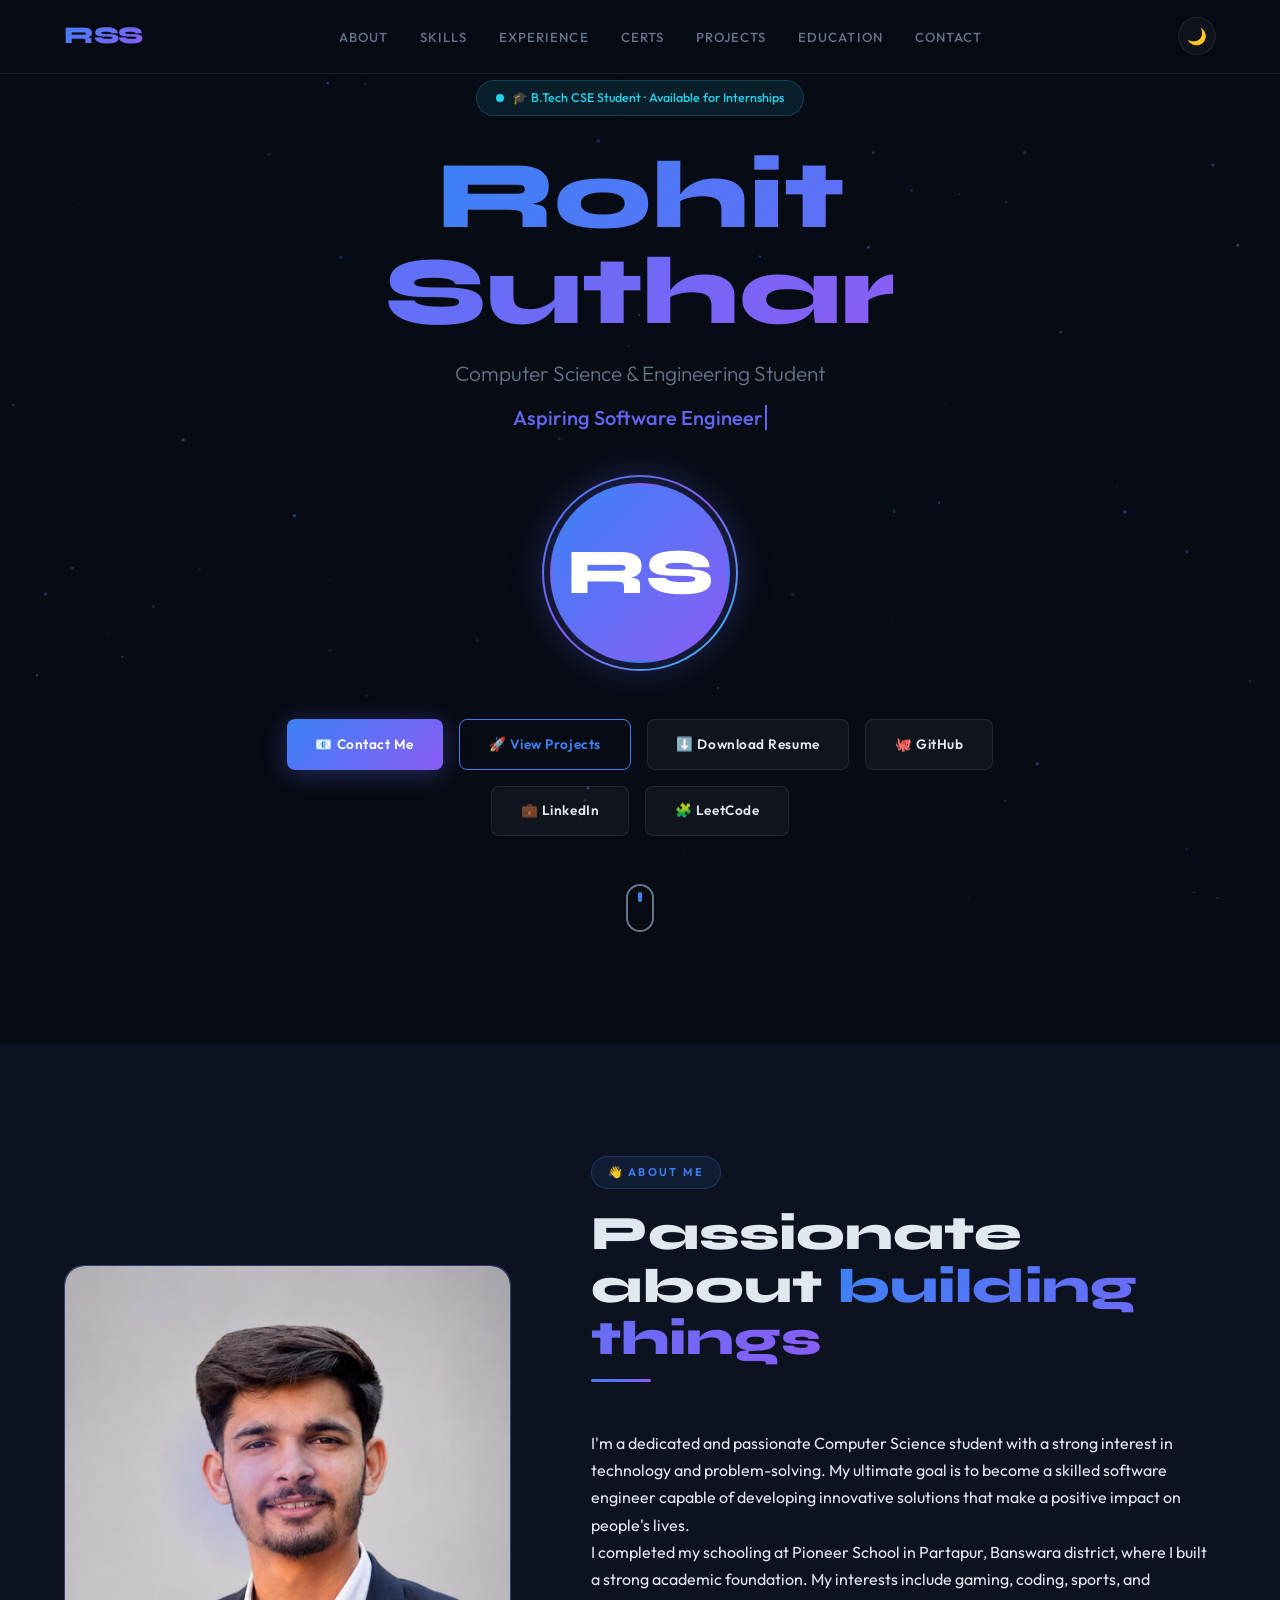
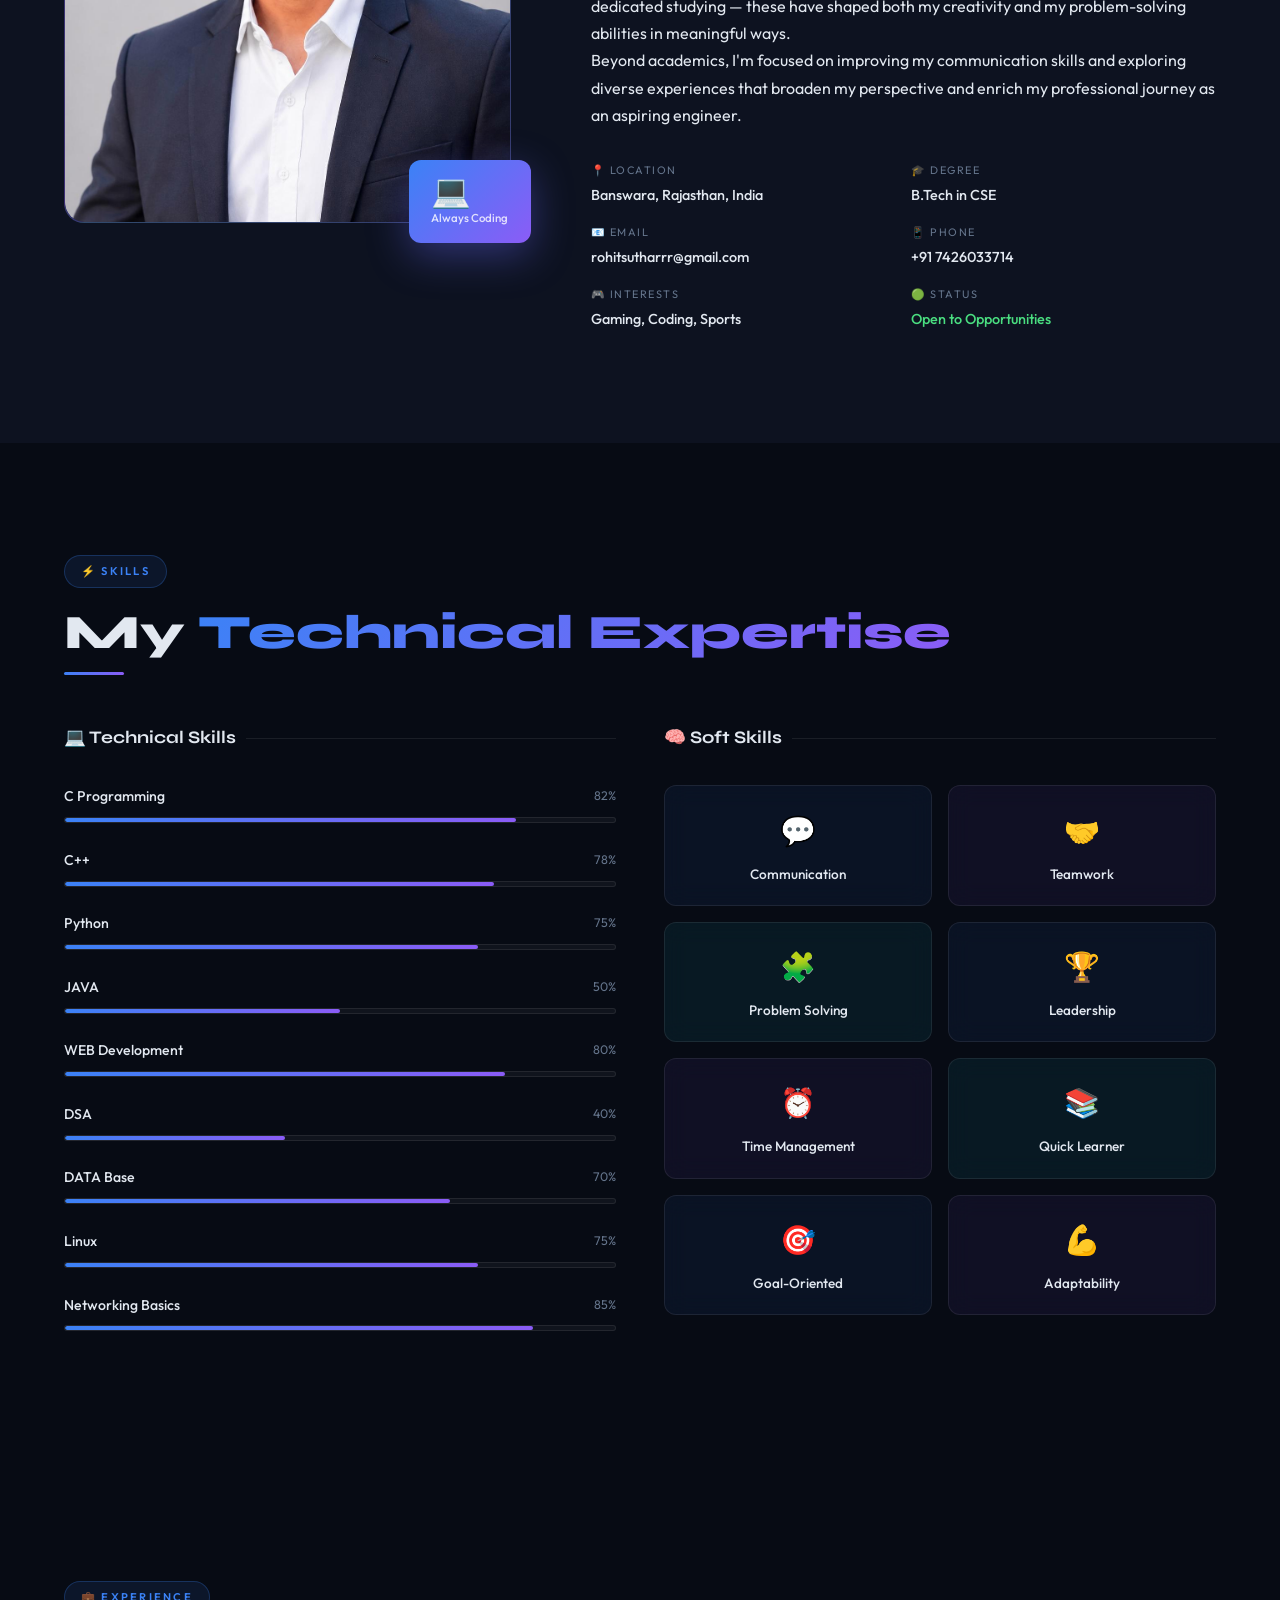
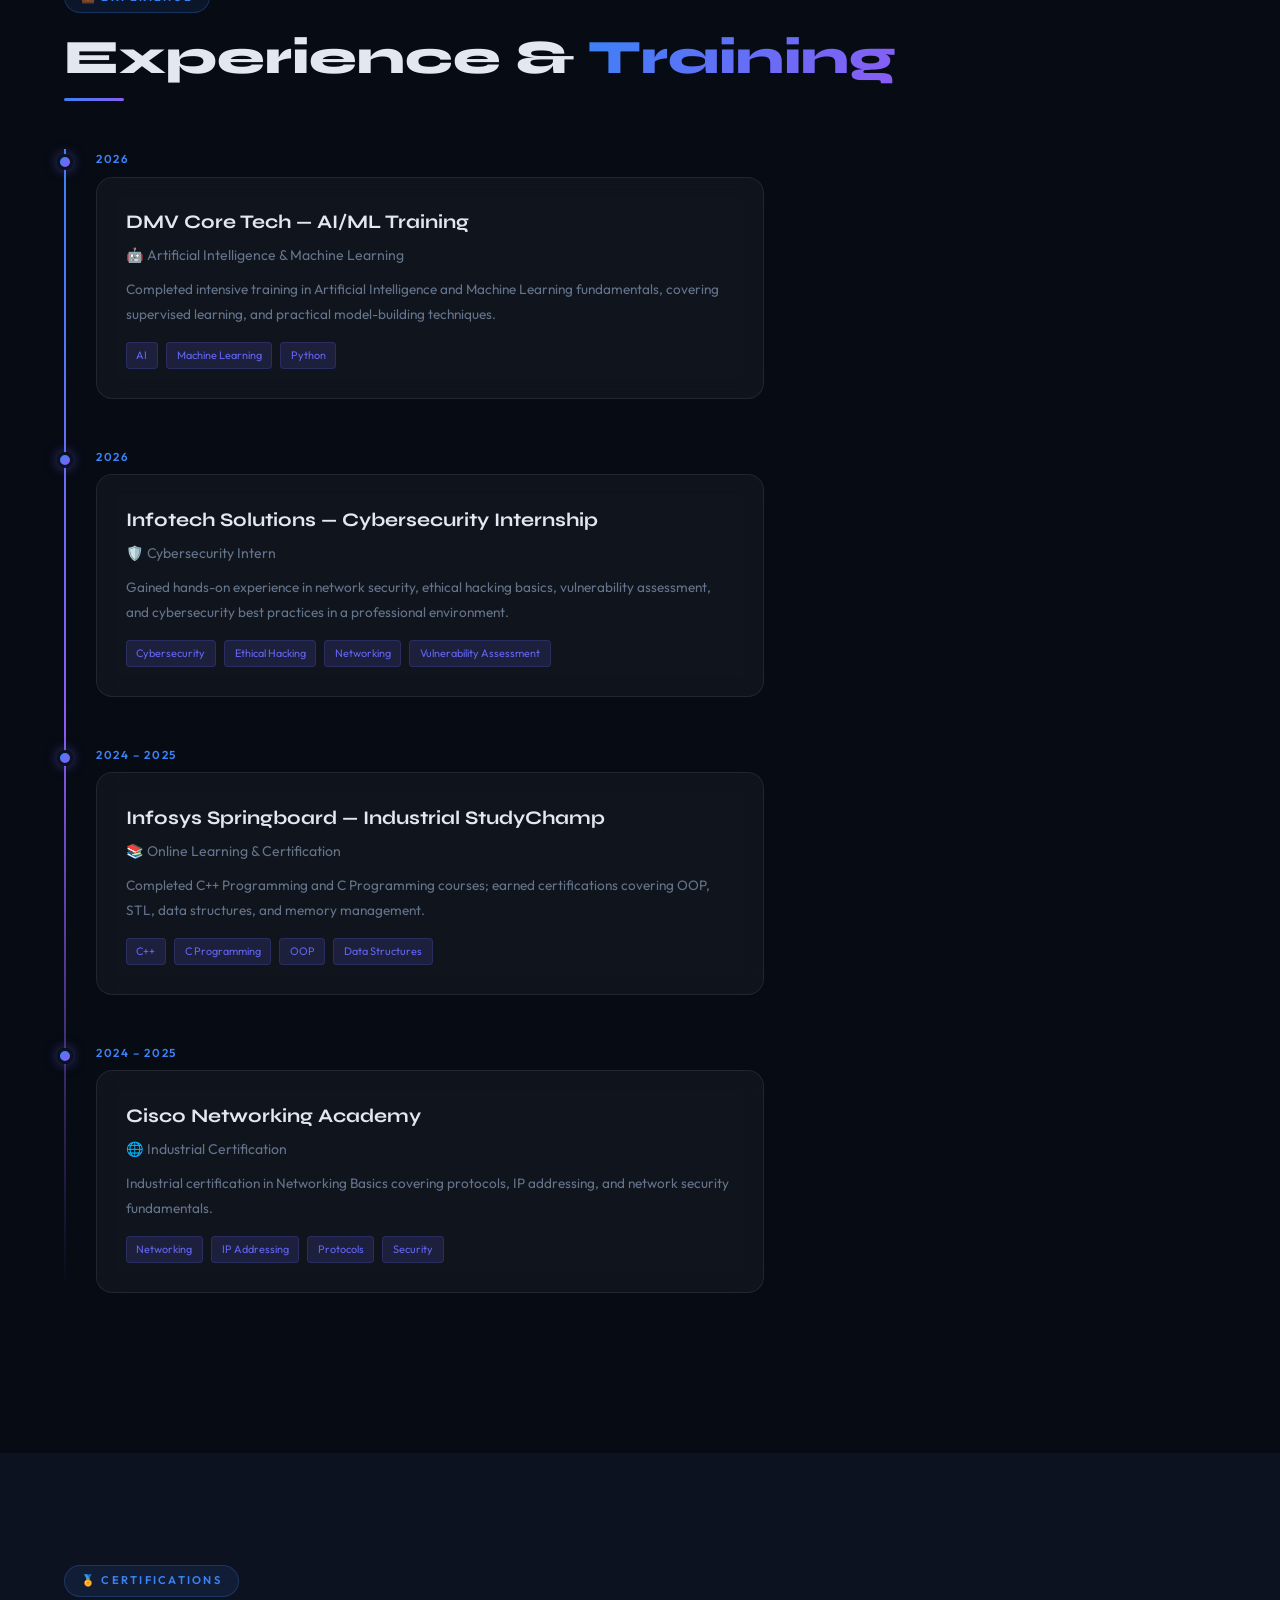
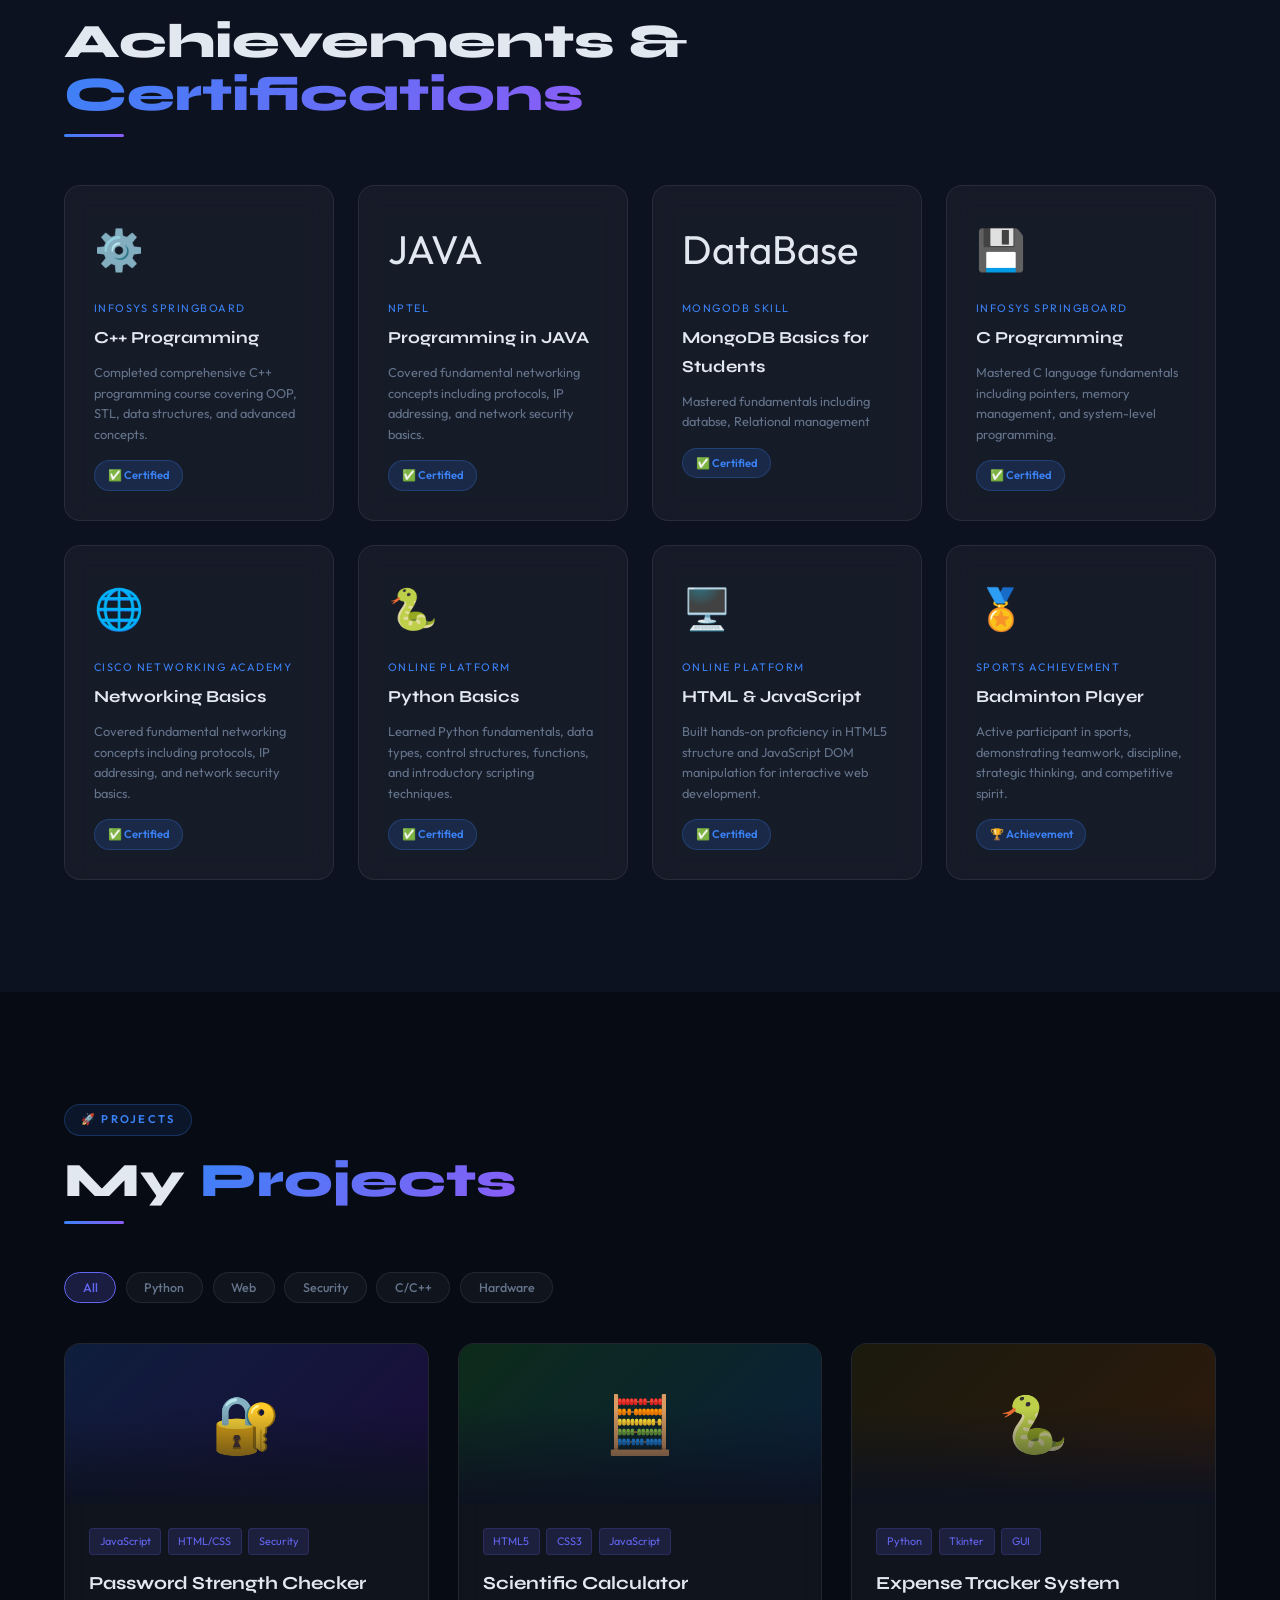
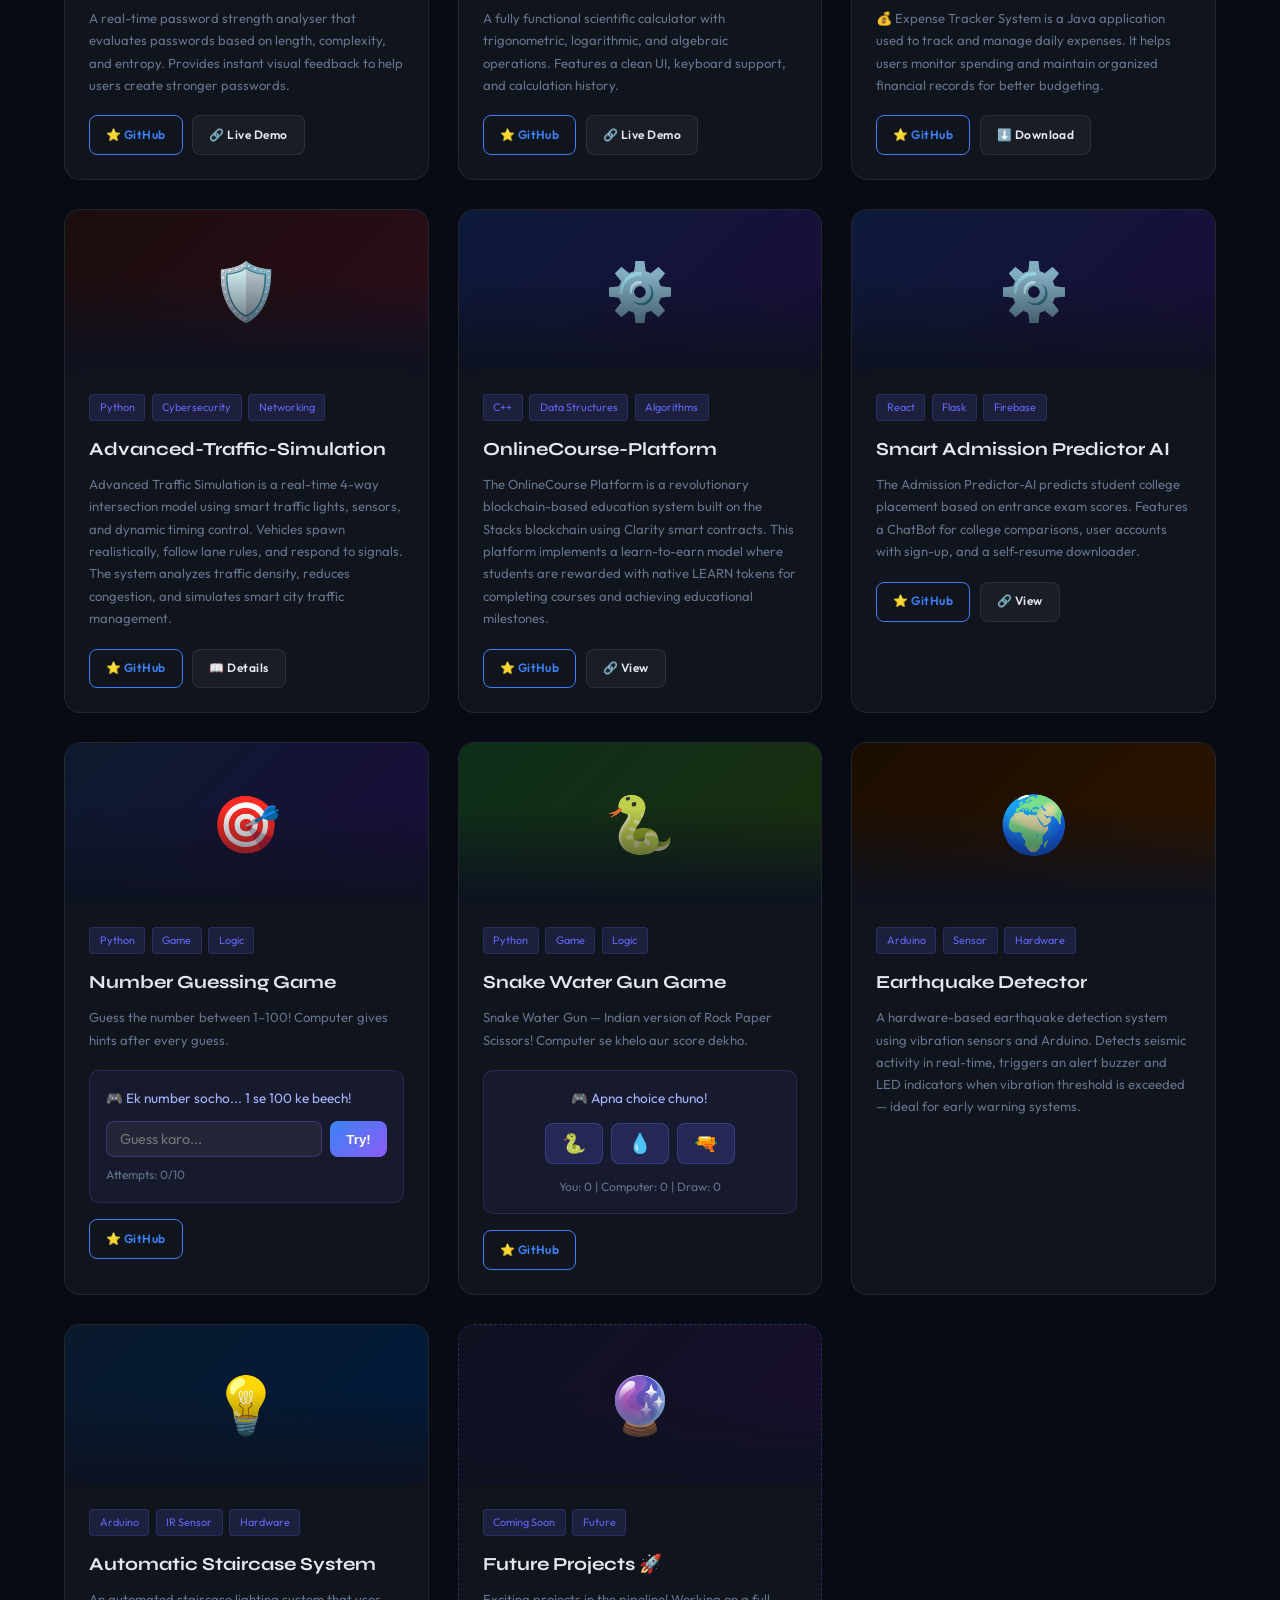
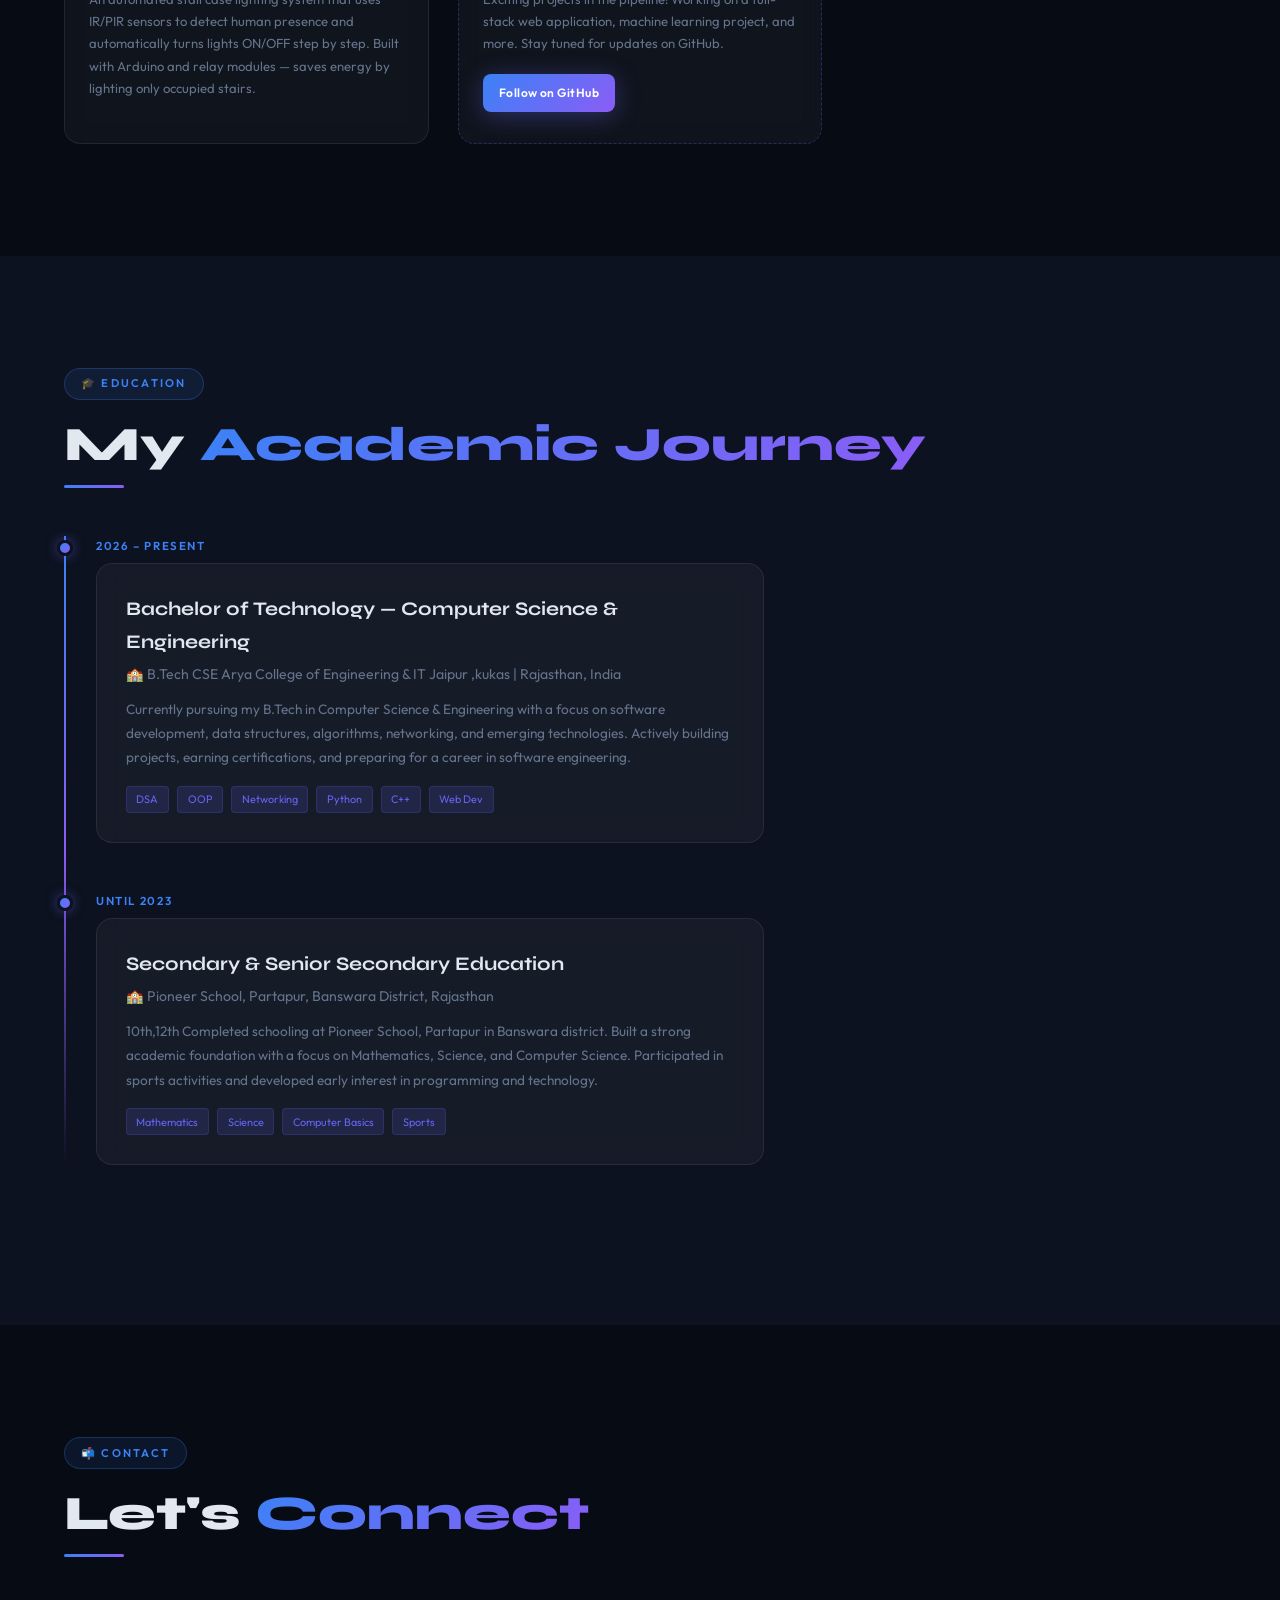
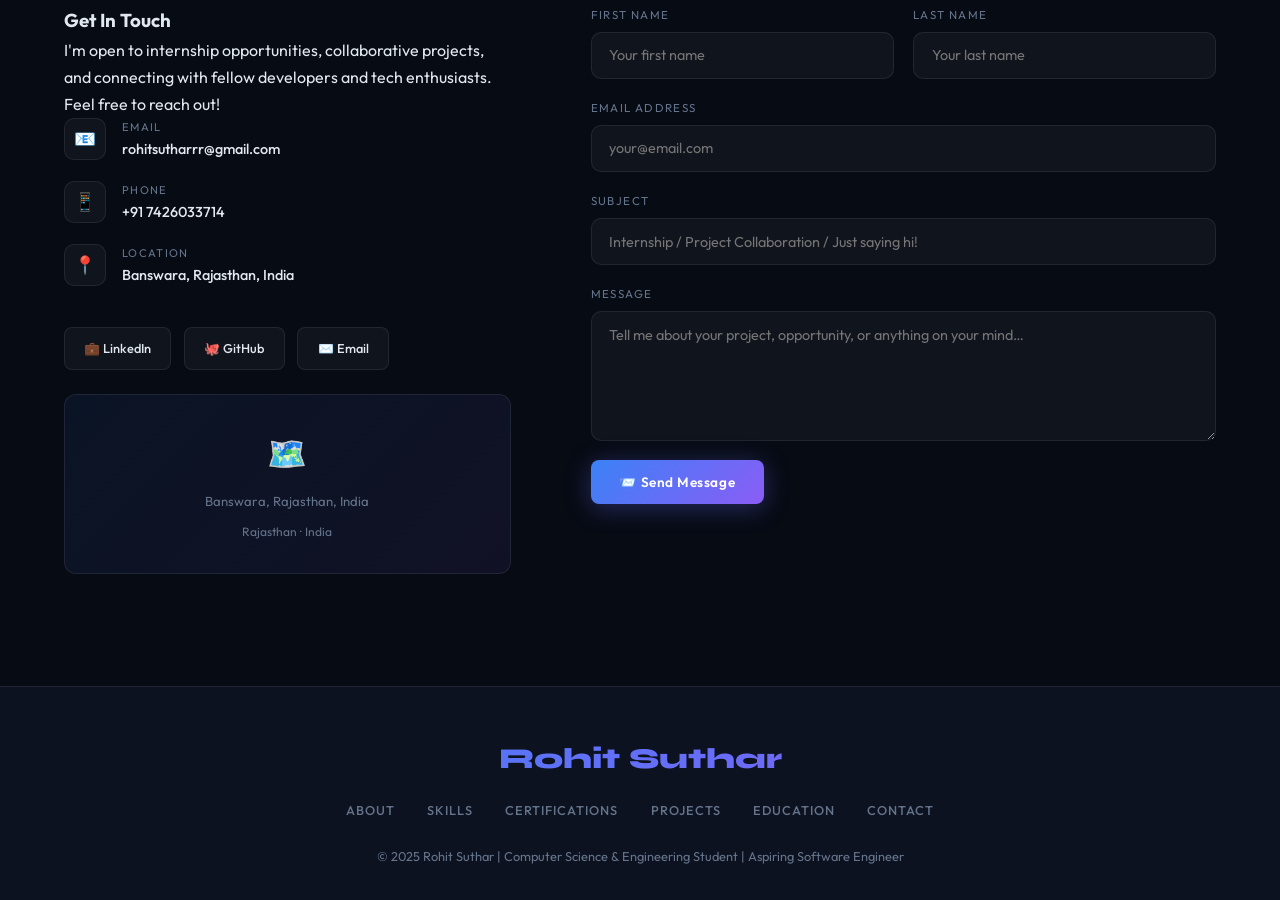
<file: index.html>
<!DOCTYPE html>
<html lang="en">

<head> 
  <meta charset="UTF-8" />
  <meta name="viewport" content="width=device-width, initial-scale=1.0" />
  <meta name="description" 
    content="Rohit Suthar - Computer Science & Engineering Student | Aspiring Software Engineer. Portfolio showcasing projects, skills, and certifications." />
  <meta name="keywords" content="Rohit Suthar, CSE Student, Software Engineer, Portfolio, Python, C++, JavaScript" />
  <title>Rohit Suthar | CSE Student & Aspiring Software Engineer</title>
  <link
    href="https://fonts.googleapis.com/css2?family=Syne:wght@400;600;700;800&family=Outfit:wght@300;400;500;600&display=swap"
    rel="stylesheet" />
  <style>
    :root { 
      --bg: #070b14;
      --bg2: #0d1220;
      --bg3: #111827;
      --blue: #3b82f6;
      --blue2: #6366f1;
      --purple: #8b5cf6;
      --cyan: #22d3ee;
      --text: #e2e8f0;
      --muted: #64748b;
      --glass: rgba(255, 255, 255, 0.04);
      --glass-border: rgba(255, 255, 255, 0.08);
      --glow: rgba(99, 102, 241, 0.3);
      --serif: 'Syne', sans-serif;
      --body: 'Outfit', sans-serif;
      --grad: linear-gradient(135deg, #3b82f6, #8b5cf6);
      --grad2: linear-gradient(135deg, #6366f1, #22d3ee);
    }

    /* LIGHT MODE */
    body.light {
      --bg: #f0f4ff;
      --bg2: #e8eeff;
      --bg3: #dde4ff;
      --text: #1e293b;
      --muted: #64748b;
      --glass: rgba(255, 255, 255, 0.6);
      --glass-border: rgba(99, 102, 241, 0.2);
      --glow: rgba(99, 102, 241, 0.15);
    }

    *,
    *::before,
    *::after {
      box-sizing: border-box;
      margin: 0;
      padding: 0;
    }

    html {
      scroll-behavior: smooth;
    }

    body {
      background: var(--bg);
      color: var(--text);
      font-family: var(--body);
      font-size: 16px;
      line-height: 1.7;
      overflow-x: hidden;
      transition: background 0.4s, color 0.4s;
    }

    /* ── CANVAS PARTICLES ── */
    #particles {
      position: fixed;
      inset: 0;
      z-index: 0;
      pointer-events: none;
    }

    /* ── NAV ── */
    nav {
      position: fixed;
      top: 0;
      left: 0;
      right: 0;
      z-index: 1000;
      display: flex;
      align-items: center;
      justify-content: space-between;
      padding: 1rem 5vw;
      background: rgba(7, 11, 20, 0.8);
      backdrop-filter: blur(20px);
      border-bottom: 1px solid var(--glass-border);
      transition: all 0.3s;
    }

    body.light nav {
      background: rgba(240, 244, 255, 0.85);
    }

    .nav-logo {
      font-family: var(--serif);
      font-size: 1.5rem;
      font-weight: 800;
      background: var(--grad);
      -webkit-background-clip: text;
      -webkit-text-fill-color: transparent;
      background-clip: text;
      text-decoration: none;
      letter-spacing: -0.02em;
    }

    .nav-links {
      display: flex;
      gap: 2rem;
      list-style: none;
      align-items: center;
    }

    .nav-links a {
      font-size: 0.82rem;
      font-weight: 500;
      letter-spacing: 0.08em;
      color: var(--muted);
      text-decoration: none;
      transition: color 0.25s;
      text-transform: uppercase;
    }

    .nav-links a:hover {
      color: var(--blue);
    }

    .nav-right {
      display: flex;
      gap: 0.8rem;
      align-items: center;
    }

    .theme-btn {
      width: 38px;
      height: 38px;
      border-radius: 50%;
      border: 1px solid var(--glass-border);
      background: var(--glass);
      color: var(--text);
      cursor: pointer;
      font-size: 1rem;
      display: flex;
      align-items: center;
      justify-content: center;
      transition: all 0.3s;
    }

    .theme-btn:hover {
      border-color: var(--blue);
    }

    .hamburger {
      display: none;
      flex-direction: column;
      gap: 5px;
      cursor: pointer;
      background: none;
      border: none;
      padding: 4px;
    }

    .hamburger span {
      display: block;
      width: 24px;
      height: 2px;
      background: var(--text);
      border-radius: 2px;
      transition: all 0.3s;
    }

    .mobile-menu {
      display: none;
      position: fixed;
      top: 70px;
      left: 0;
      right: 0;
      background: rgba(7, 11, 20, 0.98);
      padding: 2rem 5vw;
      flex-direction: column;
      gap: 1.5rem;
      z-index: 999;
      border-bottom: 1px solid var(--glass-border);
    }

    body.light .mobile-menu {
      background: rgba(240, 244, 255, 0.98);
    }

    .mobile-menu.open {
      display: flex;
    }

    .mobile-menu a {
      font-size: 1rem;
      font-weight: 500;
      color: var(--text);
      text-decoration: none;
      border-bottom: 1px solid var(--glass-border);
      padding-bottom: 1rem;
    }

    /* ── SHARED ── */
    section {
      padding: 7rem 5vw;
      position: relative;
      z-index: 1;
    }

    .section-tag {
      display: inline-flex;
      align-items: center;
      gap: 0.6rem;
      font-size: 0.7rem;
      font-weight: 600;
      letter-spacing: 0.2em;
      text-transform: uppercase;
      color: var(--blue);
      background: rgba(59, 130, 246, 0.1);
      border: 1px solid rgba(59, 130, 246, 0.25);
      padding: 0.35rem 1rem;
      border-radius: 100px;
      margin-bottom: 1.2rem;
    }

    h2.sec-title {
      font-family: var(--serif);
      font-size: clamp(2rem, 5vw, 3rem);
      font-weight: 800;
      line-height: 1.1;
      margin-bottom: 0.8rem;
    }

    .grad-text {
      background: var(--grad);
      -webkit-background-clip: text;
      -webkit-text-fill-color: transparent;
      background-clip: text;
    }

    .divider {
      width: 60px;
      height: 3px;
      border-radius: 2px;
      background: var(--grad);
      margin-bottom: 3rem;
    }

    .glass-card {
      background: var(--glass);
      border: 1px solid var(--glass-border);
      border-radius: 16px;
      backdrop-filter: blur(12px);
      transition: transform 0.3s, border-color 0.3s, box-shadow 0.3s;
    }

    .glass-card:hover {
      transform: translateY(-6px);
      border-color: rgba(99, 102, 241, 0.4);
      box-shadow: 0 20px 60px rgba(99, 102, 241, 0.12);
    }

    .btn {
      display: inline-flex;
      align-items: center;
      gap: 0.5rem;
      padding: 0.8rem 1.8rem;
      border-radius: 8px;
      font-size: 0.85rem;
      font-weight: 600;
      letter-spacing: 0.04em;
      text-decoration: none;
      border: none;
      cursor: pointer;
      transition: all 0.3s;
      font-family: var(--body);
    }

    .btn-primary {
      background: var(--grad);
      color: #fff;
      box-shadow: 0 4px 24px rgba(99, 102, 241, 0.35);
    }

    .btn-primary:hover {
      transform: translateY(-2px);
      box-shadow: 0 8px 36px rgba(99, 102, 241, 0.5);
    }

    .btn-outline {
      background: transparent;
      color: var(--blue);
      border: 1.5px solid var(--blue);
    }

    .btn-outline:hover {
      background: rgba(59, 130, 246, 0.1);
      transform: translateY(-2px);
    }

    .btn-ghost {
      background: var(--glass);
      color: var(--text);
      border: 1px solid var(--glass-border);
    }

    .btn-ghost:hover {
      border-color: var(--purple);
    }

    /* ── HERO ── */
    #hero {
      min-height: 100vh;
      display: flex;
      align-items: center;
      justify-content: center;
      padding-top: 5rem;
      text-align: center;
    }

    .hero-inner {
      max-width: 800px;
    }

    .hero-badge {
      display: inline-flex;
      align-items: center;
      gap: 0.5rem;
      font-size: 0.78rem;
      font-weight: 500;
      color: var(--cyan);
      background: rgba(34, 211, 238, 0.1);
      border: 1px solid rgba(34, 211, 238, 0.2);
      padding: 0.4rem 1.2rem;
      border-radius: 100px;
      margin-bottom: 2rem;
      animation: fadeDown 0.8s ease both;
    }

    .hero-badge::before {
      content: '';
      width: 8px;
      height: 8px;
      border-radius: 50%;
      background: var(--cyan);
      animation: pulse 2s infinite;
    }

    @keyframes pulse {

      0%,
      100% {
        opacity: 1;
        transform: scale(1)
      }

      50% {
        opacity: 0.5;
        transform: scale(0.8)
      }
    }

    .hero-name {
      font-family: var(--serif);
      font-size: clamp(3rem, 9vw, 6rem);
      font-weight: 800;
      line-height: 1;
      margin-bottom: 1rem;
      animation: fadeUp 0.9s 0.15s ease both;
    }

    .hero-sub {
      font-size: clamp(1rem, 3vw, 1.3rem);
      color: var(--muted);
      font-weight: 300;
      margin-bottom: 0.6rem;
      animation: fadeUp 0.9s 0.25s ease both;
    }

    .typing-wrap {
      font-size: clamp(1rem, 3vw, 1.25rem);
      font-weight: 500;
      color: var(--blue2);
      min-height: 2rem;
      animation: fadeUp 0.9s 0.35s ease both;
    }

    #typed-text {
      border-right: 2px solid var(--blue2);
      padding-right: 2px;
    }

    .hero-avatar-wrap {
      position: relative;
      display: inline-block;
      margin: 3rem auto;
      animation: fadeUp 0.9s 0.45s ease both;
    }

    .hero-avatar {
      width: 180px;
      height: 180px;
      border-radius: 50%;
      background: linear-gradient(135deg, #1e2a4a, #2d1b69);
      display: flex;
      align-items: center;
      justify-content: center;
      font-family: var(--serif);
      font-size: 4rem;
      font-weight: 800;
      background: var(--grad);
      position: relative;
      overflow: hidden;
      border: 3px solid transparent;
      box-shadow: 0 0 40px rgba(99, 102, 241, 0.4);
    }

    .hero-avatar::before {
      content: 'RS';
      color: white;
      position: relative;
      z-index: 1;
    }

    .avatar-ring {
      position: absolute;
      inset: -8px;
      border-radius: 50%;
      border: 2px solid transparent;
      background: linear-gradient(var(--bg), var(--bg)) padding-box,
        linear-gradient(135deg, #3b82f6, #8b5cf6, #22d3ee) border-box;
      animation: spin 6s linear infinite;
    }

    @keyframes spin {
      to {
        transform: rotate(360deg);
      }
    }

    .hero-cta {
      display: flex;
      gap: 1rem;
      justify-content: center;
      flex-wrap: wrap;
      margin-top: 0.5rem;
      animation: fadeUp 0.9s 0.55s ease both;
    }

    .hero-scroll {
      margin-top: 3rem;
      animation: fadeUp 0.9s 0.65s ease both;
    }

    .scroll-dot {
      width: 28px;
      height: 48px;
      border: 2px solid var(--muted);
      border-radius: 14px;
      margin: 0 auto;
      display: flex;
      align-items: flex-start;
      justify-content: center;
      padding-top: 6px;
    }

    .scroll-dot::after {
      content: '';
      width: 4px;
      height: 10px;
      border-radius: 2px;
      background: var(--blue);
      animation: scrollBounce 2s infinite;
    }

    @keyframes scrollBounce {

      0%,
      100% {
        transform: translateY(0);
        opacity: 1
      }

      50% {
        transform: translateY(14px);
        opacity: 0.3
      }
    }

    @keyframes fadeUp {
      from {
        opacity: 0;
        transform: translateY(30px)
      }

      to {
        opacity: 1;
        transform: translateY(0)
      }
    }

    @keyframes fadeDown {
      from {
        opacity: 0; 
        transform: translateY(-20px)
      }

      to {
        opacity: 1;
        transform: translateY(0)
      }
    }

    /* ── ABOUT ── */
    #about {
      background: var(--bg2);
    }

    .about-grid {
      display: grid;
      grid-template-columns: 1fr 1.4fr;
      gap: 5rem;
      align-items: center;
    }

    .about-img-wrap {
      position: relative;
    }

    .about-img {
      width: 100%;
      aspect-ratio: 4/5;
      border-radius: 20px;
      background: linear-gradient(135deg, #1e3a5f, #2d1b69);
      display: flex;
      align-items: center;
      justify-content: center;
      font-family: var(--serif);
      font-size: 6rem;
      font-weight: 800;
      color: rgba(255, 255, 255, 0.15);
      border: 1px solid var(--glass-border);
      overflow: hidden;
      position: relative;
    }

    .about-img-text {
      color: rgba(255, 255, 255, 0.12);
      position: relative;
      z-index: 1;
    }

    .about-glow {
      position: absolute;
      width: 200px;
      height: 200px;
      border-radius: 50%;
      background: radial-gradient(circle, rgba(99, 102, 241, 0.3), transparent 70%);
      top: 20%;
      left: 20%;
      pointer-events: none;
    }

    .about-badge {
      position: absolute;
      bottom: -20px;
      right: -20px;
      background: var(--grad);
      border-radius: 12px;
      padding: 1rem 1.4rem;
      box-shadow: 0 12px 40px rgba(99, 102, 241, 0.4);
    }

    .badge-num {
      font-family: var(--serif);
      font-size: 2rem;
      font-weight: 800;
      color: #fff;
      line-height: 1;
    }

    .badge-lbl {
      font-size: 0.72rem;
      font-weight: 500;
      color: rgba(255, 255, 255, 0.8);
    }

    .about-text p {
      color: var(--muted);
      font-size: 0.95rem;
      line-height: 1.9;
      margin-bottom: 1.2rem;
    }

    .about-info-grid {
      display: grid;
      grid-template-columns: 1fr 1fr;
      gap: 1rem;
      margin-top: 2rem;
    }

    .info-item {
      display: flex;
      flex-direction: column;
      gap: 0.2rem;
    }

    .info-label {
      font-size: 0.68rem;
      letter-spacing: 0.14em;
      text-transform: uppercase;
      color: var(--muted);
    }

    .info-value {
      font-size: 0.9rem;
      font-weight: 500;
      color: var(--text);
    }

    /* ── SKILLS ── */
    #skills {
      background: var(--bg);
    }

    .skills-layout {
      display: grid;
      grid-template-columns: 1fr 1fr;
      gap: 3rem;
      margin-top: 1rem;
    }

    .skills-col-title {
      font-family: var(--serif);
      font-size: 1.1rem;
      font-weight: 700;
      margin-bottom: 2rem;
      display: flex;
      align-items: center;
      gap: 0.6rem;
    }

    .skills-col-title::after {
      content: '';
      flex: 1;
      height: 1px;
      background: var(--glass-border);
    }

    .skill-item {
      margin-bottom: 1.6rem;
    }

    .skill-top {
      display: flex;
      justify-content: space-between;
      margin-bottom: 0.5rem;
    }

    .skill-name {
      font-size: 0.88rem;
      font-weight: 500;
    }

    .skill-pct {
      font-size: 0.78rem;
      color: var(--muted);
    }

    .skill-track {
      height: 6px;
      background: var(--glass);
      border-radius: 3px;
      overflow: hidden;
      border: 1px solid var(--glass-border);
    }

    .skill-bar {
      height: 100%;
      border-radius: 3px;
      background: var(--grad);
      width: 0;
      transition: width 1.4s cubic-bezier(0.4, 0, 0.2, 1);
    }

    .soft-grid {
      display: grid;
      grid-template-columns: 1fr 1fr;
      gap: 1rem;
    }

    .soft-card {
      padding: 1.2rem;
      border-radius: 12px;
      text-align: center;
      font-size: 0.85rem;
      font-weight: 500;
      transition: all 0.3s;
    }

    .soft-card:hover {
      transform: translateY(-4px) scale(1.03);
    }

    .soft-icon {
      font-size: 1.8rem;
      margin-bottom: 0.5rem;
      display: block;
    }

    /* ── CERTIFICATIONS ── */
    #certs {
      background: var(--bg2);
    }

    .certs-grid {
      display: grid;
      grid-template-columns: repeat(auto-fit, minmax(260px, 1fr));
      gap: 1.5rem;
    }

    .cert-card {
      padding: 1.8rem;
      border-radius: 16px;
      position: relative;
      overflow: hidden;
      cursor: pointer;
    }

    .cert-card::before {
      content: '';
      position: absolute;
      inset: 0;
      border-radius: 16px;
      background: var(--grad);
      opacity: 0;
      transition: opacity 0.3s;
    }

    .cert-card:hover::before {
      opacity: 0.07;
    }

    .cert-icon {
      font-size: 2.5rem;
      margin-bottom: 1rem;
      display: block;
    }

    .cert-issuer {
      font-size: 0.68rem;
      letter-spacing: 0.14em;
      text-transform: uppercase;
      color: var(--blue);
      margin-bottom: 0.4rem;
    }

    .cert-name {
      font-family: var(--serif);
      font-size: 1.05rem;
      font-weight: 700;
      margin-bottom: 0.6rem;
    }

    .cert-desc {
      font-size: 0.8rem;
      color: var(--muted);
      line-height: 1.6;
    }

    .cert-badge {
      display: inline-block;
      margin-top: 1rem;
      padding: 0.3rem 0.8rem;
      border-radius: 100px;
      font-size: 0.7rem;
      font-weight: 600;
      background: rgba(59, 130, 246, 0.15);
      color: var(--blue);
      border: 1px solid rgba(59, 130, 246, 0.25);
    }

    /* ── PROJECTS ── */
    #projects {
      background: var(--bg);
    }

    .filter-bar {
      display: flex;
      gap: 0.6rem;
      flex-wrap: wrap;
      margin-bottom: 2.5rem;
    }

    .filter-btn {
      padding: 0.45rem 1.1rem;
      border-radius: 100px;
      font-size: 0.78rem;
      font-weight: 500;
      border: 1px solid var(--glass-border);
      background: var(--glass);
      color: var(--muted);
      cursor: pointer;
      font-family: var(--body);
      transition: all 0.25s;
    }

    .filter-btn.active,
    .filter-btn:hover {
      background: rgba(99, 102, 241, 0.2);
      border-color: var(--blue2);
      color: var(--blue2);
    }

    .projects-grid {
      display: grid;
      grid-template-columns: repeat(auto-fill, minmax(300px, 1fr));
      gap: 1.8rem;
    }

    .project-card {
      border-radius: 16px;
      overflow: hidden;
      transition: transform 0.35s, box-shadow 0.35s, border-color 0.35s;
    }

    .project-card[data-hidden="true"] {
      display: none;
    }

    .proj-thumb {
      height: 160px;
      display: flex;
      align-items: center;
      justify-content: center;
      font-size: 3.5rem;
      position: relative;
      overflow: hidden;
    }

    .proj-thumb::after {
      content: '';
      position: absolute;
      inset: 0;
      background: linear-gradient(to bottom, transparent 40%, var(--bg2));
    }

    .proj-body {
      padding: 1.5rem;
    }

    .proj-tags {
      display: flex;
      flex-wrap: wrap;
      gap: 0.4rem;
      margin-bottom: 0.8rem;
    }

    .proj-tag {
      font-size: 0.68rem;
      padding: 0.2rem 0.6rem;
      border-radius: 4px;
      background: rgba(99, 102, 241, 0.15);
      color: var(--blue2);
      border: 1px solid rgba(99, 102, 241, 0.2);
    }

    .proj-title {
      font-family: var(--serif);
      font-size: 1.15rem;
      font-weight: 700;
      margin-bottom: 0.5rem;
    }

    .proj-desc {
      font-size: 0.82rem;
      color: var(--muted);
      line-height: 1.7;
      margin-bottom: 1.2rem;
    }

    .proj-actions {
      display: flex;
      gap: 0.6rem;
    }

    /* ── EDUCATION ── */
    #education {
      background: var(--bg2);
    }

    .timeline {
      position: relative;
      padding-left: 2rem;
      max-width: 700px;
    }

    .timeline::before {
      content: '';
      position: absolute;
      left: 0;
      top: 0;
      bottom: 0;
      width: 2px;
      background: linear-gradient(to bottom, var(--blue), var(--purple), transparent);
    }

    .timeline-item {
      position: relative;
      margin-bottom: 3rem;
    }

    .timeline-dot {
      position: absolute;
      left: -2.42rem;
      top: 0.3rem;
      width: 16px;
      height: 16px;
      border-radius: 50%;
      background: var(--grad);
      border: 3px solid var(--bg2);
      box-shadow: 0 0 12px rgba(99, 102, 241, 0.5);
    }

    .tl-date {
      font-size: 0.72rem;
      font-weight: 600;
      letter-spacing: 0.14em;
      text-transform: uppercase;
      color: var(--blue);
      margin-bottom: 0.5rem;
    }

    .tl-title {
      font-family: var(--serif);
      font-size: 1.2rem;
      font-weight: 700;
      margin-bottom: 0.3rem;
    }

    .tl-sub {
      font-size: 0.88rem;
      color: var(--muted);
      margin-bottom: 0.6rem;
    }

    .tl-desc {
      font-size: 0.85rem;
      color: var(--muted);
      line-height: 1.8;
    }

    /* ── CONTACT ── */
    #contact {
      background: var(--bg);
    }

    .contact-grid {
      display: grid;
      grid-template-columns: 1fr 1.4fr;
      gap: 5rem;
      align-items: start;
    }

    .contact-info h3 {
      font-family: var(--serif);
      font-size: 1.5rem;
      font-weight: 700;
      margin-bottom: 1rem;
    }

    .contact-info p {
      color: var(--muted);
      font-size: 0.9rem;
      line-height: 1.8;
      margin-bottom: 2rem;
    }

    .contact-items {
      display: flex;
      flex-direction: column;
      gap: 1.2rem;
      margin-bottom: 2.5rem;
    }

    .contact-item {
      display: flex;
      align-items: flex-start;
      gap: 1rem;
    }

    .c-icon {
      width: 42px;
      height: 42px;
      border-radius: 10px;
      background: var(--glass);
      border: 1px solid var(--glass-border);
      display: flex;
      align-items: center;
      justify-content: center;
      font-size: 1.1rem;
      flex-shrink: 0;
    }

    .c-label {
      font-size: 0.7rem;
      letter-spacing: 0.12em;
      text-transform: uppercase;
      color: var(--muted);
    }

    .c-value {
      font-size: 0.9rem;
      font-weight: 500;
      color: var(--text);
      word-break: break-all;
    }

    .c-value a {
      color: inherit;
      text-decoration: none;
    }

    .c-value a:hover {
      color: var(--blue);
    }

    .socials {
      display: flex;
      gap: 0.8rem;
      flex-wrap: wrap;
    }

    .social-btn {
      display: flex;
      align-items: center;
      gap: 0.5rem;
      padding: 0.6rem 1.2rem;
      border-radius: 8px;
      font-size: 0.8rem;
      font-weight: 500;
      text-decoration: none;
      background: var(--glass);
      border: 1px solid var(--glass-border);
      color: var(--text);
      transition: all 0.3s;
    }

    .social-btn:hover {
      border-color: var(--blue);
      color: var(--blue);
      transform: translateY(-2px);
    }

    .contact-form {
      display: flex;
      flex-direction: column;
      gap: 1.2rem;
    }

    .form-row {
      display: grid;
      grid-template-columns: 1fr 1fr;
      gap: 1.2rem;
    }

    .form-group {
      display: flex;
      flex-direction: column;
      gap: 0.45rem;
    }

    label {
      font-size: 0.72rem;
      letter-spacing: 0.12em;
      text-transform: uppercase;
      color: var(--muted);
    }

    input,
    textarea,
    select {
      background: var(--glass);
      border: 1px solid var(--glass-border);
      color: var(--text);
      font-family: var(--body);
      font-size: 0.9rem;
      padding: 0.85rem 1.1rem;
      border-radius: 10px;
      outline: none;
      transition: border-color 0.25s, box-shadow 0.25s;
      width: 100%;
    }

    input:focus,
    textarea:focus {
      border-color: var(--blue2);
      box-shadow: 0 0 0 3px rgba(99, 102, 241, 0.15);
    }

    textarea {
      resize: vertical;
      min-height: 130px;
    }

    .map-placeholder {
      margin-top: 1.5rem;
      height: 180px;
      border-radius: 12px;
      background: linear-gradient(135deg, rgba(59, 130, 246, 0.08), rgba(139, 92, 246, 0.08));
      border: 1px solid var(--glass-border);
      display: flex;
      align-items: center;
      justify-content: center;
      flex-direction: column;
      gap: 0.6rem;
      color: var(--muted);
    }

    .map-icon {
      font-size: 2rem;
    }

    .map-text {
      font-size: 0.82rem;
    }

    /* ── FOOTER ── */
    footer {
      background: var(--bg2);
      padding: 3rem 5vw 2rem;
      border-top: 1px solid var(--glass-border);
      text-align: center;
      position: relative;
      z-index: 1;
    }

    .footer-logo {
      font-family: var(--serif);
      font-size: 1.8rem;
      font-weight: 800;
      background: var(--grad);
      -webkit-background-clip: text;
      -webkit-text-fill-color: transparent;
      background-clip: text;
      margin-bottom: 1rem;
    }

    .footer-links {
      display: flex;
      gap: 2rem;
      justify-content: center;
      flex-wrap: wrap;
      margin-bottom: 1.5rem;
    }

    .footer-links a {
      font-size: 0.8rem;
      font-weight: 500;
      letter-spacing: 0.08em;
      text-transform: uppercase;
      color: var(--muted);
      text-decoration: none;
      transition: color 0.25s;
    }

    .footer-links a:hover {
      color: var(--blue);
    }

    .footer-copy {
      font-size: 0.8rem;
      color: var(--muted);
    }

    /* ── SCROLL TO TOP ── */
    #scrollTop {
      position: fixed;
      bottom: 2rem;
      right: 2rem;
      width: 46px;
      height: 46px;
      border-radius: 12px;
      background: var(--grad);
      color: #fff;
      border: none;
      cursor: pointer;
      font-size: 1.2rem;
      display: flex;
      align-items: center;
      justify-content: center;
      box-shadow: 0 8px 24px rgba(99, 102, 241, 0.4);
      z-index: 500;
      opacity: 0;
      transform: translateY(10px);
      transition: all 0.3s;
    }

    #scrollTop.show {
      opacity: 1;
      transform: translateY(0);
    }

    #scrollTop:hover {
      transform: translateY(-3px);
    }

    /* ── REVEAL ANIMATIONS ── */
    .reveal {
      opacity: 0;
      transform: translateY(30px);
      transition: opacity 0.7s ease, transform 0.7s ease;
    }

    .reveal.visible {
      opacity: 1;
      transform: translateY(0);
    }

    .reveal-left {
      opacity: 0;
      transform: translateX(-40px);
      transition: opacity 0.7s ease, transform 0.7s ease;
    }

    .reveal-left.visible {
      opacity: 1;
      transform: translateX(0);
    }

    .reveal-right {
      opacity: 0;
      transform: translateX(40px);
      transition: opacity 0.7s ease, transform 0.7s ease;
    }

    .reveal-right.visible {
      opacity: 1;
      transform: translateX(0);
    }

    /* ── RESPONSIVE ── */
    @media (max-width: 900px) {

      .about-grid,
      .contact-grid {
        grid-template-columns: 1fr;
        gap: 3rem;
      }

      .skills-layout {
        grid-template-columns: 1fr;
      }

      .form-row {
        grid-template-columns: 1fr;
      }

      .nav-links {
        display: none;
      }

      .hamburger {
        display: flex;
      }
    }

    @media (max-width: 600px) {
      section {
        padding: 5rem 5vw;
      }

      .hero-cta {
        flex-direction: column;
        align-items: center;
      }

      .about-badge {
        bottom: -10px;
        right: 0;
      }

      .soft-grid {
        grid-template-columns: 1fr;
      }
    }

    /* ── FORM SUCCESS ── */
    .form-success {
      background: rgba(34, 197, 94, 0.1);
      border: 1px solid rgba(34, 197, 94, 0.3);
      border-radius: 10px;
      padding: 1rem 1.4rem;
      color: #4ade80;
      font-size: 0.88rem;
      display: none;
      margin-top: 0.5rem;
    }
  </style>
</head>

<body>

  <!-- PARTICLES -->
  <canvas id="particles"></canvas>

  <!-- NAV -->
  <nav id="navbar">
    <a href="#hero" class="nav-logo">RSS</a>
    <ul class="nav-links">
      <li><a href="#about">About</a></li>
      <li><a href="#skills">Skills</a></li>
      <li><a href="#experience">Experience</a></li>
      <li><a href="#certs">Certs</a></li>
      <li><a href="#projects">Projects</a></li>
      <li><a href="#education">Education</a></li>
      <li><a href="#contact">Contact</a></li>
    </ul>
    <div class="nav-right">
      <button class="theme-btn" id="themeToggle" title="Toggle theme">🌙</button>
      <button class="hamburger" id="hamburger" aria-label="Menu">
        <span></span><span></span><span></span>
      </button>
    </div>
  </nav>
  <div class="mobile-menu" id="mobileMenu">
    <a href="#about" onclick="closeMobile()">About</a>
    <a href="#skills" onclick="closeMobile()">Skills</a>
    <a href="#certs" onclick="closeMobile()">Certifications</a>
    <a href="#projects" onclick="closeMobile()">Projects</a>
    <a href="#education" onclick="closeMobile()">Education</a>
    <a href="#contact" onclick="closeMobile()">Contact</a>
  </div>

  <!-- ══════════ HERO ══════════ -->
  <section id="hero">
    <div class="hero-inner">
      <div class="hero-badge">🎓 B.Tech CSE Student · Available for Internships</div>
      <h1 class="hero-name"><span class="grad-text">Rohit Suthar</span></h1>
      <p class="hero-sub">Computer Science & Engineering Student</p>
      <p class="typing-wrap"><span id="typed-text"></span></p>
      <div class="hero-avatar-wrap">
        <div class="avatar-ring"></div>
        <div class="hero-avatar"></div>
      </div>
      <div class="hero-cta">
        <a href="#contact" class="btn btn-primary">📧 Contact Me</a>
        <a href="#projects" class="btn btn-outline">🚀 View Projects</a>
        <a href="mailto:rohitsutharrr@gmail.com" class="btn btn-ghost">⬇️ Download Resume</a>
        <a href="https://github.com/RohitSuthar01" target="_blank" class="btn btn-ghost">🐙 GitHub</a>
        <a href="https://www.linkedin.com/in/rohit-suthar-063ba4375/" target="_blank" class="btn btn-ghost">💼
          LinkedIn</a>
        <a href="https://leetcode.com/u/QLkr5qBN1d/" target="_blank" class="btn btn-ghost">🧩 LeetCode</a>
      </div>
      <div class="hero-scroll">
        <div class="scroll-dot"></div>
      </div>
    </div>
  </section>
  <!-- ══════════ ABOUT ══════════ -->
  <section id="about">
    <div class="about-grid">
      <div class="reveal-left">
        <div class="about-img-wrap">
          <div class="about-img">
            <div class="about-glow"></div>
            <img src="PHOTO.jpeg" style="width:100%;height:100%;object-fit:cover;border-radius:20px;">
          </div>
          <div class="about-badge">
            <div class="badge-num">💻</div>
            <div class="badge-lbl">Always Coding</div>
          </div>
        </div>
      </div>
      <div class="reveal-right">
        <div class="section-tag">👋 About Me</div>
        <h2 class="sec-title">Passionate about <span class="grad-text">building things</span></h2>
        <div class="divider"></div>
        <p>I'm a dedicated and passionate Computer Science student with a strong interest in technology and
          problem-solving. My ultimate goal is to become a skilled software engineer capable of developing innovative
          solutions that make a positive impact on people's lives.</p>
        <p>I completed my schooling at Pioneer School in Partapur, Banswara district, where I built a strong academic
          foundation. My interests include gaming, coding, sports, and dedicated studying — these have shaped both my
          creativity and my problem-solving abilities in meaningful ways.</p>
        <p>Beyond academics, I'm focused on improving my communication skills and exploring diverse experiences that
          broaden my perspective and enrich my professional journey as an aspiring engineer.</p>
        <div class="about-info-grid">
          <div class="info-item">
            <span class="info-label">📍 Location</span>
            <span class="info-value">Banswara, Rajasthan, India</span>
          </div>
          <div class="info-item">
            <span class="info-label">🎓 Degree</span>
            <span class="info-value">B.Tech in CSE</span>
          </div>
          <div class="info-item">
            <span class="info-label">📧 Email</span>
            <span class="info-value">rohitsutharrr@gmail.com</span>
          </div>
          <div class="info-item">
            <span class="info-label">📱 Phone</span>
            <span class="info-value">+91 7426033714</span>
          </div>
          <div class="info-item">
            <span class="info-label">🎮 Interests</span>
            <span class="info-value">Gaming, Coding, Sports</span>
          </div>
          <div class="info-item">
            <span class="info-label">🟢 Status</span>
            <span class="info-value" style="color:#4ade80;">Open to Opportunities</span>
          </div>
        </div>
      </div>
    </div>
  </section>

  <!-- ══════════ SKILLS ══════════ -->
  <section id="skills">
    <div class="section-tag">⚡ Skills</div>
    <h2 class="sec-title">My <span class="grad-text">Technical Expertise</span></h2>
    <div class="divider"></div>
    <div class="skills-layout">
      <div class="reveal-left">
        <div class="skills-col-title">💻 Technical Skills</div>

 <div class="skill-item">
          <div class="skill-top"><span class="skill-name">C Programming</span><span class="skill-pct">82%</span></div>
          <div class="skill-track">
            <div class="skill-bar" data-width="82"></div>
          </div>
        </div>
        <div class="skill-item">
          <div class="skill-top"><span class="skill-name">C++</span><span class="skill-pct">78%</span></div>
          <div class="skill-track">
            <div class="skill-bar" data-width="78"></div>
          </div>
        </div>

        
        <div class="skill-item">
          <div class="skill-top"><span class="skill-name">Python</span><span class="skill-pct">75%</span></div>
          <div class="skill-track">
            <div class="skill-bar" data-width="75"></div>
          </div>
        </div>


        
        <div class="skill-item">
          <div class="skill-top"><span class="skill-name">JAVA</span><span class="skill-pct">50%</span></div>
          <div class="skill-track">
            <div class="skill-bar" data-width="50"></div>
          </div>
        </div>



        <div class="skill-item">
          <div class="skill-top"><span class="skill-name">WEB Development</span><span class="skill-pct">80%</span></div>
          <div class="skill-track">
            <div class="skill-bar" data-width="80"></div>
          </div>
        </div>

           <div class="skill-item">
          <div class="skill-top"><span class="skill-name">DSA</span><span class="skill-pct">40%</span></div>
          <div class="skill-track">
            <div class="skill-bar" data-width="40"></div>
          </div>
        </div>
       
           <div class="skill-item">
          <div class="skill-top"><span class="skill-name">DATA Base</span><span class="skill-pct">70%</span></div>
          <div class="skill-track">
            <div class="skill-bar" data-width="70"></div>
          </div>
        </div>

        <div class="skill-item">
          <div class="skill-top"><span class="skill-name">Linux</span><span class="skill-pct">75%</span></div>
          <div class="skill-track">
            <div class="skill-bar" data-width="75"></div>
          </div>
        </div>

        <div class="skill-item">
          <div class="skill-top"><span class="skill-name">Networking Basics</span><span class="skill-pct">85%</span>
          </div>
          <div class="skill-track">
            <div class="skill-bar" data-width="85"></div>
          </div>
        </div>
      </div>
      <div class="reveal-right">
        <div class="skills-col-title">🧠 Soft Skills</div>
        <div class="soft-grid">
          <div class="soft-card glass-card" style="background:rgba(59,130,246,0.07)">
            <span class="soft-icon">💬</span>Communication
          </div>
          <div class="soft-card glass-card" style="background:rgba(139,92,246,0.07)">
            <span class="soft-icon">🤝</span>Teamwork
          </div>
          <div class="soft-card glass-card" style="background:rgba(34,211,238,0.07)">
            <span class="soft-icon">🧩</span>Problem Solving
          </div>
          <div class="soft-card glass-card" style="background:rgba(59,130,246,0.07)">
            <span class="soft-icon">🏆</span>Leadership
          </div>
          <div class="soft-card glass-card" style="background:rgba(139,92,246,0.07)">
            <span class="soft-icon">⏰</span>Time Management
          </div>
          <div class="soft-card glass-card" style="background:rgba(34,211,238,0.07)">
            <span class="soft-icon">📚</span>Quick Learner
          </div>
          <div class="soft-card glass-card" style="background:rgba(59,130,246,0.07)">
            <span class="soft-icon">🎯</span>Goal-Oriented
          </div>
          <div class="soft-card glass-card" style="background:rgba(139,92,246,0.07)">
            <span class="soft-icon">💪</span>Adaptability
          </div>
        </div>
      </div>
    </div>
  </section>


 <!-- ══════════ Experiances ══════════ -->

 <!-- ══════════ EXPERIENCE ══════════ -->
<section id="experience">
  <div class="section-tag">💼 Experience</div>
  <h2 class="sec-title">Experience & <span class="grad-text">Training</span></h2>
  <div class="divider"></div>
  <div class="timeline">

    <div class="timeline-item reveal">
      <div class="timeline-dot"></div>
      <div class="tl-date">2026</div>
      <div class="glass-card" style="padding:1.8rem">
        <div class="tl-title">DMV Core Tech — AI/ML Training</div>
        <div class="tl-sub">🤖 Artificial Intelligence & Machine Learning</div>
        <div class="tl-desc">Completed intensive training in Artificial Intelligence and Machine Learning fundamentals, covering supervised learning, and practical model-building techniques.</div>
        <div style="display:flex;gap:0.5rem;flex-wrap:wrap;margin-top:1rem">
          <span class="proj-tag">AI</span>
          <span class="proj-tag">Machine Learning</span>
          <span class="proj-tag">Python</span>
        </div>
      </div>
    </div>

    <div class="timeline-item reveal">
      <div class="timeline-dot"></div>
      <div class="tl-date">2026</div>
      <div class="glass-card" style="padding:1.8rem">
        <div class="tl-title">Infotech Solutions — Cybersecurity Internship</div>
        <div class="tl-sub">🛡️ Cybersecurity Intern</div>
        <div class="tl-desc">Gained hands-on experience in network security, ethical hacking basics, vulnerability assessment, and cybersecurity best practices in a professional environment.</div>
        <div style="display:flex;gap:0.5rem;flex-wrap:wrap;margin-top:1rem">
          <span class="proj-tag">Cybersecurity</span>
          <span class="proj-tag">Ethical Hacking</span>
          <span class="proj-tag">Networking</span>
          <span class="proj-tag">Vulnerability Assessment</span>
        </div>
      </div>
    </div>

    <div class="timeline-item reveal">
      <div class="timeline-dot"></div>
      <div class="tl-date">2024 – 2025</div>
      <div class="glass-card" style="padding:1.8rem">
        <div class="tl-title">Infosys Springboard — Industrial StudyChamp</div>
        <div class="tl-sub">📚 Online Learning & Certification</div>
        <div class="tl-desc">Completed C++ Programming and C Programming courses; earned certifications covering OOP, STL, data structures, and memory management.</div>
        <div style="display:flex;gap:0.5rem;flex-wrap:wrap;margin-top:1rem">
          <span class="proj-tag">C++</span>
          <span class="proj-tag">C Programming</span>
          <span class="proj-tag">OOP</span>
          <span class="proj-tag">Data Structures</span>
        </div>
      </div>
    </div>

    <div class="timeline-item reveal">
      <div class="timeline-dot"></div>
      <div class="tl-date">2024 – 2025</div>
      <div class="glass-card" style="padding:1.8rem">
        <div class="tl-title">Cisco Networking Academy</div>
        <div class="tl-sub">🌐 Industrial Certification</div>
        <div class="tl-desc">Industrial certification in Networking Basics covering protocols, IP addressing, and network security fundamentals.</div>
        <div style="display:flex;gap:0.5rem;flex-wrap:wrap;margin-top:1rem">
          <span class="proj-tag">Networking</span>
          <span class="proj-tag">IP Addressing</span>
          <span class="proj-tag">Protocols</span>
          <span class="proj-tag">Security</span>
        </div>
      </div>
    </div>

  </div>
</section>















  <!-- ══════════ CERTIFICATIONS ══════════ -->
  <section id="certs">
    <div class="section-tag">🏅 Certifications</div>
    <h2 class="sec-title">Achievements & <span class="grad-text">Certifications</span></h2>
    <div class="divider"></div>
    <div class="certs-grid">
      <div class="cert-card glass-card reveal">
        <span class="cert-icon">⚙️</span>
        <div class="cert-issuer">Infosys Springboard</div>
        <div class="cert-name">C++ Programming</div>
        <div class="cert-desc">Completed comprehensive C++ programming course covering OOP, STL, data structures, and
          advanced concepts.</div>
        <span class="cert-badge">✅ Certified</span>
      </div>

      <div class="cert-card glass-card reveal">
        <span class="cert-icon">JAVA</span>
        <div class="cert-issuer">NPTEL</div>
        <div class="cert-name">Programming in JAVA</div>
        <div class="cert-desc">Covered fundamental networking concepts including protocols, IP addressing, and network
          security basics.</div>
        <span class="cert-badge">✅ Certified</span>
      </div>

      <div class="cert-card glass-card reveal">
        <span class="cert-icon">DataBase</span>
        <div class="cert-issuer">MongoDB Skill</div>
        <div class="cert-name">MongoDB Basics for Students</div>
        <div class="cert-desc">Mastered fundamentals including databse, Relational management</div>
        <span class="cert-badge">✅ Certified</span>
      </div>

      <div class="cert-card glass-card reveal">
        <span class="cert-icon">💾</span>
        <div class="cert-issuer">Infosys Springboard</div>
        <div class="cert-name">C Programming</div>
        <div class="cert-desc">Mastered C language fundamentals including pointers, memory management, and system-level
          programming.</div>
        <span class="cert-badge">✅ Certified</span>
      </div>
      <div class="cert-card glass-card reveal">
        <span class="cert-icon">🌐</span>
        <div class="cert-issuer">Cisco Networking Academy</div>
        <div class="cert-name">Networking Basics</div>
        <div class="cert-desc">Covered fundamental networking concepts including protocols, IP addressing, and network
          security basics.</div>
        <span class="cert-badge">✅ Certified</span>
      </div>
      <div class="cert-card glass-card reveal">
        <span class="cert-icon">🐍</span>
        <div class="cert-issuer">Online Platform</div>
        <div class="cert-name">Python Basics</div>
        <div class="cert-desc">Learned Python fundamentals, data types, control structures, functions, and introductory
          scripting techniques.</div>
        <span class="cert-badge">✅ Certified</span>
      </div>
      <div class="cert-card glass-card reveal">
        <span class="cert-icon">🖥️</span>
        <div class="cert-issuer">Online Platform</div>
        <div class="cert-name">HTML & JavaScript</div>
        <div class="cert-desc">Built hands-on proficiency in HTML5 structure and JavaScript DOM manipulation for
          interactive web development.</div>
        <span class="cert-badge">✅ Certified</span>
      </div>
      <div class="cert-card glass-card reveal">
        <span class="cert-icon">🏅</span>
        <div class="cert-issuer">Sports Achievement</div>
        <div class="cert-name">Badminton Player</div>
        <div class="cert-desc">Active participant in sports, demonstrating teamwork, discipline, strategic thinking, and
          competitive spirit.</div>
        <span class="cert-badge">🏆 Achievement</span>
      </div>
    </div>
  </section>












  <!-- ══════════ PROJECTS ══════════ -->

  <section id="projects">
    <div class="section-tag">🚀 Projects</div>
    <h2 class="sec-title">My <span class="grad-text">Projects</span></h2>
    <div class="divider"></div>
    <div class="filter-bar">
      <button class="filter-btn active" data-filter="all">All</button>
      <button class="filter-btn" data-filter="python">Python</button>
      <button class="filter-btn" data-filter="web">Web</button>
      <button class="filter-btn" data-filter="security">Security</button>
      <button class="filter-btn" data-filter="cpp">C/C++</button>
      <button class="filter-btn" data-filter="hardware">Hardware</button>
    </div>

    <div class="projects-grid">

      <!-- ══════ SOFTWARE PROJECTS ══════ -->

      <!-- 1. Password Strength Checker -->
      <div class="project-card glass-card reveal" data-category="security web">
        <div class="proj-thumb" style="background:linear-gradient(135deg,#0f1e3d,#1a0d3a)">🔐</div>
        <div class="proj-body">
          <div class="proj-tags">
            <span class="proj-tag">JavaScript</span>
            <span class="proj-tag">HTML/CSS</span>
            <span class="proj-tag">Security</span>
          </div>
          <div class="proj-title">Password Strength Checker</div>
          <div class="proj-desc">A real-time password strength analyser that evaluates passwords based on length,
            complexity, and entropy. Provides instant visual feedback to help users create stronger passwords.</div>
          <div class="proj-actions">
            <a href="https://github.com/RohitSuthar01" target="_blank" class="btn btn-outline"
              style="font-size:0.75rem;padding:0.55rem 1rem;">⭐ GitHub</a>
            <a href="#" class="btn btn-ghost" style="font-size:0.75rem;padding:0.55rem 1rem;">🔗 Live Demo</a>
          </div>
        </div>
      </div>

      <!-- 2. Scientific Calculator -->
      <div class="project-card glass-card reveal" data-category="web">
        <div class="proj-thumb" style="background:linear-gradient(135deg,#0d2b1a,#0a1f3a)">🧮</div>
        <div class="proj-body">
          <div class="proj-tags">
            <span class="proj-tag">HTML5</span>
            <span class="proj-tag">CSS3</span>
            <span class="proj-tag">JavaScript</span>
          </div>
          <div class="proj-title">Scientific Calculator</div>
          <div class="proj-desc">A fully functional scientific calculator with trigonometric, logarithmic, and algebraic
            operations. Features a clean UI, keyboard support, and calculation history.</div>
          <div class="proj-actions">
            <a href="https://github.com/RohitSuthar01/Scientific_Calculator.git" target="_blank" class="btn btn-outline"
              style="font-size:0.75rem;padding:0.55rem 1rem;">⭐ GitHub</a>
            <a href="#" class="btn btn-ghost" style="font-size:0.75rem;padding:0.55rem 1rem;">🔗 Live Demo</a>
          </div>
        </div>
      </div>

      <!-- 3. Expense Tracker -->
      <div class="project-card glass-card reveal" data-category="python">
        <div class="proj-thumb" style="background:linear-gradient(135deg,#1a1a0d,#2d1a0d)">🐍</div>
        <div class="proj-body">
          <div class="proj-tags">
            <span class="proj-tag">Python</span>
            <span class="proj-tag">Tkinter</span>
            <span class="proj-tag">GUI</span>
          </div>
          <div class="proj-title">Expense Tracker System</div>
          <div class="proj-desc">💰 Expense Tracker System is a Java application used to track and manage daily
            expenses. It helps users monitor spending and maintain organized financial records for better budgeting.
          </div>
          <div class="proj-actions">
            <a href="https://github.com/RohitSuthar01/Expense-Tracker-System.git" target="_blank"
              class="btn btn-outline" style="font-size:0.75rem;padding:0.55rem 1rem;">⭐ GitHub</a>
            <a href="#" class="btn btn-ghost" style="font-size:0.75rem;padding:0.55rem 1rem;">⬇️ Download</a>
          </div>
        </div>
      </div>

      <!-- 4. Advanced Traffic Simulation -->
      <div class="project-card glass-card reveal" data-category="security">
        <div class="proj-thumb" style="background:linear-gradient(135deg,#1a0d0d,#2d0d1a)">🛡️</div>
        <div class="proj-body">
          <div class="proj-tags">
            <span class="proj-tag">Python</span>
            <span class="proj-tag">Cybersecurity</span>
            <span class="proj-tag">Networking</span>
          </div>
          <div class="proj-title">Advanced-Traffic-Simulation</div>
          <div class="proj-desc">Advanced Traffic Simulation is a real-time 4-way intersection model using smart traffic
            lights, sensors, and dynamic timing control. Vehicles spawn realistically, follow lane rules, and respond to
            signals. The system analyzes traffic density, reduces congestion, and simulates smart city traffic
            management.</div>
          <div class="proj-actions">
            <a href="https://github.com/RohitSuthar01/Advanced-Traffic-Simulation.git" target="_blank"
              class="btn btn-outline" style="font-size:0.75rem;padding:0.55rem 1rem;">⭐ GitHub</a>
            <a href="#" class="btn btn-ghost" style="font-size:0.75rem;padding:0.55rem 1rem;">📖 Details</a>
          </div>
        </div>
      </div>

      <!-- 5. Online Course Platform -->
      <div class="project-card glass-card reveal" data-category="cpp">
        <div class="proj-thumb" style="background:linear-gradient(135deg,#0d1a3a,#1a0d3a)">⚙️</div>
        <div class="proj-body">
          <div class="proj-tags">
            <span class="proj-tag">C++</span>
            <span class="proj-tag">Data Structures</span>
            <span class="proj-tag">Algorithms</span>
          </div>
          <div class="proj-title">OnlineCourse-Platform</div>
          <div class="proj-desc">The OnlineCourse Platform is a revolutionary blockchain-based education system built on
            the Stacks blockchain using Clarity smart contracts. This platform implements a learn-to-earn model where
            students are rewarded with native LEARN tokens for completing courses and achieving educational milestones.
          </div>
          <div class="proj-actions">
            <a href="https://github.com/RohitSuthar01/OnlineCourse-Plateform.git" target="_blank"
              class="btn btn-outline" style="font-size:0.75rem;padding:0.55rem 1rem;">⭐ GitHub</a>
            <a href="#" class="btn btn-ghost" style="font-size:0.75rem;padding:0.55rem 1rem;">🔗 View</a>
          </div>
        </div>
      </div>

      <!-- 6. Smart Admission Predictor AI -->
      <div class="project-card glass-card reveal" data-category="cpp">
        <div class="proj-thumb" style="background:linear-gradient(135deg,#0d1a3a,#1a0d3a)">⚙️</div>
        <div class="proj-body">
          <div class="proj-tags">
            <span class="proj-tag">React</span>
            <span class="proj-tag">Flask</span>
            <span class="proj-tag">Firebase</span>
          </div>
          <div class="proj-title">Smart Admission Predictor AI</div>
          <div class="proj-desc">The Admission Predictor-AI predicts student college placement based on entrance exam
            scores. Features a ChatBot for college comparisons, user accounts with sign-up, and a self-resume
            downloader.</div>
          <div class="proj-actions">
            <a href="https://github.com/RohitSuthar01/.git" target="_blank" class="btn btn-outline"
              style="font-size:0.75rem;padding:0.55rem 1rem;">⭐ GitHub</a>
            <a href="#" class="btn btn-ghost" style="font-size:0.75rem;padding:0.55rem 1rem;">🔗 View</a>
          </div>
        </div>
      </div>

      <!-- 7. Number Guessing Game -->
      <div class="project-card glass-card reveal" data-category="python">
        <div class="proj-thumb" style="background:linear-gradient(135deg,#0d1a2e,#1a0d3a)">🎯</div>
        <div class="proj-body">
          <div class="proj-tags">
            <span class="proj-tag">Python</span>
            <span class="proj-tag">Game</span>
            <span class="proj-tag">Logic</span>
          </div>
          <div class="proj-title">Number Guessing Game</div>
          <div class="proj-desc">Guess the number between 1–100! Computer gives hints after every guess.</div>
          <div id="game-box"
            style="margin:1rem 0;padding:1rem;background:rgba(99,102,241,0.08);border:1px solid rgba(99,102,241,0.2);border-radius:10px;">
            <div id="game-msg" style="font-size:0.85rem;color:#a5b4fc;margin-bottom:0.7rem;">🎮 Ek number socho... 1 se
              100 ke beech!</div>
            <div style="display:flex;gap:0.5rem;">
              <input id="game-input" type="number" min="1" max="100" placeholder="Guess karo..."
                style="flex:1;padding:0.5rem 0.8rem;border-radius:8px;border:1px solid rgba(99,102,241,0.3);background:rgba(255,255,255,0.05);color:#fff;font-size:0.9rem;outline:none;">
              <button onclick="checkGuess()"
                style="padding:0.5rem 1rem;background:linear-gradient(135deg,#3b82f6,#8b5cf6);color:#fff;border:none;border-radius:8px;cursor:pointer;font-weight:600;">
                Try!
              </button>
            </div>
            <div id="game-attempts" style="font-size:0.75rem;color:#64748b;margin-top:0.5rem;">Attempts: 0/10</div>
          </div>
          <div class="proj-actions">
            <a href="https://github.com/RohitSuthar01/Number-guessing-game-.git" target="_blank" class="btn btn-outline"
              style="font-size:0.75rem;padding:0.55rem 1rem;">⭐ GitHub</a>
          </div>
        </div>
      </div>

      <!-- 8. Snake Water Gun -->
      <div class="project-card glass-card reveal" data-category="python">
        <div class="proj-thumb" style="background:linear-gradient(135deg,#0d2e1a,#1a2e0d)">🐍</div>
        <div class="proj-body">
          <div class="proj-tags">
            <span class="proj-tag">Python</span>
            <span class="proj-tag">Game</span>
            <span class="proj-tag">Logic</span>
          </div>
          <div class="proj-title">Snake Water Gun Game</div>
          <div class="proj-desc">Snake Water Gun — Indian version of Rock Paper Scissors! Computer se khelo aur score
            dekho.</div>
          <div id="swg-box"
            style="margin:1rem 0;padding:1rem;background:rgba(99,102,241,0.08);border:1px solid rgba(99,102,241,0.2);border-radius:10px;text-align:center;">
            <div id="swg-msg" style="font-size:0.85rem;color:#a5b4fc;margin-bottom:0.8rem;">🎮 Apna choice chuno!</div>
            <div style="display:flex;gap:0.5rem;justify-content:center;margin-bottom:0.8rem;">
              <button onclick="playSwg('snake')"
                style="padding:0.5rem 1rem;background:rgba(99,102,241,0.2);color:#fff;border:1px solid rgba(99,102,241,0.3);border-radius:8px;cursor:pointer;font-size:1.2rem;">🐍</button>
              <button onclick="playSwg('water')"
                style="padding:0.5rem 1rem;background:rgba(99,102,241,0.2);color:#fff;border:1px solid rgba(99,102,241,0.3);border-radius:8px;cursor:pointer;font-size:1.2rem;">💧</button>
              <button onclick="playSwg('gun')"
                style="padding:0.5rem 1rem;background:rgba(99,102,241,0.2);color:#fff;border:1px solid rgba(99,102,241,0.3);border-radius:8px;cursor:pointer;font-size:1.2rem;">🔫</button>
            </div>
            <div id="swg-score" style="font-size:0.75rem;color:#64748b;">You: 0 | Computer: 0 | Draw: 0</div>
          </div>
          <div class="proj-actions">
            <a href="https://github.com/RohitSuthar01/Snake-Water-Gun-game.git" target="_blank" class="btn btn-outline"
              style="font-size:0.75rem;padding:0.55rem 1rem;">⭐ GitHub</a>
          </div>
        </div>
      </div>

      <!-- ══════ HARDWARE PROJECTS ══════ -->

      <!-- H1. Earthquake Detector -->
      <div class="project-card glass-card reveal" data-category="hardware">
        <div class="proj-thumb" style="background:linear-gradient(135deg,#1a0d00,#2d1500)">🌍</div>
        <div class="proj-body">
          <div class="proj-tags">
            <span class="proj-tag">Arduino</span>
            <span class="proj-tag">Sensor</span>
            <span class="proj-tag">Hardware</span>
          </div>
          <div class="proj-title">Earthquake Detector</div>
          <div class="proj-desc">A hardware-based earthquake detection system using vibration sensors and Arduino.
            Detects seismic activity in real-time, triggers an alert buzzer and LED indicators when vibration threshold
            is exceeded — ideal for early warning systems.</div>
          <div class="proj-actions">

          </div>
        </div>
      </div>

      <!-- H2. Automatic Staircase System -->
      <div class="project-card glass-card reveal" data-category="hardware">
        <div class="proj-thumb" style="background:linear-gradient(135deg,#0a1a2e,#001a3a)">💡</div>
        <div class="proj-body">
          <div class="proj-tags">
            <span class="proj-tag">Arduino</span>
            <span class="proj-tag">IR Sensor</span>
            <span class="proj-tag">Hardware</span>
          </div>
          <div class="proj-title">Automatic Staircase System</div>
          <div class="proj-desc">An automated staircase lighting system that uses IR/PIR sensors to detect human
            presence and automatically turns lights ON/OFF step by step. Built with Arduino and relay modules — saves
            energy by lighting only occupied stairs.</div>
          <div class="proj-actions">

          </div>
        </div>
      </div>

      <!-- Coming Soon -->
      <div class="project-card glass-card reveal" data-category="all"
        style="border-style:dashed;border-color:rgba(99,102,241,0.3)">
        <div class="proj-thumb" style="background:linear-gradient(135deg,#0d1220,#1a0d2d)">🔮</div>
        <div class="proj-body">
          <div class="proj-tags">
            <span class="proj-tag">Coming Soon</span>
            <span class="proj-tag">Future</span>
          </div>
          <div class="proj-title">Future Projects 🚀</div>
          <div class="proj-desc">Exciting projects in the pipeline! Working on a full-stack web application, machine
            learning project, and more. Stay tuned for updates on GitHub.</div>
          <div class="proj-actions">
            <a href="https://github.com/RohitSuthar01" target="_blank" class="btn btn-primary"
              style="font-size:0.75rem;padding:0.55rem 1rem;">Follow on GitHub</a>
          </div>
        </div>
      </div>

    </div>
  </section>

















  <!-- ══════════ EDUCATION ══════════ -->
  <section id="education">
    <div class="section-tag">🎓 Education</div>
    <h2 class="sec-title">My <span class="grad-text">Academic Journey</span></h2>
    <div class="divider"></div>
    <div class="timeline">
      <div class="timeline-item reveal">
        <div class="timeline-dot"></div>
        <div class="tl-date">2026 – Present</div>
        <div class="glass-card" style="padding:1.8rem">
          <div class="tl-title">Bachelor of Technology — Computer Science & Engineering</div>
          <div class="tl-sub">🏫 B.Tech CSE Arya College of Engineering & IT Jaipur ,kukas | Rajasthan, India</div>
          <div class="tl-desc">Currently pursuing my B.Tech in Computer Science & Engineering with a focus on software
            development, data structures, algorithms, networking, and emerging technologies. Actively building projects,
            earning certifications, and preparing for a career in software engineering.</div>
          <div style="display:flex;gap:0.5rem;flex-wrap:wrap;margin-top:1rem">
            <span class="proj-tag">DSA</span>
            <span class="proj-tag">OOP</span>
            <span class="proj-tag">Networking</span>
            <span class="proj-tag">Python</span>
            <span class="proj-tag">C++</span>
            <span class="proj-tag">Web Dev</span>
          </div>
        </div>
      </div>
      <div class="timeline-item reveal">
        <div class="timeline-dot"></div>
        <div class="tl-date">Until 2023</div>
        <div class="glass-card" style="padding:1.8rem">
          <div class="tl-title">Secondary & Senior Secondary Education</div>
          <div class="tl-sub">🏫 Pioneer School, Partapur, Banswara District, Rajasthan</div>
          <div class="tl-desc">10th,12th Completed schooling at Pioneer School, Partapur in Banswara district. Built a
            strong academic foundation with a focus on Mathematics, Science, and Computer Science. Participated in
            sports activities and developed early interest in programming and technology.</div>
          <div style="display:flex;gap:0.5rem;flex-wrap:wrap;margin-top:1rem">
            <span class="proj-tag">Mathematics</span>
            <span class="proj-tag">Science</span>
            <span class="proj-tag">Computer Basics</span>
            <span class="proj-tag">Sports</span>
          </div>
        </div>
      </div>
    </div>
  </section>

  <!-- ══════════ CONTACT ══════════ -->
  <section id="contact">
    <div class="section-tag">📬 Contact</div>
    <h2 class="sec-title">Let's <span class="grad-text">Connect</span></h2>
    <div class="divider"></div>
    <div class="contact-grid">
      <div class="reveal-left">
        <h3>Get In Touch</h3>
        <p>I'm open to internship opportunities, collaborative projects, and connecting with fellow developers and tech
          enthusiasts. Feel free to reach out!</p>
        <div class="contact-items">
          <div class="contact-item">
            <div class="c-icon">📧</div>
            <div>
              <div class="c-label">Email</div>
              <div class="c-value"><a href="mailto:rohitsutharrr@gmail.com">rohitsutharrr@gmail.com</a></div>
            </div>
          </div>
          <div class="contact-item">
            <div class="c-icon">📱</div>
            <div>
              <div class="c-label">Phone</div>
              <div class="c-value"><a href="tel:+917426033714">+91 7426033714</a></div>
            </div>
          </div>
          <div class="contact-item">
            <div class="c-icon">📍</div>
            <div>
              <div class="c-label">Location</div>
              <div class="c-value">Banswara, Rajasthan, India</div>
            </div>
          </div>
        </div>
        <div class="socials">
          <a href="https://linkedin.com/in/rohit-suthar-431967332" target="_blank" class="social-btn">💼 LinkedIn</a>
          <a href="https://github.com/RohitSuthar01" target="_blank" class="social-btn">🐙 GitHub</a>
          <a href="mailto:rohitsutharrr@gmail.com" class="social-btn">✉️ Email</a>
        </div>
        <div class="map-placeholder">
          <div class="map-icon">🗺️</div>
          <div class="map-text">Banswara, Rajasthan, India</div>
          <div style="font-size:0.75rem;color:var(--muted)">Rajasthan · India</div>
        </div>
      </div>
      <div class="reveal-right">
        <div class="contact-form" id="contactForm">
          <div class="form-row">
            <div class="form-group">
              <label>First Name</label>
              <input type="text" placeholder="Your first name" />
            </div>
            <div class="form-group">
              <label>Last Name</label>
              <input type="text" placeholder="Your last name" />
            </div>
          </div>
          <div class="form-group">
            <label>Email Address</label>
            <input type="email" placeholder="your@email.com" />
          </div>
          <div class="form-group">
            <label>Subject</label>
            <input type="text" placeholder="Internship / Project Collaboration / Just saying hi!" />
          </div>
          <div class="form-group">
            <label>Message</label>
            <textarea placeholder="Tell me about your project, opportunity, or anything on your mind…"></textarea>
          </div>
          <button class="btn btn-primary" onclick="sendMessage(event)" style="width:fit-content">
            📨 Send Message
          </button>
          <div class="form-success" id="formSuccess">
            ✅ Message sent! I'll get back to you within 24 hours.
          </div>
        </div>
      </div>
    </div>
  </section>

  <!-- FOOTER -->
  <footer>
    <div class="footer-logo">Rohit Suthar</div>
    <div class="footer-links">
      <a href="#about">About</a>
      <a href="#skills">Skills</a>
      <a href="#certs">Certifications</a>
      <a href="#projects">Projects</a>
      <a href="#education">Education</a>
      <a href="#contact">Contact</a>
    </div>
    <div class="footer-copy">© 2025 Rohit Suthar | Computer Science & Engineering Student | Aspiring Software Engineer
    </div>
  </footer>

  <!-- SCROLL TOP -->
  <button id="scrollTop" onclick="window.scrollTo({top:0,behavior:'smooth'})">↑</button>

  <!-- ══════════ JS ══════════ -->
  <script>
    /* ── PARTICLES ── */
    const canvas = document.getElementById('particles');
    const ctx = canvas.getContext('2d');
    let W, H, particles = [];

    function resize() {
      W = canvas.width = window.innerWidth;
      H = canvas.height = window.innerHeight;
    }
    resize();
    window.addEventListener('resize', resize);

    function createParticle() {
      return {
        x: Math.random() * W,
        y: Math.random() * H,
        r: Math.random() * 1.5 + 0.3,
        vx: (Math.random() - 0.5) * 0.3,
        vy: -Math.random() * 0.4 - 0.1,
        alpha: Math.random() * 0.4 + 0.1,
        color: Math.random() > 0.5 ? '99,102,241' : '59,130,246'
      };
    }

    for (let i = 0; i < 80; i++) particles.push(createParticle());

    function drawParticles() {
      ctx.clearRect(0, 0, W, H);
      particles.forEach(p => {
        ctx.beginPath();
        ctx.arc(p.x, p.y, p.r, 0, Math.PI * 2);
        ctx.fillStyle = `rgba(${p.color},${p.alpha})`;
        ctx.fill();
        p.x += p.vx; p.y += p.vy;
        if (p.y < -5 || p.x < -5 || p.x > W + 5) Object.assign(p, createParticle(), { y: H + 5 });
      });
      // Draw connecting lines
      for (let i = 0; i < particles.length; i++) {
        for (let j = i + 1; j < particles.length; j++) {
          const dx = particles[i].x - particles[j].x;
          const dy = particles[i].y - particles[j].y;
          const dist = Math.sqrt(dx * dx + dy * dy);
          if (dist < 100) {
            ctx.beginPath();
            ctx.strokeStyle = `rgba(99,102,241,${0.08 * (1 - dist / 100)})`;
            ctx.lineWidth = 0.5;
            ctx.moveTo(particles[i].x, particles[i].y);
            ctx.lineTo(particles[j].x, particles[j].y);
            ctx.stroke();
          }
        }
      }
      requestAnimationFrame(drawParticles);
    }
    drawParticles();

    /* ── TYPING EFFECT ── */
    const phrases = [
      'Aspiring Software Engineer 💻',
      'Python Developer 🐍',
      'C/C++ Enthusiast ⚙️',
      'Web Developer 🌐',
      'Problem Solver 🧩',
      'Tech Explorer 🚀'
    ];
    let pIdx = 0, cIdx = 0, deleting = false;
    const typedEl = document.getElementById('typed-text');

    function type() {
      const current = phrases[pIdx];
      if (!deleting) {
        typedEl.textContent = current.slice(0, ++cIdx);
        if (cIdx === current.length) { deleting = true; setTimeout(type, 1800); return; }
      } else {
        typedEl.textContent = current.slice(0, --cIdx);
        if (cIdx === 0) { deleting = false; pIdx = (pIdx + 1) % phrases.length; }
      }
      setTimeout(type, deleting ? 50 : 80);
    }
    setTimeout(type, 800);

    /* ── THEME TOGGLE ── */
    const themeBtn = document.getElementById('themeToggle');
    let isLight = false;
    themeBtn.onclick = () => {
      isLight = !isLight;
      document.body.classList.toggle('light', isLight);
      themeBtn.textContent = isLight ? '🌙' : '☀️';
    };

    /* ── HAMBURGER ── */
    const ham = document.getElementById('hamburger');
    const mm = document.getElementById('mobileMenu');
    ham.onclick = () => mm.classList.toggle('open');
    function closeMobile() { mm.classList.remove('open'); }

    /* ── SCROLL TOP ── */
    const stBtn = document.getElementById('scrollTop');
    window.addEventListener('scroll', () => {
      stBtn.classList.toggle('show', window.scrollY > 400);
    });

    /* ── INTERSECTION OBSERVER ── */
    const obs = new IntersectionObserver((entries) => {
      entries.forEach(e => {
        if (e.isIntersecting) {
          e.target.classList.add('visible');
          // Animate skill bars
          e.target.querySelectorAll && e.target.querySelectorAll('.skill-bar').forEach(bar => {
            bar.style.width = bar.dataset.width + '%';
          });
        }
      });
    }, { threshold: 0.12 });

    document.querySelectorAll('.reveal, .reveal-left, .reveal-right, section').forEach(el => obs.observe(el));

    // Also observe skills section to trigger bars
    const skillsSection = document.getElementById('skills');
    if (skillsSection) {
      new IntersectionObserver((entries) => {
        if (entries[0].isIntersecting) {
          document.querySelectorAll('.skill-bar').forEach(bar => {
            bar.style.width = bar.dataset.width + '%';
          });
        }
      }, { threshold: 0.2 }).observe(skillsSection);
    }

    /* ── PROJECT FILTER ── */
    document.querySelectorAll('.filter-btn').forEach(btn => {
      btn.addEventListener('click', () => {
        document.querySelectorAll('.filter-btn').forEach(b => b.classList.remove('active'));
        btn.classList.add('active');
        const filter = btn.dataset.filter;
        document.querySelectorAll('.project-card').forEach(card => {
          const cats = card.dataset.category || '';
          const show = filter === 'all' || cats.includes(filter);
          card.style.display = show ? '' : 'none';
        });
      });
    });

    /* ── CONTACT FORM ── */
    function sendMessage(e) {
      e.preventDefault();
      const success = document.getElementById('formSuccess');
      success.style.display = 'block';
      document.querySelectorAll('#contactForm input, #contactForm textarea').forEach(el => el.value = '');
      setTimeout(() => success.style.display = 'none', 5000);
    }

    /* ── SMOOTH NAV LINKS ── */
    document.querySelectorAll('a[href^="#"]').forEach(a => {
      a.addEventListener('click', e => {
        const target = document.querySelector(a.getAttribute('href'));
        if (target) {
          e.preventDefault();
          target.scrollIntoView({ behavior: 'smooth', block: 'start' });
        }
      });
    });


    let secretNum = Math.floor(Math.random() * 100) + 1;
    let attempts = 0;
    const maxAttempts = 10;

    function checkGuess() {
      const input = document.getElementById('game-input');
      const msg = document.getElementById('game-msg');
      const attEl = document.getElementById('game-attempts');
      const guess = parseInt(input.value);

      if (!guess || guess < 1 || guess > 100) {
        msg.style.color = '#f87171';
        msg.textContent = '⚠️ 1 se 100 ke beech number dalo!';
        return;
      }

      attempts++;
      attEl.textContent = `Attempts: ${attempts}/${maxAttempts}`;

      if (guess === secretNum) {
        msg.style.color = '#4ade80';
        msg.textContent = `🎉 Sahi jawab! ${secretNum} tha! ${attempts} attempts mein jeete!`;
        input.disabled = true;
        setTimeout(() => { secretNum = Math.floor(Math.random() * 100) + 1; attempts = 0; input.disabled = false; input.value = ''; msg.style.color = '#a5b4fc'; msg.textContent = '🎮 Naya game shuru! 1 se 100 ke beech guess karo!'; attEl.textContent = 'Attempts: 0/10'; }, 3000);
      } else if (attempts >= maxAttempts) {
        msg.style.color = '#f87171';
        msg.textContent = `😔 Game Over! Number tha: ${secretNum}`;
        setTimeout(() => { secretNum = Math.floor(Math.random() * 100) + 1; attempts = 0; input.disabled = false; input.value = ''; msg.style.color = '#a5b4fc'; msg.textContent = '🔄 Dobara try karo! 1 se 100 ke beech!'; attEl.textContent = 'Attempts: 0/10'; }, 3000);
      } else if (guess < secretNum) {
        msg.style.color = '#fbbf24';
        msg.textContent = `📈 ${guess} — Aur BADA number hai! (${maxAttempts - attempts} chances bache)`;
      } else {
        msg.style.color = '#60a5fa';
        msg.textContent = `📉 ${guess} — Aur CHOTA number hai! (${maxAttempts - attempts} chances bache)`;
      }
      input.value = '';
      input.focus();
    }

    document.getElementById('game-input')?.addEventListener('keypress', (e) => {
      if (e.key === 'Enter') checkGuess();
    });



    let swgScore = { you: 0, cpu: 0, draw: 0 };
    const swgEmoji = { snake: '🐍', water: '💧', gun: '🔫' };
    const swgRules = {
      snake: 'water',  // snake drinks water → snake wins
      water: 'gun',    // water drowns gun  → water wins
      gun: 'snake'     // gun kills snake   → gun wins
    };

    function playSwg(userChoice) {
      const choices = ['snake', 'water', 'gun'];
      const cpuChoice = choices[Math.floor(Math.random() * 3)];
      const msg = document.getElementById('swg-msg');
      const scoreEl = document.getElementById('swg-score');

      let result = '';
      if (userChoice === cpuChoice) {
        swgScore.draw++;
        msg.style.color = '#fbbf24';
        result = `🤝 Draw! Dono ne ${swgEmoji[userChoice]} chuna!`;
      } else if (swgRules[userChoice] === cpuChoice) {
        swgScore.you++;
        msg.style.color = '#4ade80';
        result = `🎉 Tum jeete! ${swgEmoji[userChoice]} vs ${swgEmoji[cpuChoice]}`;
      } else {
        swgScore.cpu++;
        msg.style.color = '#f87171';
        result = `😔 Computer jeeta! ${swgEmoji[userChoice]} vs ${swgEmoji[cpuChoice]}`;
      }

      msg.textContent = result;
      scoreEl.textContent = `You: ${swgScore.you} | Computer: ${swgScore.cpu} | Draw: ${swgScore.draw}`;
    }



  </script>
</body>

</html>
</file>
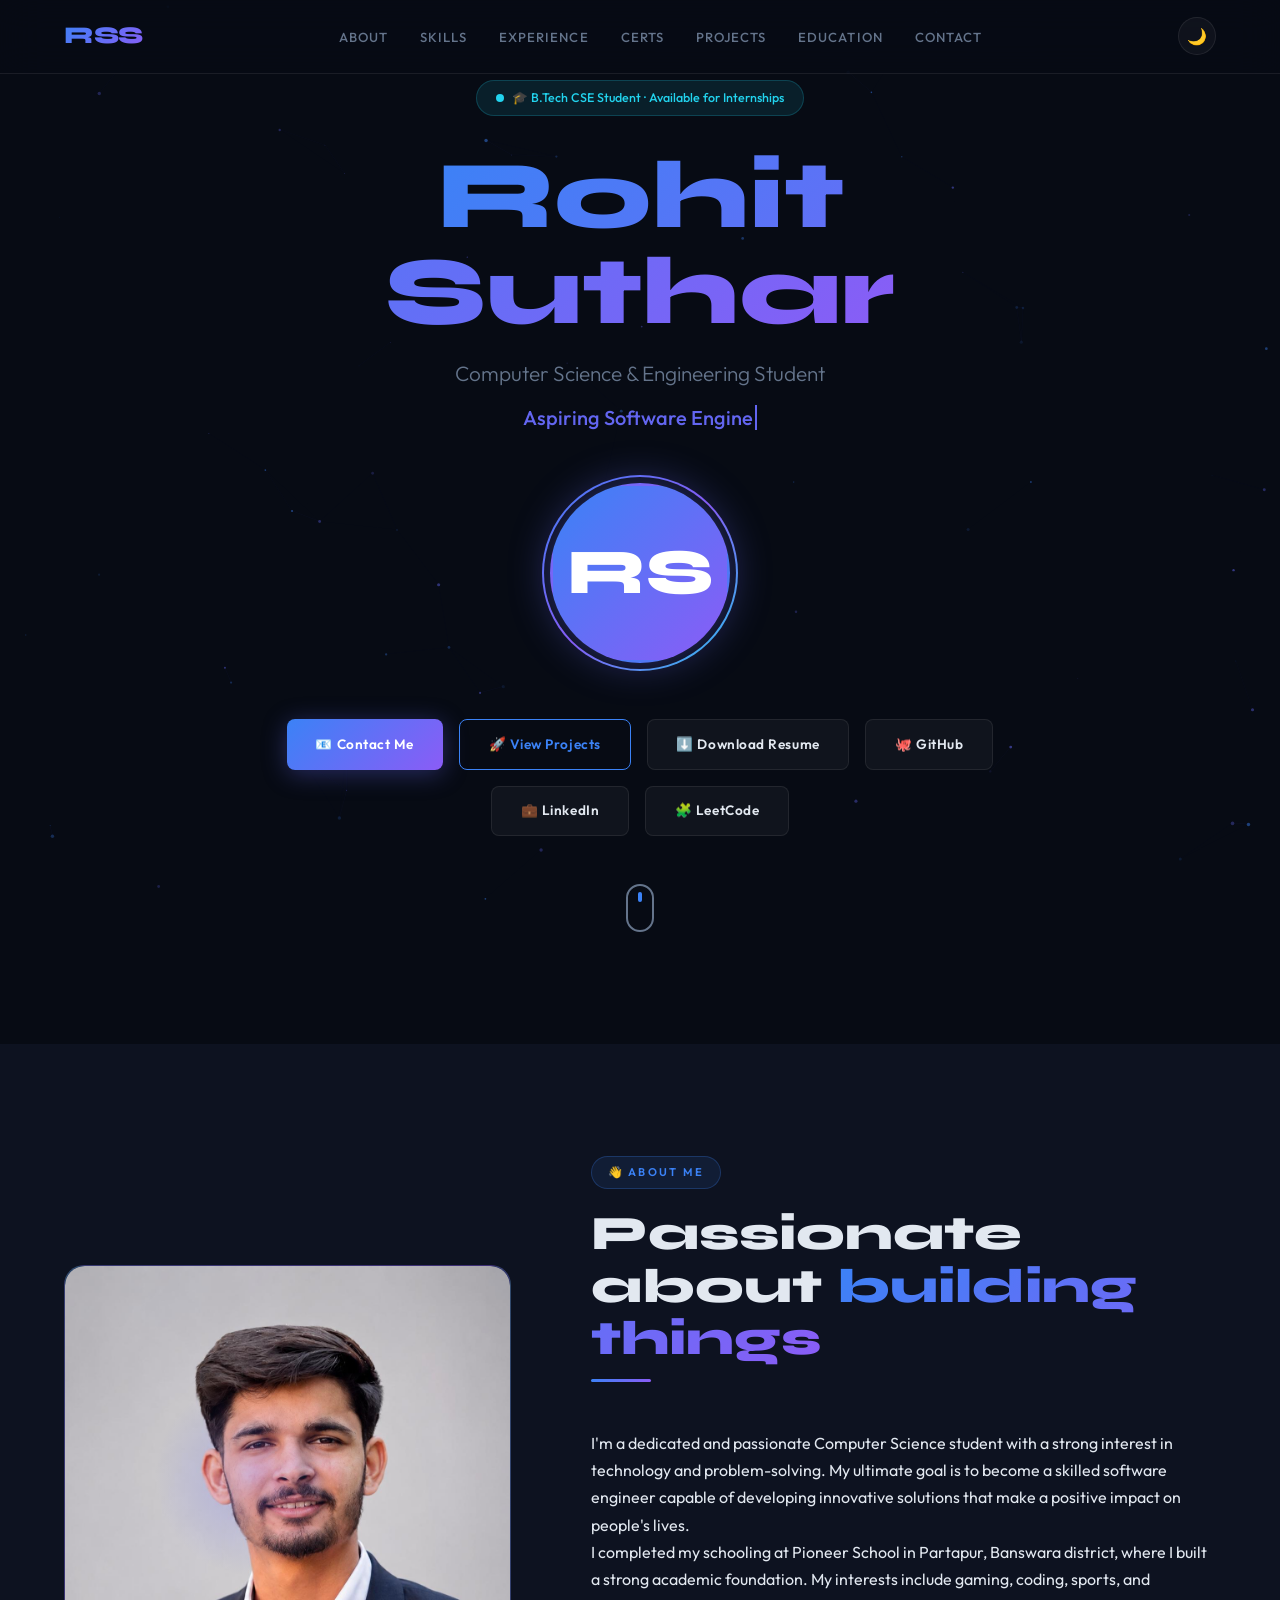
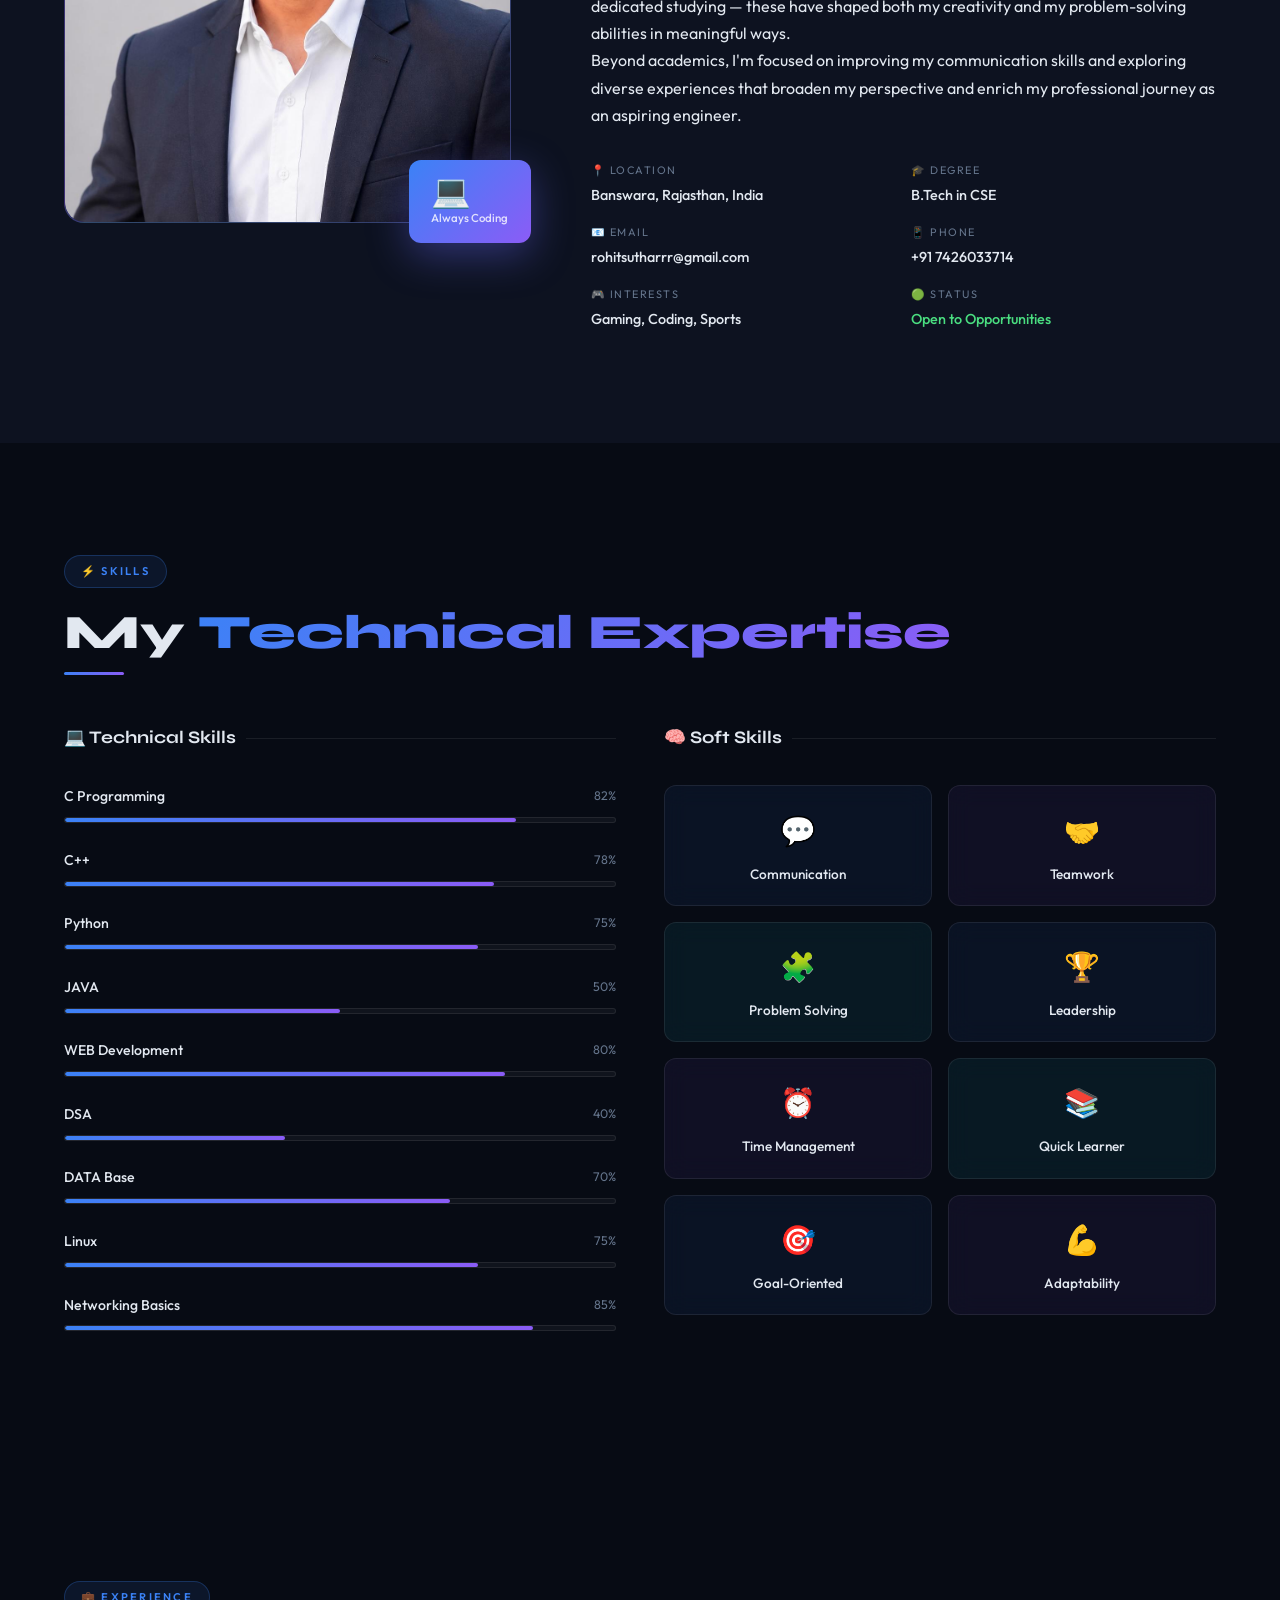
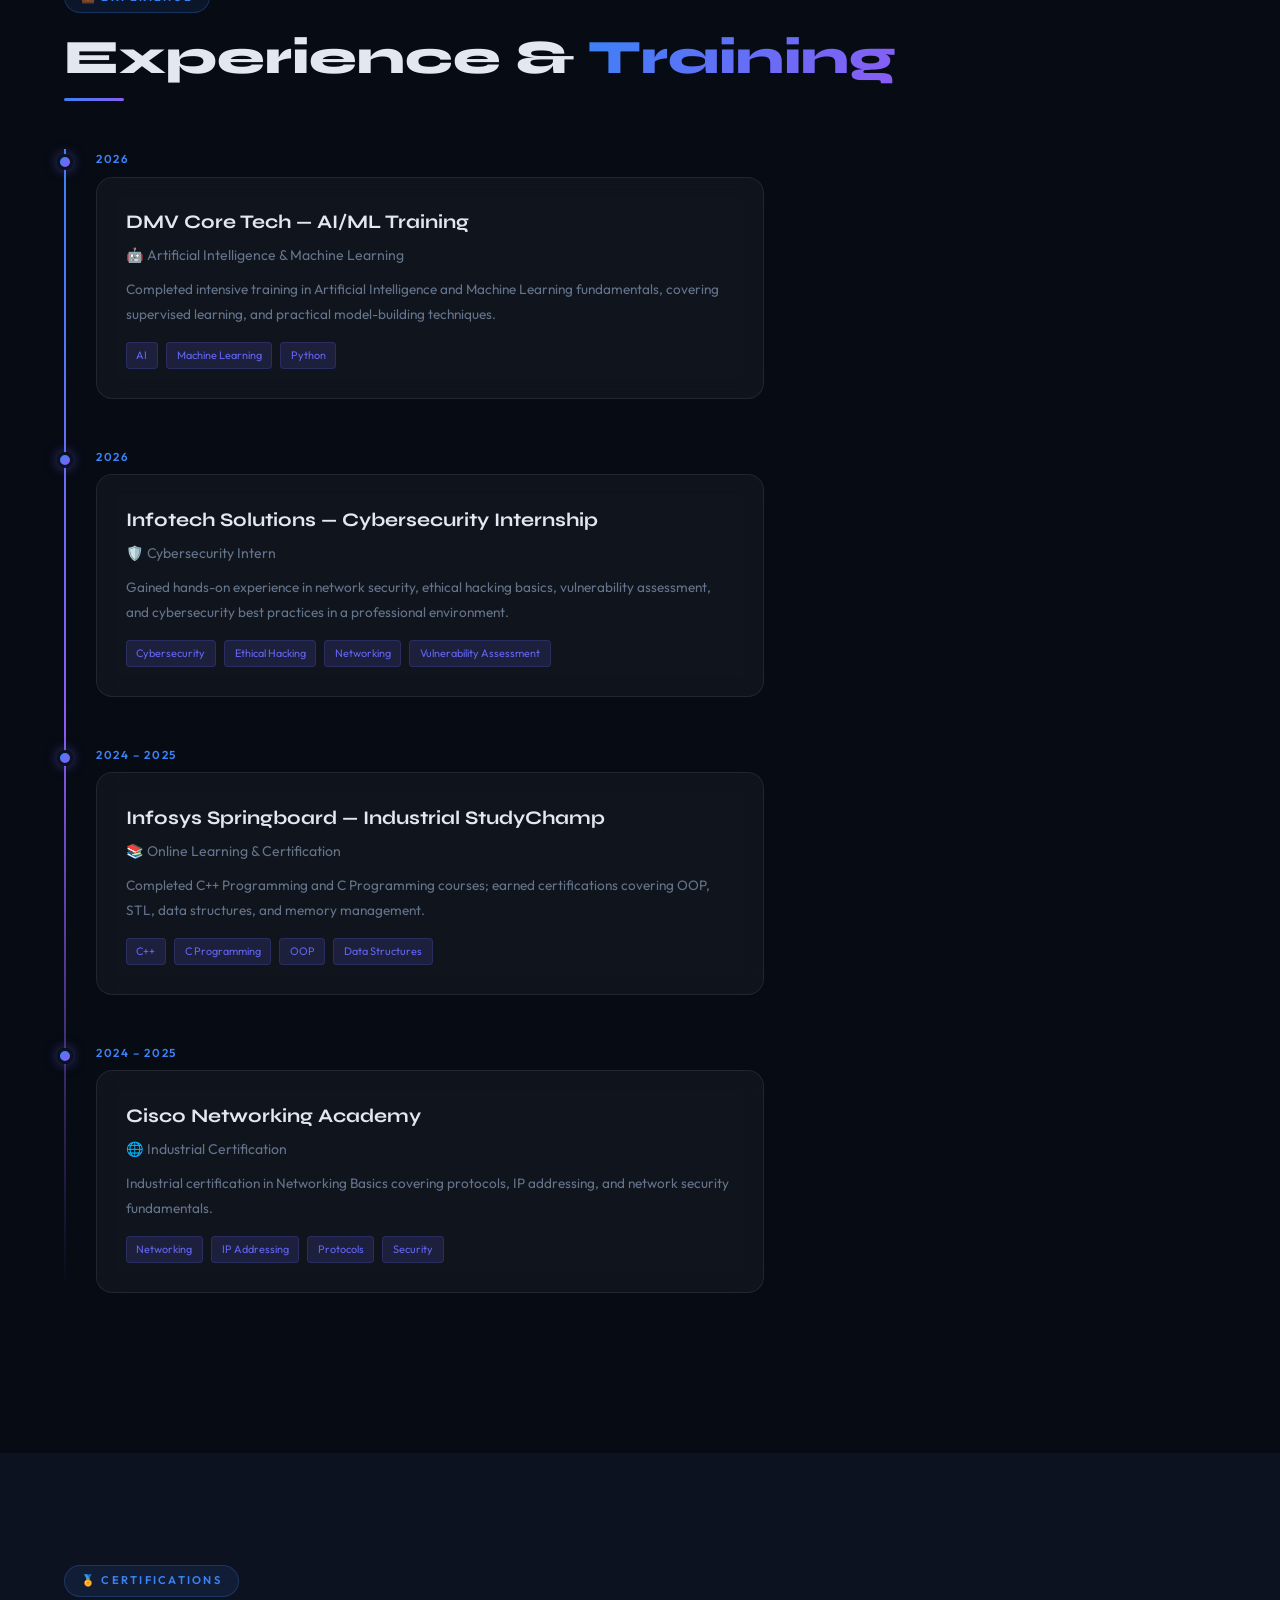
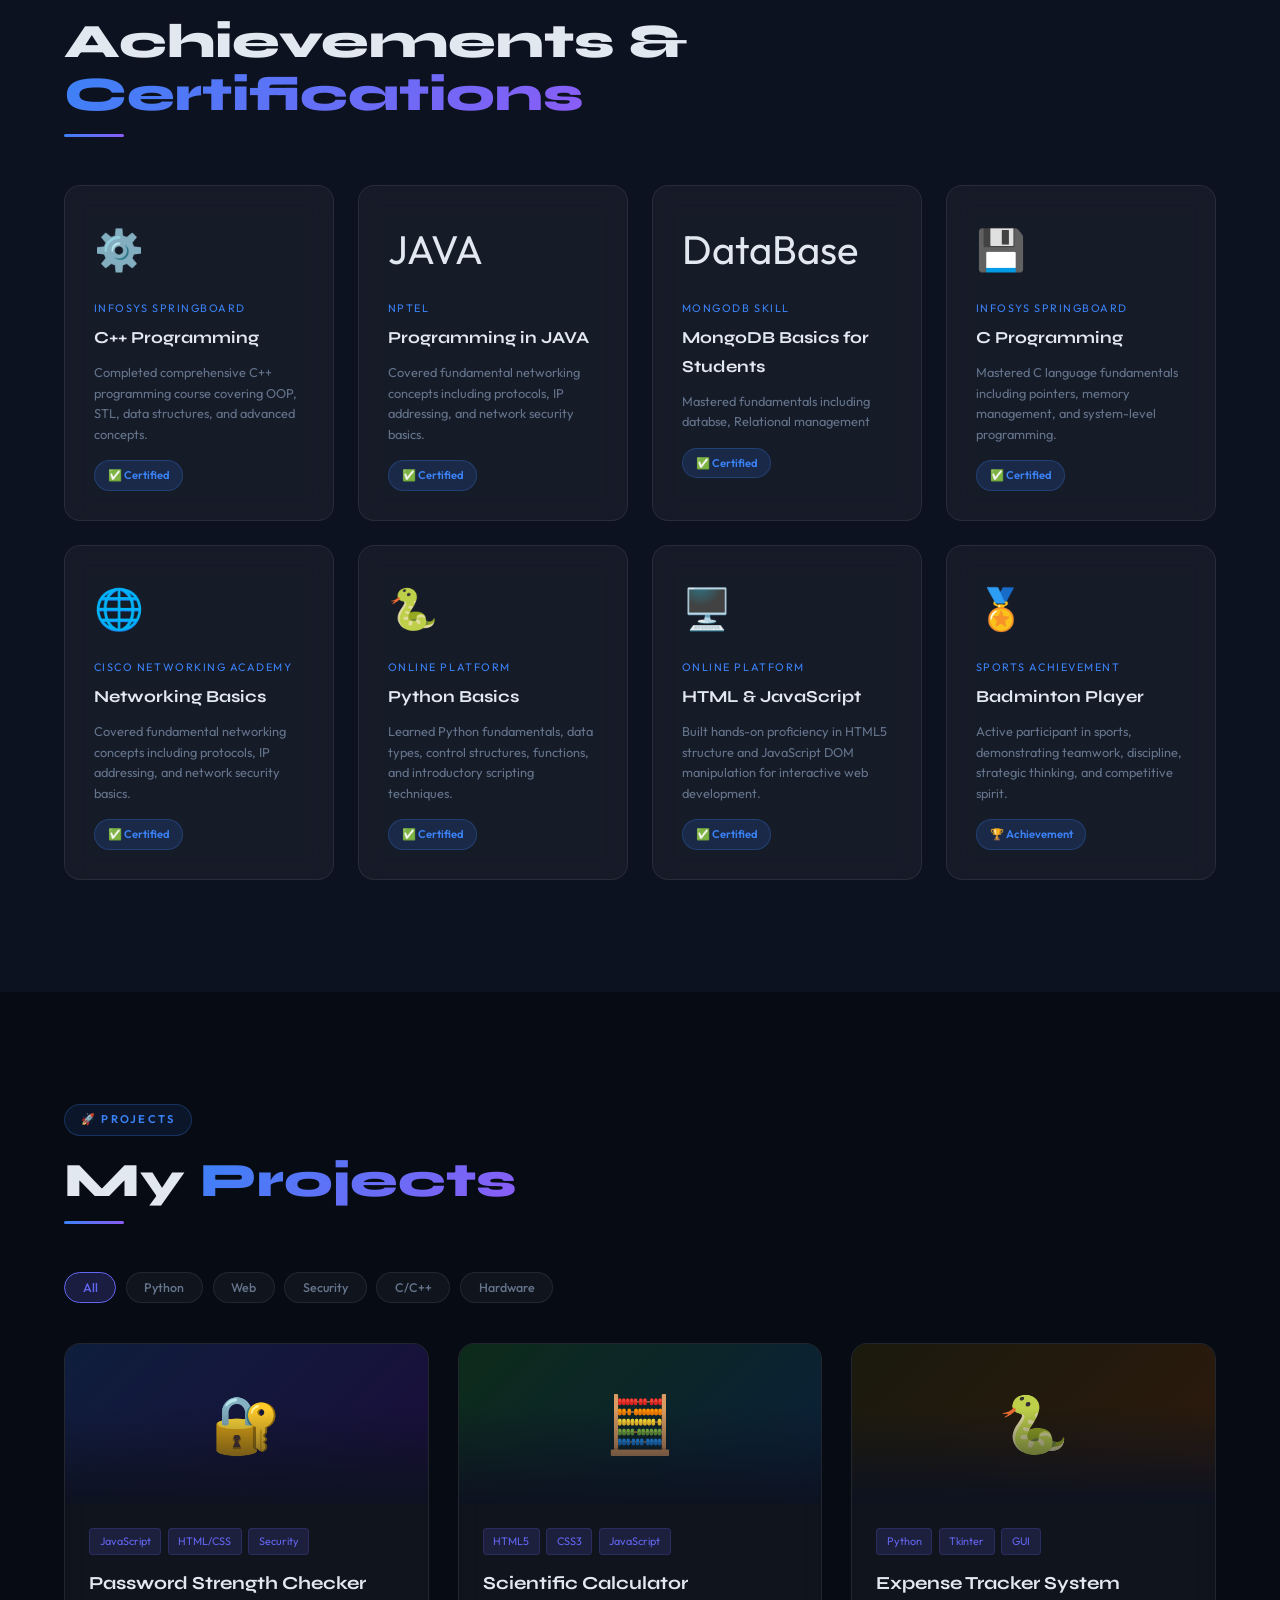
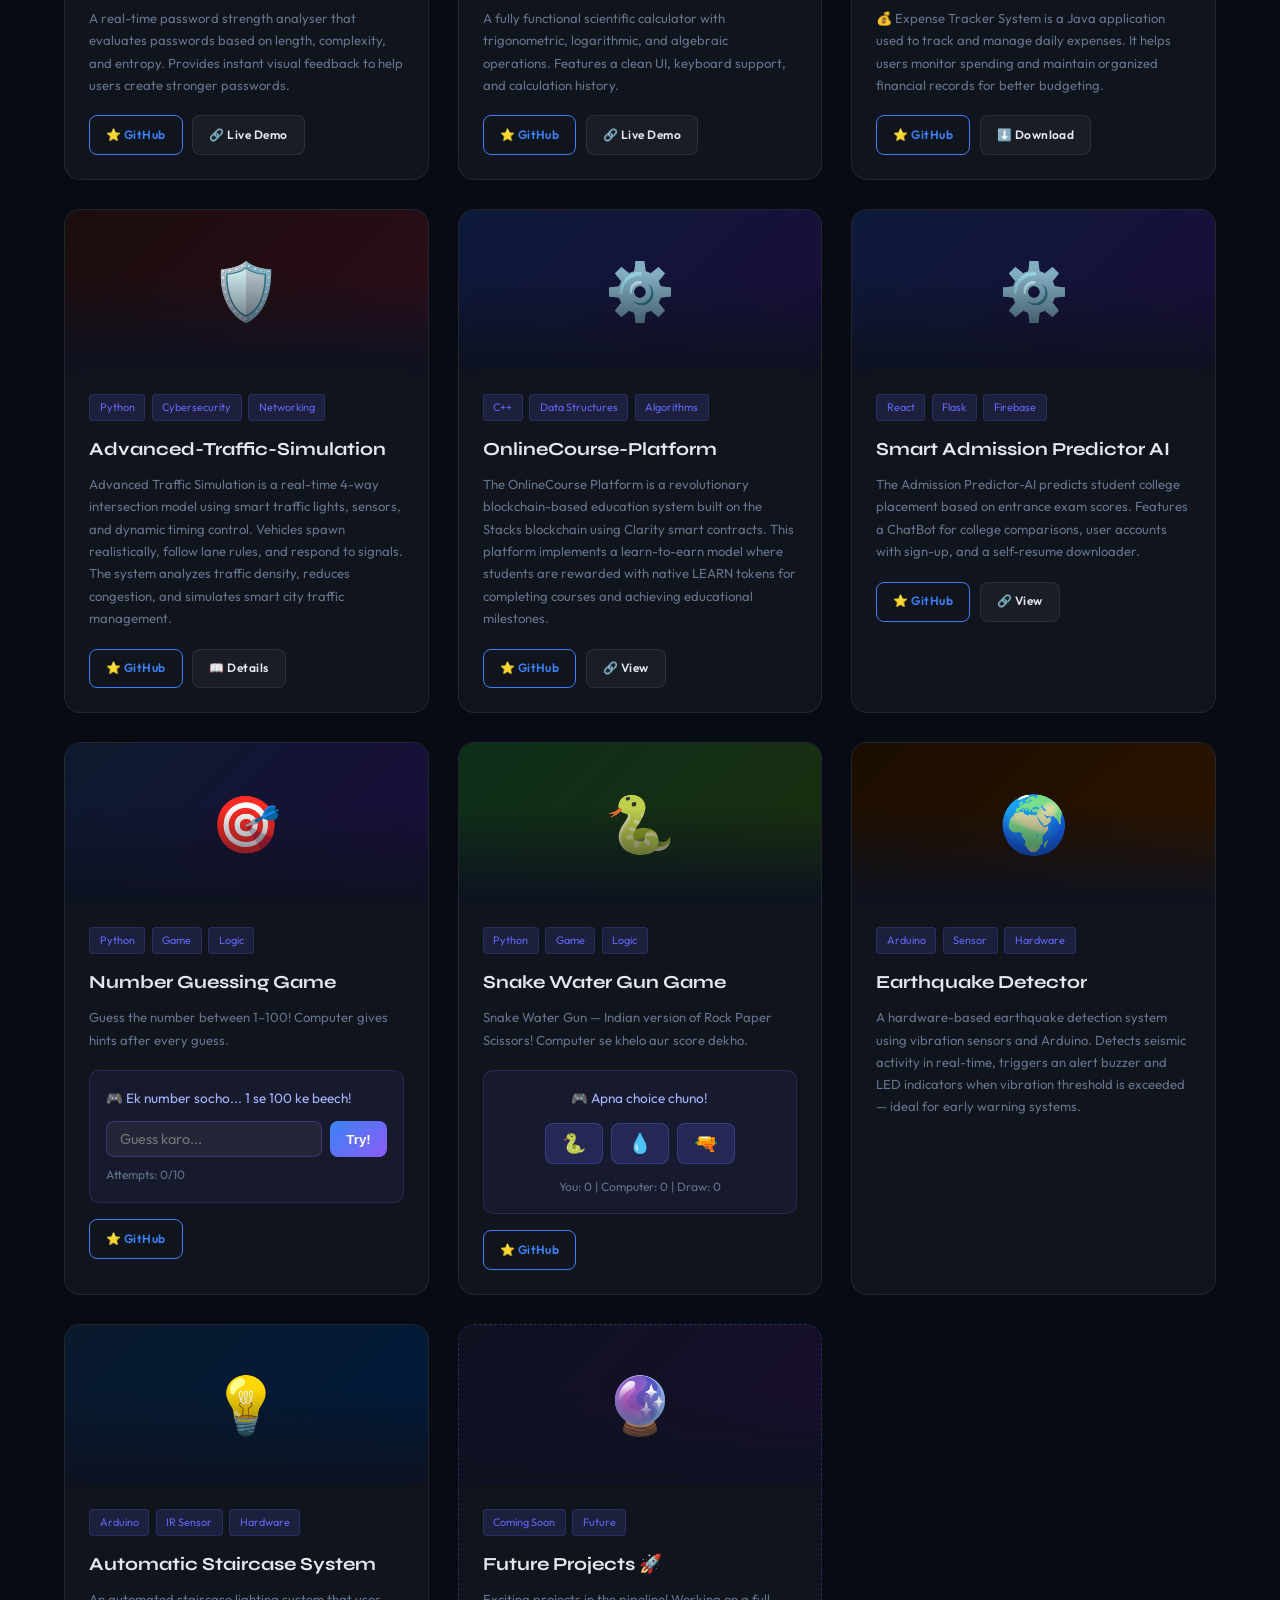
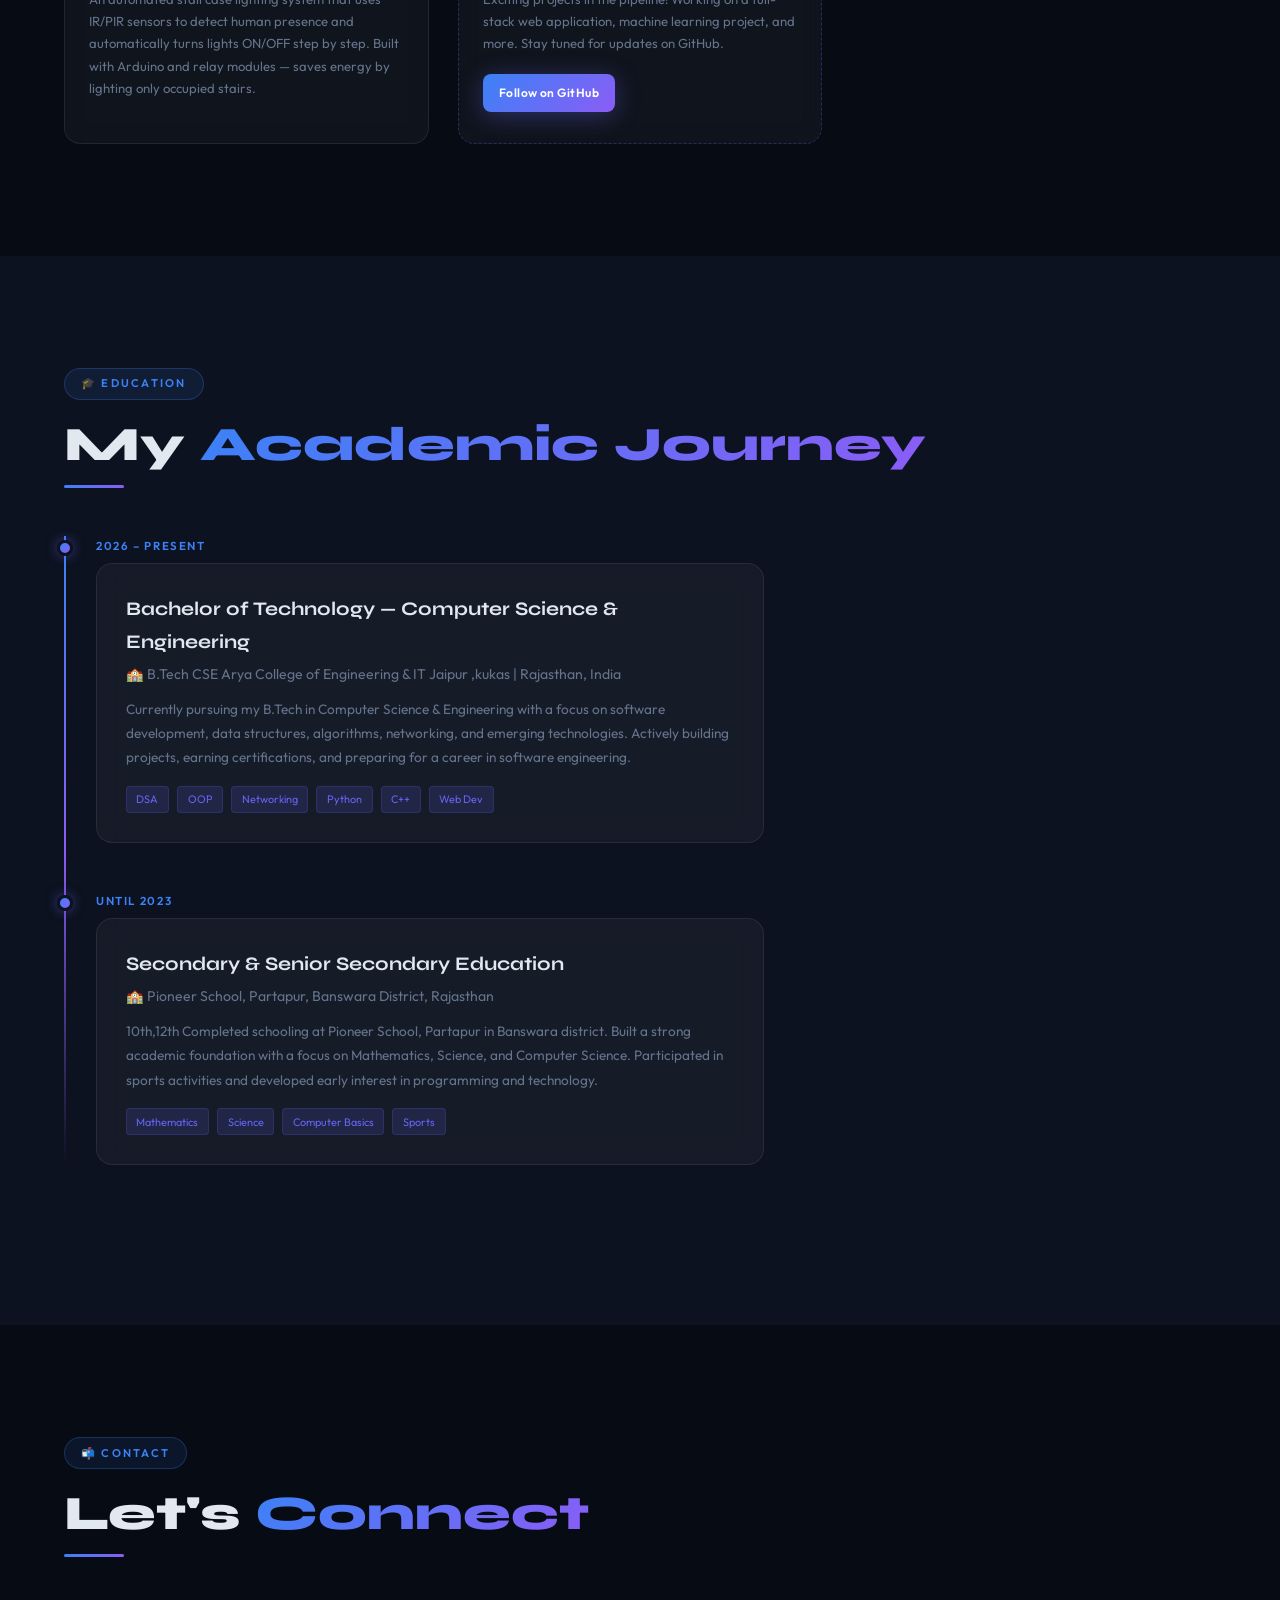
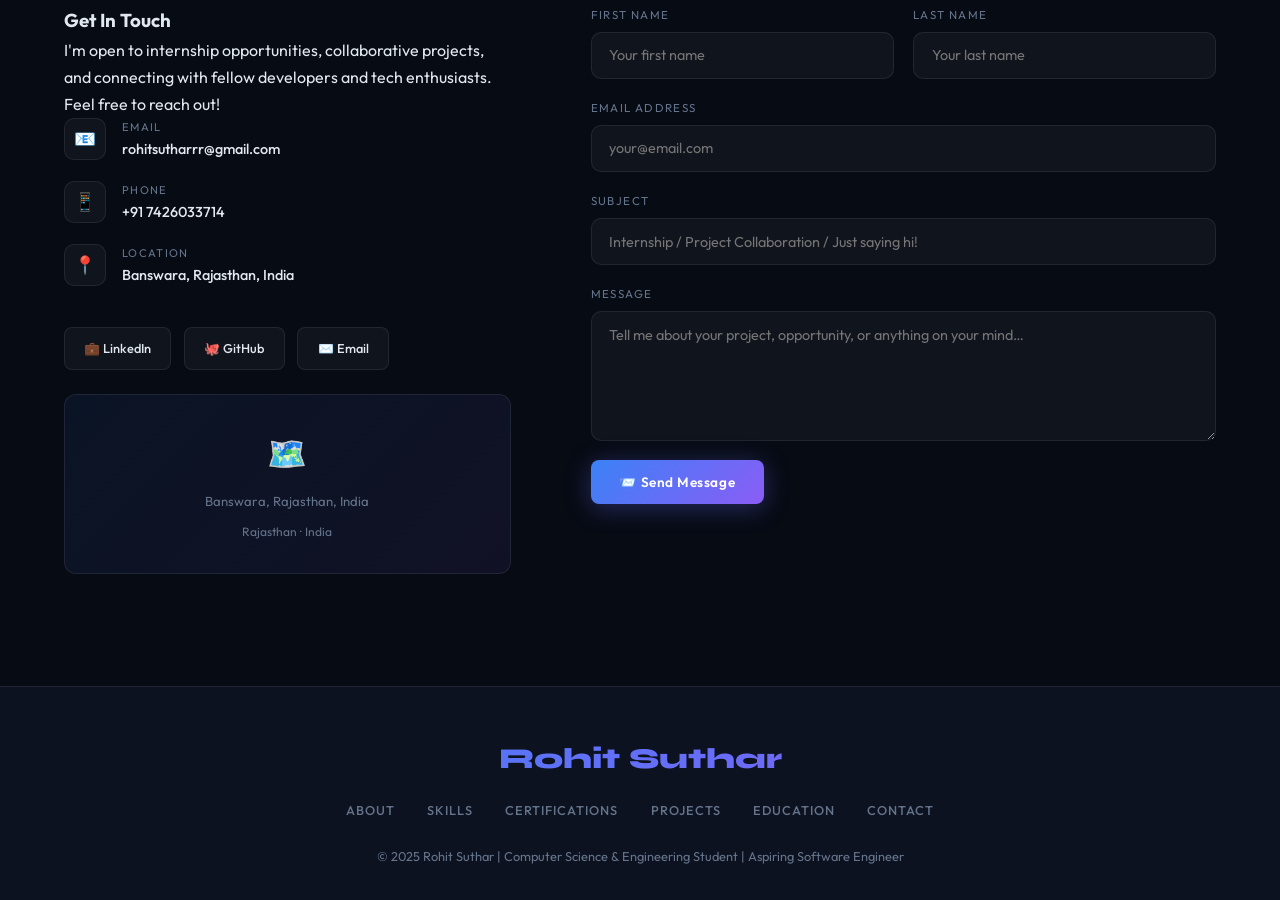
<file: Portfolio.html>
<!DOCTYPE html>
<html lang="en">

<head>
  <meta charset="UTF-8" />
  <meta name="viewport" content="width=device-width, initial-scale=1.0" />
  <meta name="description"
    content="Rohit Suthar - Computer Science & Engineering Student | Aspiring Software Engineer. Portfolio showcasing projects, skills, and certifications." />
  <meta name="keywords" content="Rohit Suthar, CSE Student, Software Engineer, Portfolio, Python, C++, JavaScript" />
  <title>Rohit Suthar | CSE Student & Aspiring Software Engineer</title>
  <link
    href="https://fonts.googleapis.com/css2?family=Syne:wght@400;600;700;800&family=Outfit:wght@300;400;500;600&display=swap"
    rel="stylesheet" />
  <style>
    :root {
      --bg: #070b14;
      --bg2: #0d1220;
      --bg3: #111827;
      --blue: #3b82f6;
      --blue2: #6366f1;
      --purple: #8b5cf6;
      --cyan: #22d3ee;
      --text: #e2e8f0;
      --muted: #64748b;
      --glass: rgba(255, 255, 255, 0.04);
      --glass-border: rgba(255, 255, 255, 0.08);
      --glow: rgba(99, 102, 241, 0.3);
      --serif: 'Syne', sans-serif;
      --body: 'Outfit', sans-serif;
      --grad: linear-gradient(135deg, #3b82f6, #8b5cf6);
      --grad2: linear-gradient(135deg, #6366f1, #22d3ee);
    }

    /* LIGHT MODE */
    body.light {
      --bg: #f0f4ff;
      --bg2: #e8eeff;
      --bg3: #dde4ff;
      --text: #1e293b;
      --muted: #64748b;
      --glass: rgba(255, 255, 255, 0.6);
      --glass-border: rgba(99, 102, 241, 0.2);
      --glow: rgba(99, 102, 241, 0.15);
    }

    *,
    *::before,
    *::after {
      box-sizing: border-box;
      margin: 0;
      padding: 0;
    }

    html {
      scroll-behavior: smooth;
    }

    body {
      background: var(--bg);
      color: var(--text);
      font-family: var(--body);
      font-size: 16px;
      line-height: 1.7;
      overflow-x: hidden;
      transition: background 0.4s, color 0.4s;
    }

    /* ── CANVAS PARTICLES ── */
    #particles {
      position: fixed;
      inset: 0;
      z-index: 0;
      pointer-events: none;
    }

    /* ── NAV ── */
    nav {
      position: fixed;
      top: 0;
      left: 0;
      right: 0;
      z-index: 1000;
      display: flex;
      align-items: center;
      justify-content: space-between;
      padding: 1rem 5vw;
      background: rgba(7, 11, 20, 0.8);
      backdrop-filter: blur(20px);
      border-bottom: 1px solid var(--glass-border);
      transition: all 0.3s;
    }

    body.light nav {
      background: rgba(240, 244, 255, 0.85);
    }

    .nav-logo {
      font-family: var(--serif);
      font-size: 1.5rem;
      font-weight: 800;
      background: var(--grad);
      -webkit-background-clip: text;
      -webkit-text-fill-color: transparent;
      background-clip: text;
      text-decoration: none;
      letter-spacing: -0.02em;
    }

    .nav-links {
      display: flex;
      gap: 2rem;
      list-style: none;
      align-items: center;
    }

    .nav-links a {
      font-size: 0.82rem;
      font-weight: 500;
      letter-spacing: 0.08em;
      color: var(--muted);
      text-decoration: none;
      transition: color 0.25s;
      text-transform: uppercase;
    }

    .nav-links a:hover {
      color: var(--blue);
    }

    .nav-right {
      display: flex;
      gap: 0.8rem;
      align-items: center;
    }

    .theme-btn {
      width: 38px;
      height: 38px;
      border-radius: 50%;
      border: 1px solid var(--glass-border);
      background: var(--glass);
      color: var(--text);
      cursor: pointer;
      font-size: 1rem;
      display: flex;
      align-items: center;
      justify-content: center;
      transition: all 0.3s;
    }

    .theme-btn:hover {
      border-color: var(--blue);
    }

    .hamburger {
      display: none;
      flex-direction: column;
      gap: 5px;
      cursor: pointer;
      background: none;
      border: none;
      padding: 4px;
    }

    .hamburger span {
      display: block;
      width: 24px;
      height: 2px;
      background: var(--text);
      border-radius: 2px;
      transition: all 0.3s;
    }

    .mobile-menu {
      display: none;
      position: fixed;
      top: 70px;
      left: 0;
      right: 0;
      background: rgba(7, 11, 20, 0.98);
      padding: 2rem 5vw;
      flex-direction: column;
      gap: 1.5rem;
      z-index: 999;
      border-bottom: 1px solid var(--glass-border);
    }

    body.light .mobile-menu {
      background: rgba(240, 244, 255, 0.98);
    }

    .mobile-menu.open {
      display: flex;
    }

    .mobile-menu a {
      font-size: 1rem;
      font-weight: 500;
      color: var(--text);
      text-decoration: none;
      border-bottom: 1px solid var(--glass-border);
      padding-bottom: 1rem;
    }

    /* ── SHARED ── */
    section {
      padding: 7rem 5vw;
      position: relative;
      z-index: 1;
    }

    .section-tag {
      display: inline-flex;
      align-items: center;
      gap: 0.6rem;
      font-size: 0.7rem;
      font-weight: 600;
      letter-spacing: 0.2em;
      text-transform: uppercase;
      color: var(--blue);
      background: rgba(59, 130, 246, 0.1);
      border: 1px solid rgba(59, 130, 246, 0.25);
      padding: 0.35rem 1rem;
      border-radius: 100px;
      margin-bottom: 1.2rem;
    }

    h2.sec-title {
      font-family: var(--serif);
      font-size: clamp(2rem, 5vw, 3rem);
      font-weight: 800;
      line-height: 1.1;
      margin-bottom: 0.8rem;
    }

    .grad-text {
      background: var(--grad);
      -webkit-background-clip: text;
      -webkit-text-fill-color: transparent;
      background-clip: text;
    }

    .divider {
      width: 60px;
      height: 3px;
      border-radius: 2px;
      background: var(--grad);
      margin-bottom: 3rem;
    }

    .glass-card {
      background: var(--glass);
      border: 1px solid var(--glass-border);
      border-radius: 16px;
      backdrop-filter: blur(12px);
      transition: transform 0.3s, border-color 0.3s, box-shadow 0.3s;
    }

    .glass-card:hover {
      transform: translateY(-6px);
      border-color: rgba(99, 102, 241, 0.4);
      box-shadow: 0 20px 60px rgba(99, 102, 241, 0.12);
    }

    .btn {
      display: inline-flex;
      align-items: center;
      gap: 0.5rem;
      padding: 0.8rem 1.8rem;
      border-radius: 8px;
      font-size: 0.85rem;
      font-weight: 600;
      letter-spacing: 0.04em;
      text-decoration: none;
      border: none;
      cursor: pointer;
      transition: all 0.3s;
      font-family: var(--body);
    }

    .btn-primary {
      background: var(--grad);
      color: #fff;
      box-shadow: 0 4px 24px rgba(99, 102, 241, 0.35);
    }

    .btn-primary:hover {
      transform: translateY(-2px);
      box-shadow: 0 8px 36px rgba(99, 102, 241, 0.5);
    }

    .btn-outline {
      background: transparent;
      color: var(--blue);
      border: 1.5px solid var(--blue);
    }

    .btn-outline:hover {
      background: rgba(59, 130, 246, 0.1);
      transform: translateY(-2px);
    }

    .btn-ghost {
      background: var(--glass);
      color: var(--text);
      border: 1px solid var(--glass-border);
    }

    .btn-ghost:hover {
      border-color: var(--purple);
    }

    /* ── HERO ── */
    #hero {
      min-height: 100vh;
      display: flex;
      align-items: center;
      justify-content: center;
      padding-top: 5rem;
      text-align: center;
    }

    .hero-inner {
      max-width: 800px;
    }

    .hero-badge {
      display: inline-flex;
      align-items: center;
      gap: 0.5rem;
      font-size: 0.78rem;
      font-weight: 500;
      color: var(--cyan);
      background: rgba(34, 211, 238, 0.1);
      border: 1px solid rgba(34, 211, 238, 0.2);
      padding: 0.4rem 1.2rem;
      border-radius: 100px;
      margin-bottom: 2rem;
      animation: fadeDown 0.8s ease both;
    }

    .hero-badge::before {
      content: '';
      width: 8px;
      height: 8px;
      border-radius: 50%;
      background: var(--cyan);
      animation: pulse 2s infinite;
    }

    @keyframes pulse {

      0%,
      100% {
        opacity: 1;
        transform: scale(1)
      }

      50% {
        opacity: 0.5;
        transform: scale(0.8)
      }
    }

    .hero-name {
      font-family: var(--serif);
      font-size: clamp(3rem, 9vw, 6rem);
      font-weight: 800;
      line-height: 1;
      margin-bottom: 1rem;
      animation: fadeUp 0.9s 0.15s ease both;
    }

    .hero-sub {
      font-size: clamp(1rem, 3vw, 1.3rem);
      color: var(--muted);
      font-weight: 300;
      margin-bottom: 0.6rem;
      animation: fadeUp 0.9s 0.25s ease both;
    }

    .typing-wrap {
      font-size: clamp(1rem, 3vw, 1.25rem);
      font-weight: 500;
      color: var(--blue2);
      min-height: 2rem;
      animation: fadeUp 0.9s 0.35s ease both;
    }

    #typed-text {
      border-right: 2px solid var(--blue2);
      padding-right: 2px;
    }

    .hero-avatar-wrap {
      position: relative;
      display: inline-block;
      margin: 3rem auto;
      animation: fadeUp 0.9s 0.45s ease both;
    }

    .hero-avatar {
      width: 180px;
      height: 180px;
      border-radius: 50%;
      background: linear-gradient(135deg, #1e2a4a, #2d1b69);
      display: flex;
      align-items: center;
      justify-content: center;
      font-family: var(--serif);
      font-size: 4rem;
      font-weight: 800;
      background: var(--grad);
      position: relative;
      overflow: hidden;
      border: 3px solid transparent;
      box-shadow: 0 0 40px rgba(99, 102, 241, 0.4);
    }

    .hero-avatar::before {
      content: 'RS';
      color: white;
      position: relative;
      z-index: 1;
    }

    .avatar-ring {
      position: absolute;
      inset: -8px;
      border-radius: 50%;
      border: 2px solid transparent;
      background: linear-gradient(var(--bg), var(--bg)) padding-box,
        linear-gradient(135deg, #3b82f6, #8b5cf6, #22d3ee) border-box;
      animation: spin 6s linear infinite;
    }

    @keyframes spin {
      to {
        transform: rotate(360deg);
      }
    }

    .hero-cta {
      display: flex;
      gap: 1rem;
      justify-content: center;
      flex-wrap: wrap;
      margin-top: 0.5rem;
      animation: fadeUp 0.9s 0.55s ease both;
    }

    .hero-scroll {
      margin-top: 3rem;
      animation: fadeUp 0.9s 0.65s ease both;
    }

    .scroll-dot {
      width: 28px;
      height: 48px;
      border: 2px solid var(--muted);
      border-radius: 14px;
      margin: 0 auto;
      display: flex;
      align-items: flex-start;
      justify-content: center;
      padding-top: 6px;
    }

    .scroll-dot::after {
      content: '';
      width: 4px;
      height: 10px;
      border-radius: 2px;
      background: var(--blue);
      animation: scrollBounce 2s infinite;
    }

    @keyframes scrollBounce {

      0%,
      100% {
        transform: translateY(0);
        opacity: 1
      }

      50% {
        transform: translateY(14px);
        opacity: 0.3
      }
    }

    @keyframes fadeUp {
      from {
        opacity: 0;
        transform: translateY(30px)
      }

      to {
        opacity: 1;
        transform: translateY(0)
      }
    }

    @keyframes fadeDown {
      from {
        opacity: 0;
        transform: translateY(-20px)
      }

      to {
        opacity: 1;
        transform: translateY(0)
      }
    }

    /* ── ABOUT ── */
    #about {
      background: var(--bg2);
    }

    .about-grid {
      display: grid;
      grid-template-columns: 1fr 1.4fr;
      gap: 5rem;
      align-items: center;
    }

    .about-img-wrap {
      position: relative;
    }

    .about-img {
      width: 100%;
      aspect-ratio: 4/5;
      border-radius: 20px;
      background: linear-gradient(135deg, #1e3a5f, #2d1b69);
      display: flex;
      align-items: center;
      justify-content: center;
      font-family: var(--serif);
      font-size: 6rem;
      font-weight: 800;
      color: rgba(255, 255, 255, 0.15);
      border: 1px solid var(--glass-border);
      overflow: hidden;
      position: relative;
    }

    .about-img-text {
      color: rgba(255, 255, 255, 0.12);
      position: relative;
      z-index: 1;
    }

    .about-glow {
      position: absolute;
      width: 200px;
      height: 200px;
      border-radius: 50%;
      background: radial-gradient(circle, rgba(99, 102, 241, 0.3), transparent 70%);
      top: 20%;
      left: 20%;
      pointer-events: none;
    }

    .about-badge {
      position: absolute;
      bottom: -20px;
      right: -20px;
      background: var(--grad);
      border-radius: 12px;
      padding: 1rem 1.4rem;
      box-shadow: 0 12px 40px rgba(99, 102, 241, 0.4);
    }

    .badge-num {
      font-family: var(--serif);
      font-size: 2rem;
      font-weight: 800;
      color: #fff;
      line-height: 1;
    }

    .badge-lbl {
      font-size: 0.72rem;
      font-weight: 500;
      color: rgba(255, 255, 255, 0.8);
    }

    .about-text p {
      color: var(--muted);
      font-size: 0.95rem;
      line-height: 1.9;
      margin-bottom: 1.2rem;
    }

    .about-info-grid {
      display: grid;
      grid-template-columns: 1fr 1fr;
      gap: 1rem;
      margin-top: 2rem;
    }

    .info-item {
      display: flex;
      flex-direction: column;
      gap: 0.2rem;
    }

    .info-label {
      font-size: 0.68rem;
      letter-spacing: 0.14em;
      text-transform: uppercase;
      color: var(--muted);
    }

    .info-value {
      font-size: 0.9rem;
      font-weight: 500;
      color: var(--text);
    }

    /* ── SKILLS ── */
    #skills {
      background: var(--bg);
    }

    .skills-layout {
      display: grid;
      grid-template-columns: 1fr 1fr;
      gap: 3rem;
      margin-top: 1rem;
    }

    .skills-col-title {
      font-family: var(--serif);
      font-size: 1.1rem;
      font-weight: 700;
      margin-bottom: 2rem;
      display: flex;
      align-items: center;
      gap: 0.6rem;
    }

    .skills-col-title::after {
      content: '';
      flex: 1;
      height: 1px;
      background: var(--glass-border);
    }

    .skill-item {
      margin-bottom: 1.6rem;
    }

    .skill-top {
      display: flex;
      justify-content: space-between;
      margin-bottom: 0.5rem;
    }

    .skill-name {
      font-size: 0.88rem;
      font-weight: 500;
    }

    .skill-pct {
      font-size: 0.78rem;
      color: var(--muted);
    }

    .skill-track {
      height: 6px;
      background: var(--glass);
      border-radius: 3px;
      overflow: hidden;
      border: 1px solid var(--glass-border);
    }

    .skill-bar {
      height: 100%;
      border-radius: 3px;
      background: var(--grad);
      width: 0;
      transition: width 1.4s cubic-bezier(0.4, 0, 0.2, 1);
    }

    .soft-grid {
      display: grid;
      grid-template-columns: 1fr 1fr;
      gap: 1rem;
    }

    .soft-card {
      padding: 1.2rem;
      border-radius: 12px;
      text-align: center;
      font-size: 0.85rem;
      font-weight: 500;
      transition: all 0.3s;
    }

    .soft-card:hover {
      transform: translateY(-4px) scale(1.03);
    }

    .soft-icon {
      font-size: 1.8rem;
      margin-bottom: 0.5rem;
      display: block;
    }

    /* ── CERTIFICATIONS ── */
    #certs {
      background: var(--bg2);
    }

    .certs-grid {
      display: grid;
      grid-template-columns: repeat(auto-fit, minmax(260px, 1fr));
      gap: 1.5rem;
    }

    .cert-card {
      padding: 1.8rem;
      border-radius: 16px;
      position: relative;
      overflow: hidden;
      cursor: pointer;
    }

    .cert-card::before {
      content: '';
      position: absolute;
      inset: 0;
      border-radius: 16px;
      background: var(--grad);
      opacity: 0;
      transition: opacity 0.3s;
    }

    .cert-card:hover::before {
      opacity: 0.07;
    }

    .cert-icon {
      font-size: 2.5rem;
      margin-bottom: 1rem;
      display: block;
    }

    .cert-issuer {
      font-size: 0.68rem;
      letter-spacing: 0.14em;
      text-transform: uppercase;
      color: var(--blue);
      margin-bottom: 0.4rem;
    }

    .cert-name {
      font-family: var(--serif);
      font-size: 1.05rem;
      font-weight: 700;
      margin-bottom: 0.6rem;
    }

    .cert-desc {
      font-size: 0.8rem;
      color: var(--muted);
      line-height: 1.6;
    }

    .cert-badge {
      display: inline-block;
      margin-top: 1rem;
      padding: 0.3rem 0.8rem;
      border-radius: 100px;
      font-size: 0.7rem;
      font-weight: 600;
      background: rgba(59, 130, 246, 0.15);
      color: var(--blue);
      border: 1px solid rgba(59, 130, 246, 0.25);
    }

    /* ── PROJECTS ── */
    #projects {
      background: var(--bg);
    }

    .filter-bar {
      display: flex;
      gap: 0.6rem;
      flex-wrap: wrap;
      margin-bottom: 2.5rem;
    }

    .filter-btn {
      padding: 0.45rem 1.1rem;
      border-radius: 100px;
      font-size: 0.78rem;
      font-weight: 500;
      border: 1px solid var(--glass-border);
      background: var(--glass);
      color: var(--muted);
      cursor: pointer;
      font-family: var(--body);
      transition: all 0.25s;
    }

    .filter-btn.active,
    .filter-btn:hover {
      background: rgba(99, 102, 241, 0.2);
      border-color: var(--blue2);
      color: var(--blue2);
    }

    .projects-grid {
      display: grid;
      grid-template-columns: repeat(auto-fill, minmax(300px, 1fr));
      gap: 1.8rem;
    }

    .project-card {
      border-radius: 16px;
      overflow: hidden;
      transition: transform 0.35s, box-shadow 0.35s, border-color 0.35s;
    }

    .project-card[data-hidden="true"] {
      display: none;
    }

    .proj-thumb {
      height: 160px;
      display: flex;
      align-items: center;
      justify-content: center;
      font-size: 3.5rem;
      position: relative;
      overflow: hidden;
    }

    .proj-thumb::after {
      content: '';
      position: absolute;
      inset: 0;
      background: linear-gradient(to bottom, transparent 40%, var(--bg2));
    }

    .proj-body {
      padding: 1.5rem;
    }

    .proj-tags {
      display: flex;
      flex-wrap: wrap;
      gap: 0.4rem;
      margin-bottom: 0.8rem;
    }

    .proj-tag {
      font-size: 0.68rem;
      padding: 0.2rem 0.6rem;
      border-radius: 4px;
      background: rgba(99, 102, 241, 0.15);
      color: var(--blue2);
      border: 1px solid rgba(99, 102, 241, 0.2);
    }

    .proj-title {
      font-family: var(--serif);
      font-size: 1.15rem;
      font-weight: 700;
      margin-bottom: 0.5rem;
    }

    .proj-desc {
      font-size: 0.82rem;
      color: var(--muted);
      line-height: 1.7;
      margin-bottom: 1.2rem;
    }

    .proj-actions {
      display: flex;
      gap: 0.6rem;
    }

    /* ── EDUCATION ── */
    #education {
      background: var(--bg2);
    }

    .timeline {
      position: relative;
      padding-left: 2rem;
      max-width: 700px;
    }

    .timeline::before {
      content: '';
      position: absolute;
      left: 0;
      top: 0;
      bottom: 0;
      width: 2px;
      background: linear-gradient(to bottom, var(--blue), var(--purple), transparent);
    }

    .timeline-item {
      position: relative;
      margin-bottom: 3rem;
    }

    .timeline-dot {
      position: absolute;
      left: -2.42rem;
      top: 0.3rem;
      width: 16px;
      height: 16px;
      border-radius: 50%;
      background: var(--grad);
      border: 3px solid var(--bg2);
      box-shadow: 0 0 12px rgba(99, 102, 241, 0.5);
    }

    .tl-date {
      font-size: 0.72rem;
      font-weight: 600;
      letter-spacing: 0.14em;
      text-transform: uppercase;
      color: var(--blue);
      margin-bottom: 0.5rem;
    }

    .tl-title {
      font-family: var(--serif);
      font-size: 1.2rem;
      font-weight: 700;
      margin-bottom: 0.3rem;
    }

    .tl-sub {
      font-size: 0.88rem;
      color: var(--muted);
      margin-bottom: 0.6rem;
    }

    .tl-desc {
      font-size: 0.85rem;
      color: var(--muted);
      line-height: 1.8;
    }

    /* ── CONTACT ── */
    #contact {
      background: var(--bg);
    }

    .contact-grid {
      display: grid;
      grid-template-columns: 1fr 1.4fr;
      gap: 5rem;
      align-items: start;
    }

    .contact-info h3 {
      font-family: var(--serif);
      font-size: 1.5rem;
      font-weight: 700;
      margin-bottom: 1rem;
    }

    .contact-info p {
      color: var(--muted);
      font-size: 0.9rem;
      line-height: 1.8;
      margin-bottom: 2rem;
    }

    .contact-items {
      display: flex;
      flex-direction: column;
      gap: 1.2rem;
      margin-bottom: 2.5rem;
    }

    .contact-item {
      display: flex;
      align-items: flex-start;
      gap: 1rem;
    }

    .c-icon {
      width: 42px;
      height: 42px;
      border-radius: 10px;
      background: var(--glass);
      border: 1px solid var(--glass-border);
      display: flex;
      align-items: center;
      justify-content: center;
      font-size: 1.1rem;
      flex-shrink: 0;
    }

    .c-label {
      font-size: 0.7rem;
      letter-spacing: 0.12em;
      text-transform: uppercase;
      color: var(--muted);
    }

    .c-value {
      font-size: 0.9rem;
      font-weight: 500;
      color: var(--text);
      word-break: break-all;
    }

    .c-value a {
      color: inherit;
      text-decoration: none;
    }

    .c-value a:hover {
      color: var(--blue);
    }

    .socials {
      display: flex;
      gap: 0.8rem;
      flex-wrap: wrap;
    }

    .social-btn {
      display: flex;
      align-items: center;
      gap: 0.5rem;
      padding: 0.6rem 1.2rem;
      border-radius: 8px;
      font-size: 0.8rem;
      font-weight: 500;
      text-decoration: none;
      background: var(--glass);
      border: 1px solid var(--glass-border);
      color: var(--text);
      transition: all 0.3s;
    }

    .social-btn:hover {
      border-color: var(--blue);
      color: var(--blue);
      transform: translateY(-2px);
    }

    .contact-form {
      display: flex;
      flex-direction: column;
      gap: 1.2rem;
    }

    .form-row {
      display: grid;
      grid-template-columns: 1fr 1fr;
      gap: 1.2rem;
    }

    .form-group {
      display: flex;
      flex-direction: column;
      gap: 0.45rem;
    }

    label {
      font-size: 0.72rem;
      letter-spacing: 0.12em;
      text-transform: uppercase;
      color: var(--muted);
    }

    input,
    textarea,
    select {
      background: var(--glass);
      border: 1px solid var(--glass-border);
      color: var(--text);
      font-family: var(--body);
      font-size: 0.9rem;
      padding: 0.85rem 1.1rem;
      border-radius: 10px;
      outline: none;
      transition: border-color 0.25s, box-shadow 0.25s;
      width: 100%;
    }

    input:focus,
    textarea:focus {
      border-color: var(--blue2);
      box-shadow: 0 0 0 3px rgba(99, 102, 241, 0.15);
    }

    textarea {
      resize: vertical;
      min-height: 130px;
    }

    .map-placeholder {
      margin-top: 1.5rem;
      height: 180px;
      border-radius: 12px;
      background: linear-gradient(135deg, rgba(59, 130, 246, 0.08), rgba(139, 92, 246, 0.08));
      border: 1px solid var(--glass-border);
      display: flex;
      align-items: center;
      justify-content: center;
      flex-direction: column;
      gap: 0.6rem;
      color: var(--muted);
    }

    .map-icon {
      font-size: 2rem;
    }

    .map-text {
      font-size: 0.82rem;
    }

    /* ── FOOTER ── */
    footer {
      background: var(--bg2);
      padding: 3rem 5vw 2rem;
      border-top: 1px solid var(--glass-border);
      text-align: center;
      position: relative;
      z-index: 1;
    }

    .footer-logo {
      font-family: var(--serif);
      font-size: 1.8rem;
      font-weight: 800;
      background: var(--grad);
      -webkit-background-clip: text;
      -webkit-text-fill-color: transparent;
      background-clip: text;
      margin-bottom: 1rem;
    }

    .footer-links {
      display: flex;
      gap: 2rem;
      justify-content: center;
      flex-wrap: wrap;
      margin-bottom: 1.5rem;
    }

    .footer-links a {
      font-size: 0.8rem;
      font-weight: 500;
      letter-spacing: 0.08em;
      text-transform: uppercase;
      color: var(--muted);
      text-decoration: none;
      transition: color 0.25s;
    }

    .footer-links a:hover {
      color: var(--blue);
    }

    .footer-copy {
      font-size: 0.8rem;
      color: var(--muted);
    }

    /* ── SCROLL TO TOP ── */
    #scrollTop {
      position: fixed;
      bottom: 2rem;
      right: 2rem;
      width: 46px;
      height: 46px;
      border-radius: 12px;
      background: var(--grad);
      color: #fff;
      border: none;
      cursor: pointer;
      font-size: 1.2rem;
      display: flex;
      align-items: center;
      justify-content: center;
      box-shadow: 0 8px 24px rgba(99, 102, 241, 0.4);
      z-index: 500;
      opacity: 0;
      transform: translateY(10px);
      transition: all 0.3s;
    }

    #scrollTop.show {
      opacity: 1;
      transform: translateY(0);
    }

    #scrollTop:hover {
      transform: translateY(-3px);
    }

    /* ── REVEAL ANIMATIONS ── */
    .reveal {
      opacity: 0;
      transform: translateY(30px);
      transition: opacity 0.7s ease, transform 0.7s ease;
    }

    .reveal.visible {
      opacity: 1;
      transform: translateY(0);
    }

    .reveal-left {
      opacity: 0;
      transform: translateX(-40px);
      transition: opacity 0.7s ease, transform 0.7s ease;
    }

    .reveal-left.visible {
      opacity: 1;
      transform: translateX(0);
    }

    .reveal-right {
      opacity: 0;
      transform: translateX(40px);
      transition: opacity 0.7s ease, transform 0.7s ease;
    }

    .reveal-right.visible {
      opacity: 1;
      transform: translateX(0);
    }

    /* ── RESPONSIVE ── */
    @media (max-width: 900px) {

      .about-grid,
      .contact-grid {
        grid-template-columns: 1fr;
        gap: 3rem;
      }

      .skills-layout {
        grid-template-columns: 1fr;
      }

      .form-row {
        grid-template-columns: 1fr;
      }

      .nav-links {
        display: none;
      }

      .hamburger {
        display: flex;
      }
    }

    @media (max-width: 600px) {
      section {
        padding: 5rem 5vw;
      }

      .hero-cta {
        flex-direction: column;
        align-items: center;
      }

      .about-badge {
        bottom: -10px;
        right: 0;
      }

      .soft-grid {
        grid-template-columns: 1fr;
      }
    }

    /* ── FORM SUCCESS ── */
    .form-success {
      background: rgba(34, 197, 94, 0.1);
      border: 1px solid rgba(34, 197, 94, 0.3);
      border-radius: 10px;
      padding: 1rem 1.4rem;
      color: #4ade80;
      font-size: 0.88rem;
      display: none;
      margin-top: 0.5rem;
    }
  </style>
</head>

<body>

  <!-- PARTICLES -->
  <canvas id="particles"></canvas>

  <!-- NAV -->
  <nav id="navbar">
    <a href="#hero" class="nav-logo">RSS</a>
    <ul class="nav-links">
      <li><a href="#about">About</a></li>
      <li><a href="#skills">Skills</a></li>
      <li><a href="#experience">Experience</a></li>
      <li><a href="#certs">Certs</a></li>
      <li><a href="#projects">Projects</a></li>
      <li><a href="#education">Education</a></li>
      <li><a href="#contact">Contact</a></li>
    </ul>
    <div class="nav-right">
      <button class="theme-btn" id="themeToggle" title="Toggle theme">🌙</button>
      <button class="hamburger" id="hamburger" aria-label="Menu">
        <span></span><span></span><span></span>
      </button>
    </div>
  </nav>
  <div class="mobile-menu" id="mobileMenu">
    <a href="#about" onclick="closeMobile()">About</a>
    <a href="#skills" onclick="closeMobile()">Skills</a>
    <a href="#certs" onclick="closeMobile()">Certifications</a>
    <a href="#projects" onclick="closeMobile()">Projects</a>
    <a href="#education" onclick="closeMobile()">Education</a>
    <a href="#contact" onclick="closeMobile()">Contact</a>
  </div>

  <!-- ══════════ HERO ══════════ -->
  <section id="hero">
    <div class="hero-inner">
      <div class="hero-badge">🎓 B.Tech CSE Student · Available for Internships</div>
      <h1 class="hero-name"><span class="grad-text">Rohit Suthar</span></h1>
      <p class="hero-sub">Computer Science & Engineering Student</p>
      <p class="typing-wrap"><span id="typed-text"></span></p>
      <div class="hero-avatar-wrap">
        <div class="avatar-ring"></div>
        <div class="hero-avatar"></div>
      </div>
      <div class="hero-cta">
        <a href="#contact" class="btn btn-primary">📧 Contact Me</a>
        <a href="#projects" class="btn btn-outline">🚀 View Projects</a>
        <a href="mailto:rohitsutharrr@gmail.com" class="btn btn-ghost">⬇️ Download Resume</a>
        <a href="https://github.com/RohitSuthar01" target="_blank" class="btn btn-ghost">🐙 GitHub</a>
        <a href="https://www.linkedin.com/in/rohit-suthar-063ba4375/" target="_blank" class="btn btn-ghost">💼
          LinkedIn</a>
        <a href="https://leetcode.com/u/QLkr5qBN1d/" target="_blank" class="btn btn-ghost">🧩 LeetCode</a>
      </div>
      <div class="hero-scroll">
        <div class="scroll-dot"></div>
      </div>
    </div>
  </section>
  <!-- ══════════ ABOUT ══════════ -->
  <section id="about">
    <div class="about-grid">
      <div class="reveal-left">
        <div class="about-img-wrap">
          <div class="about-img">
            <div class="about-glow"></div>
            <img src="PHOTO.jpeg" style="width:100%;height:100%;object-fit:cover;border-radius:20px;">
          </div>
          <div class="about-badge">
            <div class="badge-num">💻</div>
            <div class="badge-lbl">Always Coding</div>
          </div>
        </div>
      </div>
      <div class="reveal-right">
        <div class="section-tag">👋 About Me</div>
        <h2 class="sec-title">Passionate about <span class="grad-text">building things</span></h2>
        <div class="divider"></div>
        <p>I'm a dedicated and passionate Computer Science student with a strong interest in technology and
          problem-solving. My ultimate goal is to become a skilled software engineer capable of developing innovative
          solutions that make a positive impact on people's lives.</p>
        <p>I completed my schooling at Pioneer School in Partapur, Banswara district, where I built a strong academic
          foundation. My interests include gaming, coding, sports, and dedicated studying — these have shaped both my
          creativity and my problem-solving abilities in meaningful ways.</p>
        <p>Beyond academics, I'm focused on improving my communication skills and exploring diverse experiences that
          broaden my perspective and enrich my professional journey as an aspiring engineer.</p>
        <div class="about-info-grid">
          <div class="info-item">
            <span class="info-label">📍 Location</span>
            <span class="info-value">Banswara, Rajasthan, India</span>
          </div>
          <div class="info-item">
            <span class="info-label">🎓 Degree</span>
            <span class="info-value">B.Tech in CSE</span>
          </div>
          <div class="info-item">
            <span class="info-label">📧 Email</span>
            <span class="info-value">rohitsutharrr@gmail.com</span>
          </div>
          <div class="info-item">
            <span class="info-label">📱 Phone</span>
            <span class="info-value">+91 7426033714</span>
          </div>
          <div class="info-item">
            <span class="info-label">🎮 Interests</span>
            <span class="info-value">Gaming, Coding, Sports</span>
          </div>
          <div class="info-item">
            <span class="info-label">🟢 Status</span>
            <span class="info-value" style="color:#4ade80;">Open to Opportunities</span>
          </div>
        </div>
      </div>
    </div>
  </section>

  <!-- ══════════ SKILLS ══════════ -->
  <section id="skills">
    <div class="section-tag">⚡ Skills</div>
    <h2 class="sec-title">My <span class="grad-text">Technical Expertise</span></h2>
    <div class="divider"></div>
    <div class="skills-layout">
      <div class="reveal-left">
        <div class="skills-col-title">💻 Technical Skills</div>

 <div class="skill-item">
          <div class="skill-top"><span class="skill-name">C Programming</span><span class="skill-pct">82%</span></div>
          <div class="skill-track">
            <div class="skill-bar" data-width="82"></div>
          </div>
        </div>
        <div class="skill-item">
          <div class="skill-top"><span class="skill-name">C++</span><span class="skill-pct">78%</span></div>
          <div class="skill-track">
            <div class="skill-bar" data-width="78"></div>
          </div>
        </div>

        
        <div class="skill-item">
          <div class="skill-top"><span class="skill-name">Python</span><span class="skill-pct">75%</span></div>
          <div class="skill-track">
            <div class="skill-bar" data-width="75"></div>
          </div>
        </div>


        
        <div class="skill-item">
          <div class="skill-top"><span class="skill-name">JAVA</span><span class="skill-pct">50%</span></div>
          <div class="skill-track">
            <div class="skill-bar" data-width="50"></div>
          </div>
        </div>



        <div class="skill-item">
          <div class="skill-top"><span class="skill-name">WEB Development</span><span class="skill-pct">80%</span></div>
          <div class="skill-track">
            <div class="skill-bar" data-width="80"></div>
          </div>
        </div>

           <div class="skill-item">
          <div class="skill-top"><span class="skill-name">DSA</span><span class="skill-pct">40%</span></div>
          <div class="skill-track">
            <div class="skill-bar" data-width="40"></div>
          </div>
        </div>
       
           <div class="skill-item">
          <div class="skill-top"><span class="skill-name">DATA Base</span><span class="skill-pct">70%</span></div>
          <div class="skill-track">
            <div class="skill-bar" data-width="70"></div>
          </div>
        </div>

        <div class="skill-item">
          <div class="skill-top"><span class="skill-name">Linux</span><span class="skill-pct">75%</span></div>
          <div class="skill-track">
            <div class="skill-bar" data-width="75"></div>
          </div>
        </div>

        <div class="skill-item">
          <div class="skill-top"><span class="skill-name">Networking Basics</span><span class="skill-pct">85%</span>
          </div>
          <div class="skill-track">
            <div class="skill-bar" data-width="85"></div>
          </div>
        </div>
      </div>
      <div class="reveal-right">
        <div class="skills-col-title">🧠 Soft Skills</div>
        <div class="soft-grid">
          <div class="soft-card glass-card" style="background:rgba(59,130,246,0.07)">
            <span class="soft-icon">💬</span>Communication
          </div>
          <div class="soft-card glass-card" style="background:rgba(139,92,246,0.07)">
            <span class="soft-icon">🤝</span>Teamwork
          </div>
          <div class="soft-card glass-card" style="background:rgba(34,211,238,0.07)">
            <span class="soft-icon">🧩</span>Problem Solving
          </div>
          <div class="soft-card glass-card" style="background:rgba(59,130,246,0.07)">
            <span class="soft-icon">🏆</span>Leadership
          </div>
          <div class="soft-card glass-card" style="background:rgba(139,92,246,0.07)">
            <span class="soft-icon">⏰</span>Time Management
          </div>
          <div class="soft-card glass-card" style="background:rgba(34,211,238,0.07)">
            <span class="soft-icon">📚</span>Quick Learner
          </div>
          <div class="soft-card glass-card" style="background:rgba(59,130,246,0.07)">
            <span class="soft-icon">🎯</span>Goal-Oriented
          </div>
          <div class="soft-card glass-card" style="background:rgba(139,92,246,0.07)">
            <span class="soft-icon">💪</span>Adaptability
          </div>
        </div>
      </div>
    </div>
  </section>


 <!-- ══════════ Experiances ══════════ -->

 <!-- ══════════ EXPERIENCE ══════════ -->
<section id="experience">
  <div class="section-tag">💼 Experience</div>
  <h2 class="sec-title">Experience & <span class="grad-text">Training</span></h2>
  <div class="divider"></div>
  <div class="timeline">

    <div class="timeline-item reveal">
      <div class="timeline-dot"></div>
      <div class="tl-date">2026</div>
      <div class="glass-card" style="padding:1.8rem">
        <div class="tl-title">DMV Core Tech — AI/ML Training</div>
        <div class="tl-sub">🤖 Artificial Intelligence & Machine Learning</div>
        <div class="tl-desc">Completed intensive training in Artificial Intelligence and Machine Learning fundamentals, covering supervised learning, and practical model-building techniques.</div>
        <div style="display:flex;gap:0.5rem;flex-wrap:wrap;margin-top:1rem">
          <span class="proj-tag">AI</span>
          <span class="proj-tag">Machine Learning</span>
          <span class="proj-tag">Python</span>
        </div>
      </div>
    </div>

    <div class="timeline-item reveal">
      <div class="timeline-dot"></div>
      <div class="tl-date">2026</div>
      <div class="glass-card" style="padding:1.8rem">
        <div class="tl-title">Infotech Solutions — Cybersecurity Internship</div>
        <div class="tl-sub">🛡️ Cybersecurity Intern</div>
        <div class="tl-desc">Gained hands-on experience in network security, ethical hacking basics, vulnerability assessment, and cybersecurity best practices in a professional environment.</div>
        <div style="display:flex;gap:0.5rem;flex-wrap:wrap;margin-top:1rem">
          <span class="proj-tag">Cybersecurity</span>
          <span class="proj-tag">Ethical Hacking</span>
          <span class="proj-tag">Networking</span>
          <span class="proj-tag">Vulnerability Assessment</span>
        </div>
      </div>
    </div>

    <div class="timeline-item reveal">
      <div class="timeline-dot"></div>
      <div class="tl-date">2024 – 2025</div>
      <div class="glass-card" style="padding:1.8rem">
        <div class="tl-title">Infosys Springboard — Industrial StudyChamp</div>
        <div class="tl-sub">📚 Online Learning & Certification</div>
        <div class="tl-desc">Completed C++ Programming and C Programming courses; earned certifications covering OOP, STL, data structures, and memory management.</div>
        <div style="display:flex;gap:0.5rem;flex-wrap:wrap;margin-top:1rem">
          <span class="proj-tag">C++</span>
          <span class="proj-tag">C Programming</span>
          <span class="proj-tag">OOP</span>
          <span class="proj-tag">Data Structures</span>
        </div>
      </div>
    </div>

    <div class="timeline-item reveal">
      <div class="timeline-dot"></div>
      <div class="tl-date">2024 – 2025</div>
      <div class="glass-card" style="padding:1.8rem">
        <div class="tl-title">Cisco Networking Academy</div>
        <div class="tl-sub">🌐 Industrial Certification</div>
        <div class="tl-desc">Industrial certification in Networking Basics covering protocols, IP addressing, and network security fundamentals.</div>
        <div style="display:flex;gap:0.5rem;flex-wrap:wrap;margin-top:1rem">
          <span class="proj-tag">Networking</span>
          <span class="proj-tag">IP Addressing</span>
          <span class="proj-tag">Protocols</span>
          <span class="proj-tag">Security</span>
        </div>
      </div>
    </div>

  </div>
</section>















  <!-- ══════════ CERTIFICATIONS ══════════ -->
  <section id="certs">
    <div class="section-tag">🏅 Certifications</div>
    <h2 class="sec-title">Achievements & <span class="grad-text">Certifications</span></h2>
    <div class="divider"></div>
    <div class="certs-grid">
      <div class="cert-card glass-card reveal">
        <span class="cert-icon">⚙️</span>
        <div class="cert-issuer">Infosys Springboard</div>
        <div class="cert-name">C++ Programming</div>
        <div class="cert-desc">Completed comprehensive C++ programming course covering OOP, STL, data structures, and
          advanced concepts.</div>
        <span class="cert-badge">✅ Certified</span>
      </div>

      <div class="cert-card glass-card reveal">
        <span class="cert-icon">JAVA</span>
        <div class="cert-issuer">NPTEL</div>
        <div class="cert-name">Programming in JAVA</div>
        <div class="cert-desc">Covered fundamental networking concepts including protocols, IP addressing, and network
          security basics.</div>
        <span class="cert-badge">✅ Certified</span>
      </div>

      <div class="cert-card glass-card reveal">
        <span class="cert-icon">DataBase</span>
        <div class="cert-issuer">MongoDB Skill</div>
        <div class="cert-name">MongoDB Basics for Students</div>
        <div class="cert-desc">Mastered fundamentals including databse, Relational management</div>
        <span class="cert-badge">✅ Certified</span>
      </div>

      <div class="cert-card glass-card reveal">
        <span class="cert-icon">💾</span>
        <div class="cert-issuer">Infosys Springboard</div>
        <div class="cert-name">C Programming</div>
        <div class="cert-desc">Mastered C language fundamentals including pointers, memory management, and system-level
          programming.</div>
        <span class="cert-badge">✅ Certified</span>
      </div>
      <div class="cert-card glass-card reveal">
        <span class="cert-icon">🌐</span>
        <div class="cert-issuer">Cisco Networking Academy</div>
        <div class="cert-name">Networking Basics</div>
        <div class="cert-desc">Covered fundamental networking concepts including protocols, IP addressing, and network
          security basics.</div>
        <span class="cert-badge">✅ Certified</span>
      </div>
      <div class="cert-card glass-card reveal">
        <span class="cert-icon">🐍</span>
        <div class="cert-issuer">Online Platform</div>
        <div class="cert-name">Python Basics</div>
        <div class="cert-desc">Learned Python fundamentals, data types, control structures, functions, and introductory
          scripting techniques.</div>
        <span class="cert-badge">✅ Certified</span>
      </div>
      <div class="cert-card glass-card reveal">
        <span class="cert-icon">🖥️</span>
        <div class="cert-issuer">Online Platform</div>
        <div class="cert-name">HTML & JavaScript</div>
        <div class="cert-desc">Built hands-on proficiency in HTML5 structure and JavaScript DOM manipulation for
          interactive web development.</div>
        <span class="cert-badge">✅ Certified</span>
      </div>
      <div class="cert-card glass-card reveal">
        <span class="cert-icon">🏅</span>
        <div class="cert-issuer">Sports Achievement</div>
        <div class="cert-name">Badminton Player</div>
        <div class="cert-desc">Active participant in sports, demonstrating teamwork, discipline, strategic thinking, and
          competitive spirit.</div>
        <span class="cert-badge">🏆 Achievement</span>
      </div>
    </div>
  </section>












  <!-- ══════════ PROJECTS ══════════ -->

  <section id="projects">
    <div class="section-tag">🚀 Projects</div>
    <h2 class="sec-title">My <span class="grad-text">Projects</span></h2>
    <div class="divider"></div>
    <div class="filter-bar">
      <button class="filter-btn active" data-filter="all">All</button>
      <button class="filter-btn" data-filter="python">Python</button>
      <button class="filter-btn" data-filter="web">Web</button>
      <button class="filter-btn" data-filter="security">Security</button>
      <button class="filter-btn" data-filter="cpp">C/C++</button>
      <button class="filter-btn" data-filter="hardware">Hardware</button>
    </div>

    <div class="projects-grid">

      <!-- ══════ SOFTWARE PROJECTS ══════ -->

      <!-- 1. Password Strength Checker -->
      <div class="project-card glass-card reveal" data-category="security web">
        <div class="proj-thumb" style="background:linear-gradient(135deg,#0f1e3d,#1a0d3a)">🔐</div>
        <div class="proj-body">
          <div class="proj-tags">
            <span class="proj-tag">JavaScript</span>
            <span class="proj-tag">HTML/CSS</span>
            <span class="proj-tag">Security</span>
          </div>
          <div class="proj-title">Password Strength Checker</div>
          <div class="proj-desc">A real-time password strength analyser that evaluates passwords based on length,
            complexity, and entropy. Provides instant visual feedback to help users create stronger passwords.</div>
          <div class="proj-actions">
            <a href="https://github.com/RohitSuthar01" target="_blank" class="btn btn-outline"
              style="font-size:0.75rem;padding:0.55rem 1rem;">⭐ GitHub</a>
            <a href="#" class="btn btn-ghost" style="font-size:0.75rem;padding:0.55rem 1rem;">🔗 Live Demo</a>
          </div>
        </div>
      </div>

      <!-- 2. Scientific Calculator -->
      <div class="project-card glass-card reveal" data-category="web">
        <div class="proj-thumb" style="background:linear-gradient(135deg,#0d2b1a,#0a1f3a)">🧮</div>
        <div class="proj-body">
          <div class="proj-tags">
            <span class="proj-tag">HTML5</span>
            <span class="proj-tag">CSS3</span>
            <span class="proj-tag">JavaScript</span>
          </div>
          <div class="proj-title">Scientific Calculator</div>
          <div class="proj-desc">A fully functional scientific calculator with trigonometric, logarithmic, and algebraic
            operations. Features a clean UI, keyboard support, and calculation history.</div>
          <div class="proj-actions">
            <a href="https://github.com/RohitSuthar01/Scientific_Calculator.git" target="_blank" class="btn btn-outline"
              style="font-size:0.75rem;padding:0.55rem 1rem;">⭐ GitHub</a>
            <a href="#" class="btn btn-ghost" style="font-size:0.75rem;padding:0.55rem 1rem;">🔗 Live Demo</a>
          </div>
        </div>
      </div>

      <!-- 3. Expense Tracker -->
      <div class="project-card glass-card reveal" data-category="python">
        <div class="proj-thumb" style="background:linear-gradient(135deg,#1a1a0d,#2d1a0d)">🐍</div>
        <div class="proj-body">
          <div class="proj-tags">
            <span class="proj-tag">Python</span>
            <span class="proj-tag">Tkinter</span>
            <span class="proj-tag">GUI</span>
          </div>
          <div class="proj-title">Expense Tracker System</div>
          <div class="proj-desc">💰 Expense Tracker System is a Java application used to track and manage daily
            expenses. It helps users monitor spending and maintain organized financial records for better budgeting.
          </div>
          <div class="proj-actions">
            <a href="https://github.com/RohitSuthar01/Expense-Tracker-System.git" target="_blank"
              class="btn btn-outline" style="font-size:0.75rem;padding:0.55rem 1rem;">⭐ GitHub</a>
            <a href="#" class="btn btn-ghost" style="font-size:0.75rem;padding:0.55rem 1rem;">⬇️ Download</a>
          </div>
        </div>
      </div>

      <!-- 4. Advanced Traffic Simulation -->
      <div class="project-card glass-card reveal" data-category="security">
        <div class="proj-thumb" style="background:linear-gradient(135deg,#1a0d0d,#2d0d1a)">🛡️</div>
        <div class="proj-body">
          <div class="proj-tags">
            <span class="proj-tag">Python</span>
            <span class="proj-tag">Cybersecurity</span>
            <span class="proj-tag">Networking</span>
          </div>
          <div class="proj-title">Advanced-Traffic-Simulation</div>
          <div class="proj-desc">Advanced Traffic Simulation is a real-time 4-way intersection model using smart traffic
            lights, sensors, and dynamic timing control. Vehicles spawn realistically, follow lane rules, and respond to
            signals. The system analyzes traffic density, reduces congestion, and simulates smart city traffic
            management.</div>
          <div class="proj-actions">
            <a href="https://github.com/RohitSuthar01/Advanced-Traffic-Simulation.git" target="_blank"
              class="btn btn-outline" style="font-size:0.75rem;padding:0.55rem 1rem;">⭐ GitHub</a>
            <a href="#" class="btn btn-ghost" style="font-size:0.75rem;padding:0.55rem 1rem;">📖 Details</a>
          </div>
        </div>
      </div>

      <!-- 5. Online Course Platform -->
      <div class="project-card glass-card reveal" data-category="cpp">
        <div class="proj-thumb" style="background:linear-gradient(135deg,#0d1a3a,#1a0d3a)">⚙️</div>
        <div class="proj-body">
          <div class="proj-tags">
            <span class="proj-tag">C++</span>
            <span class="proj-tag">Data Structures</span>
            <span class="proj-tag">Algorithms</span>
          </div>
          <div class="proj-title">OnlineCourse-Platform</div>
          <div class="proj-desc">The OnlineCourse Platform is a revolutionary blockchain-based education system built on
            the Stacks blockchain using Clarity smart contracts. This platform implements a learn-to-earn model where
            students are rewarded with native LEARN tokens for completing courses and achieving educational milestones.
          </div>
          <div class="proj-actions">
            <a href="https://github.com/RohitSuthar01/OnlineCourse-Plateform.git" target="_blank"
              class="btn btn-outline" style="font-size:0.75rem;padding:0.55rem 1rem;">⭐ GitHub</a>
            <a href="#" class="btn btn-ghost" style="font-size:0.75rem;padding:0.55rem 1rem;">🔗 View</a>
          </div>
        </div>
      </div>

      <!-- 6. Smart Admission Predictor AI -->
      <div class="project-card glass-card reveal" data-category="cpp">
        <div class="proj-thumb" style="background:linear-gradient(135deg,#0d1a3a,#1a0d3a)">⚙️</div>
        <div class="proj-body">
          <div class="proj-tags">
            <span class="proj-tag">React</span>
            <span class="proj-tag">Flask</span>
            <span class="proj-tag">Firebase</span>
          </div>
          <div class="proj-title">Smart Admission Predictor AI</div>
          <div class="proj-desc">The Admission Predictor-AI predicts student college placement based on entrance exam
            scores. Features a ChatBot for college comparisons, user accounts with sign-up, and a self-resume
            downloader.</div>
          <div class="proj-actions">
            <a href="https://github.com/RohitSuthar01/.git" target="_blank" class="btn btn-outline"
              style="font-size:0.75rem;padding:0.55rem 1rem;">⭐ GitHub</a>
            <a href="#" class="btn btn-ghost" style="font-size:0.75rem;padding:0.55rem 1rem;">🔗 View</a>
          </div>
        </div>
      </div>

      <!-- 7. Number Guessing Game -->
      <div class="project-card glass-card reveal" data-category="python">
        <div class="proj-thumb" style="background:linear-gradient(135deg,#0d1a2e,#1a0d3a)">🎯</div>
        <div class="proj-body">
          <div class="proj-tags">
            <span class="proj-tag">Python</span>
            <span class="proj-tag">Game</span>
            <span class="proj-tag">Logic</span>
          </div>
          <div class="proj-title">Number Guessing Game</div>
          <div class="proj-desc">Guess the number between 1–100! Computer gives hints after every guess.</div>
          <div id="game-box"
            style="margin:1rem 0;padding:1rem;background:rgba(99,102,241,0.08);border:1px solid rgba(99,102,241,0.2);border-radius:10px;">
            <div id="game-msg" style="font-size:0.85rem;color:#a5b4fc;margin-bottom:0.7rem;">🎮 Ek number socho... 1 se
              100 ke beech!</div>
            <div style="display:flex;gap:0.5rem;">
              <input id="game-input" type="number" min="1" max="100" placeholder="Guess karo..."
                style="flex:1;padding:0.5rem 0.8rem;border-radius:8px;border:1px solid rgba(99,102,241,0.3);background:rgba(255,255,255,0.05);color:#fff;font-size:0.9rem;outline:none;">
              <button onclick="checkGuess()"
                style="padding:0.5rem 1rem;background:linear-gradient(135deg,#3b82f6,#8b5cf6);color:#fff;border:none;border-radius:8px;cursor:pointer;font-weight:600;">
                Try!
              </button>
            </div>
            <div id="game-attempts" style="font-size:0.75rem;color:#64748b;margin-top:0.5rem;">Attempts: 0/10</div>
          </div>
          <div class="proj-actions">
            <a href="https://github.com/RohitSuthar01/Number-guessing-game-.git" target="_blank" class="btn btn-outline"
              style="font-size:0.75rem;padding:0.55rem 1rem;">⭐ GitHub</a>
          </div>
        </div>
      </div>

      <!-- 8. Snake Water Gun -->
      <div class="project-card glass-card reveal" data-category="python">
        <div class="proj-thumb" style="background:linear-gradient(135deg,#0d2e1a,#1a2e0d)">🐍</div>
        <div class="proj-body">
          <div class="proj-tags">
            <span class="proj-tag">Python</span>
            <span class="proj-tag">Game</span>
            <span class="proj-tag">Logic</span>
          </div>
          <div class="proj-title">Snake Water Gun Game</div>
          <div class="proj-desc">Snake Water Gun — Indian version of Rock Paper Scissors! Computer se khelo aur score
            dekho.</div>
          <div id="swg-box"
            style="margin:1rem 0;padding:1rem;background:rgba(99,102,241,0.08);border:1px solid rgba(99,102,241,0.2);border-radius:10px;text-align:center;">
            <div id="swg-msg" style="font-size:0.85rem;color:#a5b4fc;margin-bottom:0.8rem;">🎮 Apna choice chuno!</div>
            <div style="display:flex;gap:0.5rem;justify-content:center;margin-bottom:0.8rem;">
              <button onclick="playSwg('snake')"
                style="padding:0.5rem 1rem;background:rgba(99,102,241,0.2);color:#fff;border:1px solid rgba(99,102,241,0.3);border-radius:8px;cursor:pointer;font-size:1.2rem;">🐍</button>
              <button onclick="playSwg('water')"
                style="padding:0.5rem 1rem;background:rgba(99,102,241,0.2);color:#fff;border:1px solid rgba(99,102,241,0.3);border-radius:8px;cursor:pointer;font-size:1.2rem;">💧</button>
              <button onclick="playSwg('gun')"
                style="padding:0.5rem 1rem;background:rgba(99,102,241,0.2);color:#fff;border:1px solid rgba(99,102,241,0.3);border-radius:8px;cursor:pointer;font-size:1.2rem;">🔫</button>
            </div>
            <div id="swg-score" style="font-size:0.75rem;color:#64748b;">You: 0 | Computer: 0 | Draw: 0</div>
          </div>
          <div class="proj-actions">
            <a href="https://github.com/RohitSuthar01/Snake-Water-Gun-game.git" target="_blank" class="btn btn-outline"
              style="font-size:0.75rem;padding:0.55rem 1rem;">⭐ GitHub</a>
          </div>
        </div>
      </div>

      <!-- ══════ HARDWARE PROJECTS ══════ -->

      <!-- H1. Earthquake Detector -->
      <div class="project-card glass-card reveal" data-category="hardware">
        <div class="proj-thumb" style="background:linear-gradient(135deg,#1a0d00,#2d1500)">🌍</div>
        <div class="proj-body">
          <div class="proj-tags">
            <span class="proj-tag">Arduino</span>
            <span class="proj-tag">Sensor</span>
            <span class="proj-tag">Hardware</span>
          </div>
          <div class="proj-title">Earthquake Detector</div>
          <div class="proj-desc">A hardware-based earthquake detection system using vibration sensors and Arduino.
            Detects seismic activity in real-time, triggers an alert buzzer and LED indicators when vibration threshold
            is exceeded — ideal for early warning systems.</div>
          <div class="proj-actions">

          </div>
        </div>
      </div>

      <!-- H2. Automatic Staircase System -->
      <div class="project-card glass-card reveal" data-category="hardware">
        <div class="proj-thumb" style="background:linear-gradient(135deg,#0a1a2e,#001a3a)">💡</div>
        <div class="proj-body">
          <div class="proj-tags">
            <span class="proj-tag">Arduino</span>
            <span class="proj-tag">IR Sensor</span>
            <span class="proj-tag">Hardware</span>
          </div>
          <div class="proj-title">Automatic Staircase System</div>
          <div class="proj-desc">An automated staircase lighting system that uses IR/PIR sensors to detect human
            presence and automatically turns lights ON/OFF step by step. Built with Arduino and relay modules — saves
            energy by lighting only occupied stairs.</div>
          <div class="proj-actions">

          </div>
        </div>
      </div>

      <!-- Coming Soon -->
      <div class="project-card glass-card reveal" data-category="all"
        style="border-style:dashed;border-color:rgba(99,102,241,0.3)">
        <div class="proj-thumb" style="background:linear-gradient(135deg,#0d1220,#1a0d2d)">🔮</div>
        <div class="proj-body">
          <div class="proj-tags">
            <span class="proj-tag">Coming Soon</span>
            <span class="proj-tag">Future</span>
          </div>
          <div class="proj-title">Future Projects 🚀</div>
          <div class="proj-desc">Exciting projects in the pipeline! Working on a full-stack web application, machine
            learning project, and more. Stay tuned for updates on GitHub.</div>
          <div class="proj-actions">
            <a href="https://github.com/RohitSuthar01" target="_blank" class="btn btn-primary"
              style="font-size:0.75rem;padding:0.55rem 1rem;">Follow on GitHub</a>
          </div>
        </div>
      </div>

    </div>
  </section>

















  <!-- ══════════ EDUCATION ══════════ -->
  <section id="education">
    <div class="section-tag">🎓 Education</div>
    <h2 class="sec-title">My <span class="grad-text">Academic Journey</span></h2>
    <div class="divider"></div>
    <div class="timeline">
      <div class="timeline-item reveal">
        <div class="timeline-dot"></div>
        <div class="tl-date">2026 – Present</div>
        <div class="glass-card" style="padding:1.8rem">
          <div class="tl-title">Bachelor of Technology — Computer Science & Engineering</div>
          <div class="tl-sub">🏫 B.Tech CSE Arya College of Engineering & IT Jaipur ,kukas | Rajasthan, India</div>
          <div class="tl-desc">Currently pursuing my B.Tech in Computer Science & Engineering with a focus on software
            development, data structures, algorithms, networking, and emerging technologies. Actively building projects,
            earning certifications, and preparing for a career in software engineering.</div>
          <div style="display:flex;gap:0.5rem;flex-wrap:wrap;margin-top:1rem">
            <span class="proj-tag">DSA</span>
            <span class="proj-tag">OOP</span>
            <span class="proj-tag">Networking</span>
            <span class="proj-tag">Python</span>
            <span class="proj-tag">C++</span>
            <span class="proj-tag">Web Dev</span>
          </div>
        </div>
      </div>
      <div class="timeline-item reveal">
        <div class="timeline-dot"></div>
        <div class="tl-date">Until 2023</div>
        <div class="glass-card" style="padding:1.8rem">
          <div class="tl-title">Secondary & Senior Secondary Education</div>
          <div class="tl-sub">🏫 Pioneer School, Partapur, Banswara District, Rajasthan</div>
          <div class="tl-desc">10th,12th Completed schooling at Pioneer School, Partapur in Banswara district. Built a
            strong academic foundation with a focus on Mathematics, Science, and Computer Science. Participated in
            sports activities and developed early interest in programming and technology.</div>
          <div style="display:flex;gap:0.5rem;flex-wrap:wrap;margin-top:1rem">
            <span class="proj-tag">Mathematics</span>
            <span class="proj-tag">Science</span>
            <span class="proj-tag">Computer Basics</span>
            <span class="proj-tag">Sports</span>
          </div>
        </div>
      </div>
    </div>
  </section>

  <!-- ══════════ CONTACT ══════════ -->
  <section id="contact">
    <div class="section-tag">📬 Contact</div>
    <h2 class="sec-title">Let's <span class="grad-text">Connect</span></h2>
    <div class="divider"></div>
    <div class="contact-grid">
      <div class="reveal-left">
        <h3>Get In Touch</h3>
        <p>I'm open to internship opportunities, collaborative projects, and connecting with fellow developers and tech
          enthusiasts. Feel free to reach out!</p>
        <div class="contact-items">
          <div class="contact-item">
            <div class="c-icon">📧</div>
            <div>
              <div class="c-label">Email</div>
              <div class="c-value"><a href="mailto:rohitsutharrr@gmail.com">rohitsutharrr@gmail.com</a></div>
            </div>
          </div>
          <div class="contact-item">
            <div class="c-icon">📱</div>
            <div>
              <div class="c-label">Phone</div>
              <div class="c-value"><a href="tel:+917426033714">+91 7426033714</a></div>
            </div>
          </div>
          <div class="contact-item">
            <div class="c-icon">📍</div>
            <div>
              <div class="c-label">Location</div>
              <div class="c-value">Banswara, Rajasthan, India</div>
            </div>
          </div>
        </div>
        <div class="socials">
          <a href="https://linkedin.com/in/rohit-suthar-431967332" target="_blank" class="social-btn">💼 LinkedIn</a>
          <a href="https://github.com/RohitSuthar01" target="_blank" class="social-btn">🐙 GitHub</a>
          <a href="mailto:rohitsutharrr@gmail.com" class="social-btn">✉️ Email</a>
        </div>
        <div class="map-placeholder">
          <div class="map-icon">🗺️</div>
          <div class="map-text">Banswara, Rajasthan, India</div>
          <div style="font-size:0.75rem;color:var(--muted)">Rajasthan · India</div>
        </div>
      </div>
      <div class="reveal-right">
        <div class="contact-form" id="contactForm">
          <div class="form-row">
            <div class="form-group">
              <label>First Name</label>
              <input type="text" placeholder="Your first name" />
            </div>
            <div class="form-group">
              <label>Last Name</label>
              <input type="text" placeholder="Your last name" />
            </div>
          </div>
          <div class="form-group">
            <label>Email Address</label>
            <input type="email" placeholder="your@email.com" />
          </div>
          <div class="form-group">
            <label>Subject</label>
            <input type="text" placeholder="Internship / Project Collaboration / Just saying hi!" />
          </div>
          <div class="form-group">
            <label>Message</label>
            <textarea placeholder="Tell me about your project, opportunity, or anything on your mind…"></textarea>
          </div>
          <button class="btn btn-primary" onclick="sendMessage(event)" style="width:fit-content">
            📨 Send Message
          </button>
          <div class="form-success" id="formSuccess">
            ✅ Message sent! I'll get back to you within 24 hours.
          </div>
        </div>
      </div>
    </div>
  </section>

  <!-- FOOTER -->
  <footer>
    <div class="footer-logo">Rohit Suthar</div>
    <div class="footer-links">
      <a href="#about">About</a>
      <a href="#skills">Skills</a>
      <a href="#certs">Certifications</a>
      <a href="#projects">Projects</a>
      <a href="#education">Education</a>
      <a href="#contact">Contact</a>
    </div>
    <div class="footer-copy">© 2025 Rohit Suthar | Computer Science & Engineering Student | Aspiring Software Engineer
    </div>
  </footer>

  <!-- SCROLL TOP -->
  <button id="scrollTop" onclick="window.scrollTo({top:0,behavior:'smooth'})">↑</button>

  <!-- ══════════ JS ══════════ -->
  <script>
    /* ── PARTICLES ── */
    const canvas = document.getElementById('particles');
    const ctx = canvas.getContext('2d');
    let W, H, particles = [];

    function resize() {
      W = canvas.width = window.innerWidth;
      H = canvas.height = window.innerHeight;
    }
    resize();
    window.addEventListener('resize', resize);

    function createParticle() {
      return {
        x: Math.random() * W,
        y: Math.random() * H,
        r: Math.random() * 1.5 + 0.3,
        vx: (Math.random() - 0.5) * 0.3,
        vy: -Math.random() * 0.4 - 0.1,
        alpha: Math.random() * 0.4 + 0.1,
        color: Math.random() > 0.5 ? '99,102,241' : '59,130,246'
      };
    }

    for (let i = 0; i < 80; i++) particles.push(createParticle());

    function drawParticles() {
      ctx.clearRect(0, 0, W, H);
      particles.forEach(p => {
        ctx.beginPath();
        ctx.arc(p.x, p.y, p.r, 0, Math.PI * 2);
        ctx.fillStyle = `rgba(${p.color},${p.alpha})`;
        ctx.fill();
        p.x += p.vx; p.y += p.vy;
        if (p.y < -5 || p.x < -5 || p.x > W + 5) Object.assign(p, createParticle(), { y: H + 5 });
      });
      // Draw connecting lines
      for (let i = 0; i < particles.length; i++) {
        for (let j = i + 1; j < particles.length; j++) {
          const dx = particles[i].x - particles[j].x;
          const dy = particles[i].y - particles[j].y;
          const dist = Math.sqrt(dx * dx + dy * dy);
          if (dist < 100) {
            ctx.beginPath();
            ctx.strokeStyle = `rgba(99,102,241,${0.08 * (1 - dist / 100)})`;
            ctx.lineWidth = 0.5;
            ctx.moveTo(particles[i].x, particles[i].y);
            ctx.lineTo(particles[j].x, particles[j].y);
            ctx.stroke();
          }
        }
      }
      requestAnimationFrame(drawParticles);
    }
    drawParticles();

    /* ── TYPING EFFECT ── */
    const phrases = [
      'Aspiring Software Engineer 💻',
      'Python Developer 🐍',
      'C/C++ Enthusiast ⚙️',
      'Web Developer 🌐',
      'Problem Solver 🧩',
      'Tech Explorer 🚀'
    ];
    let pIdx = 0, cIdx = 0, deleting = false;
    const typedEl = document.getElementById('typed-text');

    function type() {
      const current = phrases[pIdx];
      if (!deleting) {
        typedEl.textContent = current.slice(0, ++cIdx);
        if (cIdx === current.length) { deleting = true; setTimeout(type, 1800); return; }
      } else {
        typedEl.textContent = current.slice(0, --cIdx);
        if (cIdx === 0) { deleting = false; pIdx = (pIdx + 1) % phrases.length; }
      }
      setTimeout(type, deleting ? 50 : 80);
    }
    setTimeout(type, 800);

    /* ── THEME TOGGLE ── */
    const themeBtn = document.getElementById('themeToggle');
    let isLight = false;
    themeBtn.onclick = () => {
      isLight = !isLight;
      document.body.classList.toggle('light', isLight);
      themeBtn.textContent = isLight ? '🌙' : '☀️';
    };

    /* ── HAMBURGER ── */
    const ham = document.getElementById('hamburger');
    const mm = document.getElementById('mobileMenu');
    ham.onclick = () => mm.classList.toggle('open');
    function closeMobile() { mm.classList.remove('open'); }

    /* ── SCROLL TOP ── */
    const stBtn = document.getElementById('scrollTop');
    window.addEventListener('scroll', () => {
      stBtn.classList.toggle('show', window.scrollY > 400);
    });

    /* ── INTERSECTION OBSERVER ── */
    const obs = new IntersectionObserver((entries) => {
      entries.forEach(e => {
        if (e.isIntersecting) {
          e.target.classList.add('visible');
          // Animate skill bars
          e.target.querySelectorAll && e.target.querySelectorAll('.skill-bar').forEach(bar => {
            bar.style.width = bar.dataset.width + '%';
          });
        }
      });
    }, { threshold: 0.12 });

    document.querySelectorAll('.reveal, .reveal-left, .reveal-right, section').forEach(el => obs.observe(el));

    // Also observe skills section to trigger bars
    const skillsSection = document.getElementById('skills');
    if (skillsSection) {
      new IntersectionObserver((entries) => {
        if (entries[0].isIntersecting) {
          document.querySelectorAll('.skill-bar').forEach(bar => {
            bar.style.width = bar.dataset.width + '%';
          });
        }
      }, { threshold: 0.2 }).observe(skillsSection);
    }

    /* ── PROJECT FILTER ── */
    document.querySelectorAll('.filter-btn').forEach(btn => {
      btn.addEventListener('click', () => {
        document.querySelectorAll('.filter-btn').forEach(b => b.classList.remove('active'));
        btn.classList.add('active');
        const filter = btn.dataset.filter;
        document.querySelectorAll('.project-card').forEach(card => {
          const cats = card.dataset.category || '';
          const show = filter === 'all' || cats.includes(filter);
          card.style.display = show ? '' : 'none';
        });
      });
    });

    /* ── CONTACT FORM ── */
    function sendMessage(e) {
      e.preventDefault();
      const success = document.getElementById('formSuccess');
      success.style.display = 'block';
      document.querySelectorAll('#contactForm input, #contactForm textarea').forEach(el => el.value = '');
      setTimeout(() => success.style.display = 'none', 5000);
    }

    /* ── SMOOTH NAV LINKS ── */
    document.querySelectorAll('a[href^="#"]').forEach(a => {
      a.addEventListener('click', e => {
        const target = document.querySelector(a.getAttribute('href'));
        if (target) {
          e.preventDefault();
          target.scrollIntoView({ behavior: 'smooth', block: 'start' });
        }
      });
    });


    let secretNum = Math.floor(Math.random() * 100) + 1;
    let attempts = 0;
    const maxAttempts = 10;

    function checkGuess() {
      const input = document.getElementById('game-input');
      const msg = document.getElementById('game-msg');
      const attEl = document.getElementById('game-attempts');
      const guess = parseInt(input.value);

      if (!guess || guess < 1 || guess > 100) {
        msg.style.color = '#f87171';
        msg.textContent = '⚠️ 1 se 100 ke beech number dalo!';
        return;
      }

      attempts++;
      attEl.textContent = `Attempts: ${attempts}/${maxAttempts}`;

      if (guess === secretNum) {
        msg.style.color = '#4ade80';
        msg.textContent = `🎉 Sahi jawab! ${secretNum} tha! ${attempts} attempts mein jeete!`;
        input.disabled = true;
        setTimeout(() => { secretNum = Math.floor(Math.random() * 100) + 1; attempts = 0; input.disabled = false; input.value = ''; msg.style.color = '#a5b4fc'; msg.textContent = '🎮 Naya game shuru! 1 se 100 ke beech guess karo!'; attEl.textContent = 'Attempts: 0/10'; }, 3000);
      } else if (attempts >= maxAttempts) {
        msg.style.color = '#f87171';
        msg.textContent = `😔 Game Over! Number tha: ${secretNum}`;
        setTimeout(() => { secretNum = Math.floor(Math.random() * 100) + 1; attempts = 0; input.disabled = false; input.value = ''; msg.style.color = '#a5b4fc'; msg.textContent = '🔄 Dobara try karo! 1 se 100 ke beech!'; attEl.textContent = 'Attempts: 0/10'; }, 3000);
      } else if (guess < secretNum) {
        msg.style.color = '#fbbf24';
        msg.textContent = `📈 ${guess} — Aur BADA number hai! (${maxAttempts - attempts} chances bache)`;
      } else {
        msg.style.color = '#60a5fa';
        msg.textContent = `📉 ${guess} — Aur CHOTA number hai! (${maxAttempts - attempts} chances bache)`;
      }
      input.value = '';
      input.focus();
    }

    document.getElementById('game-input')?.addEventListener('keypress', (e) => {
      if (e.key === 'Enter') checkGuess();
    });



    let swgScore = { you: 0, cpu: 0, draw: 0 };
    const swgEmoji = { snake: '🐍', water: '💧', gun: '🔫' };
    const swgRules = {
      snake: 'water',  // snake drinks water → snake wins
      water: 'gun',    // water drowns gun  → water wins
      gun: 'snake'     // gun kills snake   → gun wins
    };

    function playSwg(userChoice) {
      const choices = ['snake', 'water', 'gun'];
      const cpuChoice = choices[Math.floor(Math.random() * 3)];
      const msg = document.getElementById('swg-msg');
      const scoreEl = document.getElementById('swg-score');

      let result = '';
      if (userChoice === cpuChoice) {
        swgScore.draw++;
        msg.style.color = '#fbbf24';
        result = `🤝 Draw! Dono ne ${swgEmoji[userChoice]} chuna!`;
      } else if (swgRules[userChoice] === cpuChoice) {
        swgScore.you++;
        msg.style.color = '#4ade80';
        result = `🎉 Tum jeete! ${swgEmoji[userChoice]} vs ${swgEmoji[cpuChoice]}`;
      } else {
        swgScore.cpu++;
        msg.style.color = '#f87171';
        result = `😔 Computer jeeta! ${swgEmoji[userChoice]} vs ${swgEmoji[cpuChoice]}`;
      }

      msg.textContent = result;
      scoreEl.textContent = `You: ${swgScore.you} | Computer: ${swgScore.cpu} | Draw: ${swgScore.draw}`;
    }



  </script>
</body>

</html>
</file>
